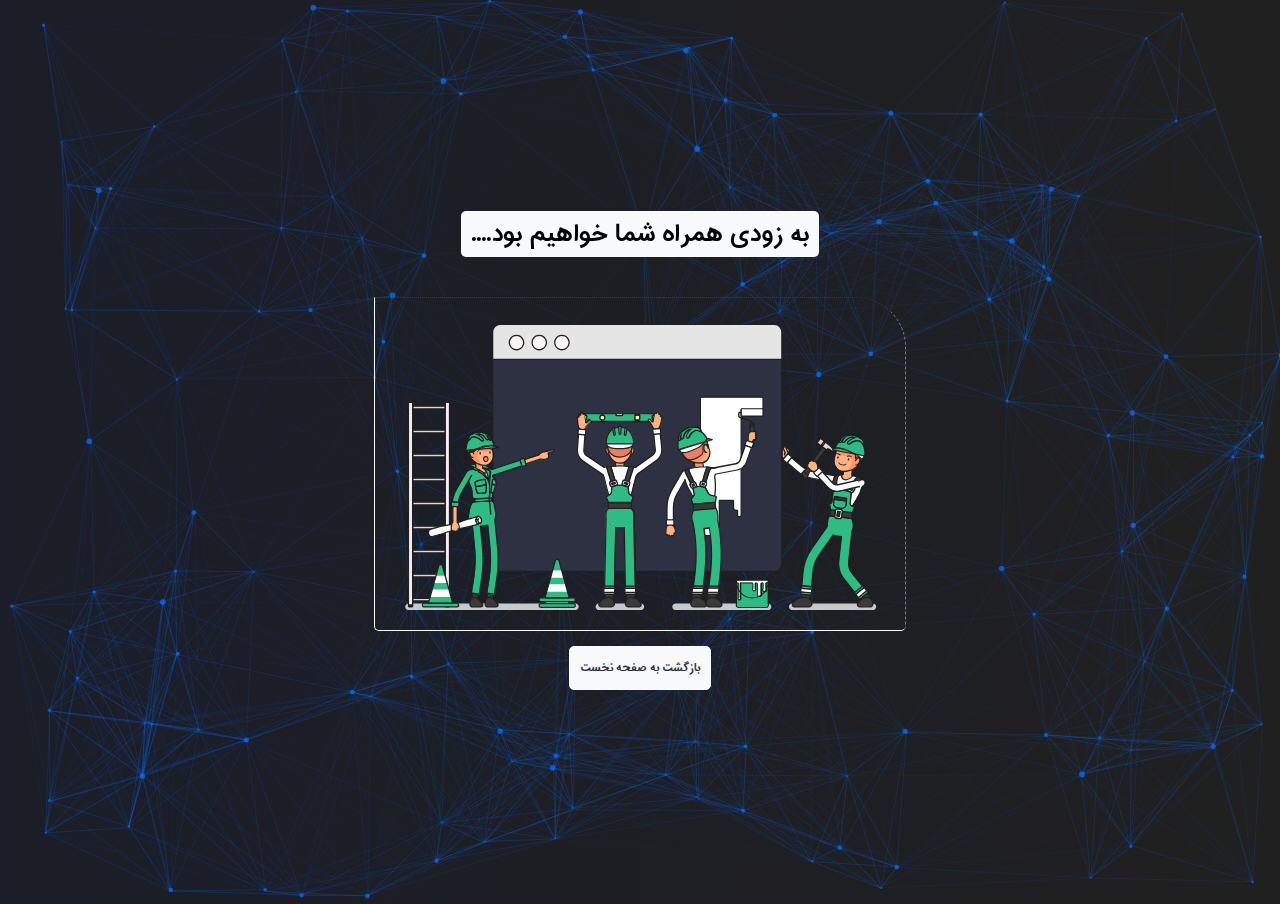
<file: UnderConstruction.html>
<!DOCTYPE html>
<html lang="en">
<head>
    <meta charset="UTF-8">
    <meta name="viewport" content="width=device-width, initial-scale=1.0">
    <meta name="description" content="توضیحات مورد نیاز برای معرفی کوتاه فعالیت های وبسایت">
    <meta name="keywords" content="Accounting, accountancy">
    <meta name="author" content="Majid Ebrahimi">
    <title>اَک تیک</title>
    <link href="img/Logo.png" rel="icon">
    <link href="img/Logo.png" rel="apple-touch-icon">
    <style>
         *{
            margin: 0;
            padding: 0;
            box-sizing: border-box;
            font-family: "IRSans_R" !important;
        }
        @font-face {
            font-family: 'IRSans_B';
            src: url(font/IRANSansBold.ttf) format('woff');
        }
        body{
            width: 100vw;
            height: 100vh;
            overflow: hidden;
            display: flex;
            flex-direction: column;
            justify-content: space-evenly;
            align-items: center;
            background: linear-gradient(to right, #1B1D28 ,#202020);
        }
        #particles-js{
            position: absolute;
            width: 100vw;
            height: 100vh;
        }
        .wrapper {
            /* height: 100vh; */
            display: grid;
            place-items: center;
            font-size: 15px;
            margin-bottom: 40px;
            background: #f8f9fa;
            padding: 0 10px;
            border-radius: 5px;
        }
        .typing_demo {
            white-space: nowrap;
            font-size: 2em;
            direction:rtl;
            font-family: 'IRSans_B' !important;
        }
        .card{
            /* width: 80vw;
            height: 80vh; */
            display: flex;
            flex-direction: column;
            align-items: center;
            justify-content: space-evenly;
            z-index: 1;
        }
        .svgrelative {
	        position: relative;
        }
        .back_to_home{
            text-decoration: none;
            background: #f8f9fa ;
            color: #2D3142;
            font-size: 14px;
            font-family: 'IRSans_B' !important;
            margin-top: 15px;
            border: 1px solid #f8f9fa;
            border-radius: 5px;
            padding: 10px;
        }
        .back_to_home:hover{
            color: #2D3142;
            border: 1px solid #f8f9fa;
            background: transparent;
            color: #f8f9fa ;
        }
        .mainimagewrapper {
        display: flex;
        justify-content: center;
        align-items: center;
        /* height: 60vh; */
        border:  1px solid #f8f9fa;
        border-top: 1px dotted #3a3a3a;
        border-right: 1px dashed #7c7c7c;
        border-radius: 0 50px 5px 5px;
        padding: 20px;
        }
        #XMLID_8953_ {
            transform-origin: 224px 139px;
            animation: 1s womanHlebalo infinite alternate ease-in-out;
        }
        #XMLID_8566_ {
            transform-origin: 211px 155px;
            animation: 1.5s womanMapHand infinite alternate ease-in-out;
        }
        #XMLID_9961_ {
            transform-origin: 226.30294799804688px 157.3000030517578px;
            animation: 1s womanPointHand infinite alternate ease-in-out;
        }
        #XMLID_1691_ {
            transform-origin: 483.5px 127.30000305175781px;
            animation: 1s painterTool infinite alternate ease-in-out;
        }
        #XMLID_1510_ {
            transform-origin: 424.3625183105469px 270.3000183105469px;
            animation: 1s painterTorso infinite alternate ease-in-out;
        }
        #XMLID_327_,
        #XMLID_1737_,
        #XMLID_1678_ {
            transform-origin: 155.88100677490235px 134.64999771118164px;
            animation: 1s painterRhand infinite alternate ease-in-out;
        }
        #XMLID_3327_ {
                transform-origin: 594.368225px 149.800003px;
            animation: 2s hammerWorkerleft infinite alternate ease-in-out;
        }
        #XMLID_1819_ {
            transform-origin: 560.059998px 153.600006px;
            animation: 2s hammerWorkerHandAndHammer infinite alternate ease-in-out;
        }
        #XMLID_2191_ {
            transform-origin: 614.362548828125px 201.1999969482422px;
            animation: 2s hammerWorkerTorso infinite alternate ease-in-out;
        }
        #worker2_level {
            transform-origin: 333px 143px;
            animation: 1s levelMove infinite alternate ease-in-out;
        }
        #worker4_hammer {
            transform-origin: 608.4356079101562px 173.29998779296875px;
            animation: 2s hammerHit infinite alternate ease-in-out;
        }
        @keyframes womanHlebalo {
            0% {
            transform: scale(1, 1)
            }
            20% {
            transform: scale(0.9, 0.2)
            }
            40% {
            transform: scale(1.05, 1)
            }
            80% {
            transform: scale(0.95, 0.2)
            }
            100% {
            transform: scale(1.05, 1)
            }
        }
        @keyframes womanMapHand {
            0% {
            transform: scale(1, 1) rotateZ(-28deg)
            }
            20% {
            transform: scale(0.99, 1) rotateZ(0deg)
            }
            40% {
            transform: scale(1.01, 1) rotateZ(-48deg)
            }
            80% {
            transform: scale(0.98, 1) rotateZ(0deg)
            }
            100% {
            transform: scale(1.01, 1) rotateZ(-28deg)
            }
        }
        @keyframes womanPointHand {
            0% {
            transform: scale(1, 1)
            }
            20% {
            transform: scale(0.9, 1)
            }
            40% {
            transform: scale(1.05, 1)
            }
            80% {
            transform: scale(0.95, 1)
            }
            100% {
            transform: scale(1.05, 1)
            }
        }
        @keyframes painterTorso {
            0% {
            transform: scaleY(1)
            }
            20% {
            transform: scaleY(0.98)
            }
            40% {
            transform: scaleY(0.99)
            }
            80% {
            transform: scaleY(1.01)
            }
            100% {
            transform: scaleY(1)
            }
        }
        @keyframes painterTool {
            0% {
            transform: translateY(0)
            }
            20% {
            transform: translateY(4px)
            }
            40% {
            transform: translateY(2px)
            }
            80% {
            transform: translateY(-2px)
            }
            100% {
            transform: translateY(1px)
            }
        }
        @keyframes painterRhand {
            0% {
            transform: translateY(0)
            }
            20% {
            transform: translateY(4px)
            }
            40% {
            transform: translateY(2px)
            }
            80% {
            transform: translateY(-2px)
            }
            100% {
            transform: translateY(1px)
            }
        }
        @keyframes hammerWorkerleft {
            0% {
            transform: translate(-7px, -2px) rotateZ(-29deg) scaleX(0.99);
            }
            20% {
            transform: translate(-7px, -2px) rotateZ(-29deg) scaleX(0.98);
            }
            40% {
            transform: translate(-7px, -2px) rotateZ(-29deg) scaleX(0.99);
            }
            80% {
            transform: translate(-7px, -2px) rotateZ(-29deg) scaleX(0.98);
            }
            100% {
            transform: translate(-7px, -2px) rotateZ(-29deg) scaleX(0.99);
            }
        }
        @keyframes hammerWorkerHandAndHammer {
            0% {
            transform: rotateZ(0deg);
            }
            25% {
            transform: rotateZ(0deg);
            }
            50% {
            transform: rotateZ(0deg);
            }
            80% {
            transform: rotateZ(-30deg);
            }
            100% {
            transform: rotateZ(0deg);
            }
        }
        @keyframes levelMove {
            0% {
            transform: rotateZ(-2deg);
            }
            50% {
            transform: rotateZ(0deg);
            }
            100% {
            transform: rotateZ(2deg);
            }
        }
        @keyframes hammerWorkerTorso {
            0% {
            transform: translateY(0px) translateX(0px) rotateZ(2deg);
            }
            25% {
            transform: translateY(0px) translateX(0px) rotateZ(0deg);
            }
            50% {
            transform: translateY(0px) translateX(0px) rotateZ(1deg);
            }
            80% {
            transform: translateY(0px) translateX(0px) rotateZ(-7deg);
            }
            100% {
            transform: translateY(0px) translateX(0px) rotateZ(1deg);
            }
        }
        @keyframes hammerHit {
            0% {
            transform: translateY(1px) translateX(3px) rotateZ(0deg);
            }
            25% {
            transform: translateY(1px) translateX(1px) rotateZ(20deg);
            }
            50% {
            transform: translateY(1px) translateX(-1px) rotateZ(6deg);
            }
            80% {
            transform: translateY(1px) translateX(-1px) rotateZ(-20deg);
            }
            100% {
            transform: translateY(1px) translateX(-1px) rotateZ(10deg);
            }
        }
        .mainimagewrapper svg {
            max-width: 490px;
            width: 100%;
        }
    </style>
</head>
<body>
    <section id="particles-js"></section>
    <section class="card">
        <div class="wrapper">
            <div class="typing_demo">
                به زودی همراه شما خواهیم بود....
            </div>
        </div>
        <div class="mainimagewrapper">
            <svg xmlns="http://www.w3.org/2000/svg" xmlns:xlink="http://www.w3.org/1999/xlink" version="1.1" id="_x31_" x="0px" y="0px" viewBox="132 28 502 233" xml:space="preserve" height="292px">
            <style type="text/css">
                .st0{fill:#2D3142;}
                .st1{fill:#202020;}
                .st2{fill:#E5E5E5;}
                .st3{fill:#F9F4F4;}
                .st4{opacity:0.8;fill:#F2F2F2;}
                .st5{fill:#E7D2D6;}
                .st6{fill:#F5EDF0;}
                .st7{fill:#551519;}
                .st8{fill:#2EBC84;}
                .st9{fill:#FFFFFF;}
                .st10{fill:#FFB281;}
                .st11{fill:#6FAACC;}
                .st12{fill:#FF9469;}
                .st13{fill:#2BC8F5;}
                .st14{fill:#EAF3FA;}
                .st15{fill:#3A3A3A;}
                .st16{fill:#FFFA87;}
                .st17{fill:#E97F62;}
                .st18{fill:#E87F62;}
                .st19{fill:#337BAF;}
                .st20{fill:#FDFAFA;}
            </style>
                <g id="pop_up_2_">
                    <g id="XMLID_8727_">
                        <g id="XMLID_8739_">
                            <path id="XMLID_8743_" class="st0" d="M232,37.1v209.5c0,4.4,3.6,7.9,7.9,7.9h280.4c4.4,0,7.9-3.6,7.9-7.9V37.1H232z"></path>
                            <path id="XMLID_8740_" class="st1" d="M520.4,255.2H240c-4.8,0-8.6-3.9-8.6-8.6V37.1c0-0.4,0.3-0.6,0.6-0.6h296.3     c0.4,0,0.6,0.3,0.6,0.6v209.5C529,251.3,525.1,255.2,520.4,255.2z M232.7,37.8v208.8c0,4,3.3,7.3,7.3,7.3h280.4     c4,0,7.3-3.3,7.3-7.3V37.8H232.7z"></path>
                        </g>
                        <g id="XMLID_8728_">
                            <path id="XMLID_8736_" class="st2" d="M528.3,9.5c0-4.4-3.6-7.9-7.9-7.9H240c-4.4,0-7.9,3.6-7.9,7.9v27.9h296.3V9.5z"></path>
                            <path id="XMLID_8729_" class="st1" d="M528.3,38H232c-0.4,0-0.6-0.3-0.6-0.6V9.5c0-4.8,3.9-8.6,8.6-8.6h280.4     c4.8,0,8.6,3.9,8.6,8.6v27.9C529,37.8,528.7,38,528.3,38z M232.7,36.8h295V9.5c0-4-3.3-7.3-7.3-7.3H240c-4,0-7.3,3.3-7.3,7.3     V36.8z"></path>
                        </g>
                    </g>
                    <g id="XMLID_8719_">
                        <circle id="XMLID_8726_" class="st3" cx="256.5" cy="20.1" r="7.4"></circle>
                        <path id="XMLID_8720_" class="st1" d="M256.5,28.1c-4.4,0-8-3.6-8-8c0-4.4,3.6-8,8-8c4.4,0,8,3.6,8,8    C264.5,24.5,260.9,28.1,256.5,28.1z M256.5,13.3c-3.7,0-6.7,3-6.7,6.7c0,3.7,3,6.7,6.7,6.7c3.7,0,6.7-3,6.7-6.7    C263.2,16.4,260.2,13.3,256.5,13.3z"></path>
                    </g>
                    <g id="XMLID_8714_">
                        <circle id="XMLID_8718_" class="st3" cx="279.8" cy="20.1" r="7.4"></circle>
                        <path id="XMLID_8715_" class="st1" d="M279.8,28.1c-4.4,0-8-3.6-8-8c0-4.4,3.6-8,8-8c4.4,0,8,3.6,8,8    C287.8,24.5,284.1,28.1,279.8,28.1z M279.8,13.3c-3.7,0-6.7,3-6.7,6.7c0,3.7,3,6.7,6.7,6.7c3.7,0,6.7-3,6.7-6.7    C286.5,16.4,283.4,13.3,279.8,13.3z"></path>
                    </g>
                    <g id="XMLID_8709_">
                        <circle id="XMLID_8713_" class="st3" cx="303" cy="20.1" r="7.4"></circle>
                        <path id="XMLID_8710_" class="st1" d="M303,28.1c-4.4,0-8-3.6-8-8c0-4.4,3.6-8,8-8c4.4,0,8,3.6,8,8C311,24.5,307.4,28.1,303,28.1z     M303,13.3c-3.7,0-6.7,3-6.7,6.7c0,3.7,3,6.7,6.7,6.7c3.7,0,6.7-3,6.7-6.7S306.7,13.3,303,13.3z"></path>
                    </g>
                </g>
                <g id="woman_15_">
                    <g id="XMLID_10579_">
                        <path id="XMLID_10580_" class="st4" d="M145.9,294.2h170.9c1.8,0,3.4-1.5,3.4-3.4c0-1.8-1.5-3.4-3.4-3.4H145.9    c-1.8,0-3.4,1.5-3.4,3.4C142.5,292.8,144,294.2,145.9,294.2z"></path>
                    </g>
                    <g id="XMLID_10186_">
                        <g id="XMLID_10487_">
                            <g id="XMLID_10574_">
                                <rect id="XMLID_10578_" x="150.1" y="85.3" class="st5" width="33.5" height="2.8"></rect>
                                <path id="XMLID_10575_" class="st1" d="M183.6,88.6h-33.5c-0.4,0-0.6-0.3-0.6-0.6v-2.8c0-0.4,0.3-0.6,0.6-0.6h33.5      c0.4,0,0.6,0.3,0.6,0.6V88C184.2,88.4,184,88.6,183.6,88.6z M150.7,87.3h32.2v-1.5h-32.2C150.7,85.8,150.7,87.3,150.7,87.3z"></path>
                            </g>
                            <g id="XMLID_10569_">
                                <rect id="XMLID_10573_" x="150.1" y="109.8" class="st5" width="33.5" height="2.8"></rect>
                                <path id="XMLID_10570_" class="st1" d="M183.6,113.2h-33.5c-0.4,0-0.6-0.3-0.6-0.6v-2.8c0-0.4,0.3-0.6,0.6-0.6h33.5      c0.4,0,0.6,0.3,0.6,0.6v2.8C184.2,112.9,184,113.2,183.6,113.2z M150.7,112h32.2v-1.5h-32.2C150.7,110.5,150.7,112,150.7,112z"></path>
                            </g>
                            <g id="XMLID_10564_">
                                <rect id="XMLID_10568_" x="150.1" y="134.4" class="st5" width="33.5" height="2.8"></rect>
                                <path id="XMLID_10565_" class="st1" d="M183.6,137.8h-33.5c-0.4,0-0.6-0.3-0.6-0.6v-2.8c0-0.4,0.3-0.6,0.6-0.6h33.5      c0.4,0,0.6,0.3,0.6,0.6v2.8C184.2,137.6,184,137.8,183.6,137.8z M150.7,136.5h32.2V135h-32.2C150.7,135,150.7,136.5,150.7,136.5      z"></path>
                            </g>
                            <g id="XMLID_10524_">
                                <rect id="XMLID_10563_" x="150.1" y="159" class="st5" width="33.5" height="2.8"></rect>
                                <path id="XMLID_10560_" class="st1" d="M183.6,162.4h-33.5c-0.4,0-0.6-0.3-0.6-0.6V159c0-0.4,0.3-0.6,0.6-0.6h33.5      c0.4,0,0.6,0.3,0.6,0.6v2.8C184.2,162.1,184,162.4,183.6,162.4z M150.7,161.2h32.2v-1.5h-32.2      C150.7,159.6,150.7,161.2,150.7,161.2z"></path>
                            </g>
                            <g id="XMLID_10515_">
                                <rect id="XMLID_10523_" x="150.1" y="183.6" class="st5" width="33.5" height="2.8"></rect>
                                <path id="XMLID_10516_" class="st1" d="M183.6,187h-33.5c-0.4,0-0.6-0.3-0.6-0.6v-2.8c0-0.4,0.3-0.6,0.6-0.6h33.5      c0.4,0,0.6,0.3,0.6,0.6v2.8C184.2,186.8,184,187,183.6,187z M150.7,185.7h32.2v-1.5h-32.2C150.7,184.2,150.7,185.7,150.7,185.7z      "></path>
                            </g>
                            <g id="XMLID_10503_">
                                <rect id="XMLID_10514_" x="150.1" y="208.3" class="st5" width="33.5" height="2.8"></rect>
                                <path id="XMLID_10504_" class="st1" d="M183.6,211.6h-33.5c-0.4,0-0.6-0.3-0.6-0.6v-2.8c0-0.4,0.3-0.6,0.6-0.6h33.5      c0.4,0,0.6,0.3,0.6,0.6v2.8C184.2,211.4,184,211.6,183.6,211.6z M150.7,210.4h32.2v-1.5h-32.2      C150.7,208.8,150.7,210.4,150.7,210.4z"></path>
                            </g>
                            <g id="XMLID_10498_">
                                <rect id="XMLID_10502_" x="150.1" y="232.8" class="st5" width="33.5" height="2.8"></rect>
                                <path id="XMLID_10499_" class="st1" d="M183.6,236.3h-33.5c-0.4,0-0.6-0.3-0.6-0.6v-2.8c0-0.4,0.3-0.6,0.6-0.6h33.5      c0.4,0,0.6,0.3,0.6,0.6v2.8C184.2,235.9,184,236.3,183.6,236.3z M150.7,235h32.2v-1.5h-32.2C150.7,233.5,150.7,235,150.7,235z"></path>
                            </g>
                            <g id="XMLID_10493_">
                                <rect id="XMLID_10497_" x="150.1" y="257.5" class="st5" width="33.5" height="2.8"></rect>
                                <path id="XMLID_10494_" class="st1" d="M183.6,260.8h-33.5c-0.4,0-0.6-0.3-0.6-0.6v-2.8c0-0.4,0.3-0.6,0.6-0.6h33.5      c0.4,0,0.6,0.3,0.6,0.6v2.8C184.2,260.6,184,260.8,183.6,260.8z M150.7,259.6h32.2V258h-32.2C150.7,258,150.7,259.6,150.7,259.6      z"></path>
                            </g>
                            <g id="XMLID_10488_">
                                <rect id="XMLID_10492_" x="150.1" y="282" class="st5" width="33.5" height="2.8"></rect>
                                <path id="XMLID_10489_" class="st1" d="M183.6,285.5h-33.5c-0.4,0-0.6-0.3-0.6-0.6V282c0-0.4,0.3-0.6,0.6-0.6h33.5      c0.4,0,0.6,0.3,0.6,0.6v2.8C184.2,285.1,184,285.5,183.6,285.5z M150.7,284.2h32.2v-1.5h-32.2      C150.7,282.7,150.7,284.2,150.7,284.2z"></path>
                            </g>
                        </g>
                        <g id="XMLID_10238_">
                            <g id="XMLID_10246_">
                                <path id="XMLID_10486_" class="st6" d="M187.8,289.6V80.4c0-0.7-0.6-1.3-1.3-1.3h-1.6c-0.7,0-1.3,0.6-1.3,1.3v209.2      c0,0.7,0.6,1.3,1.3,1.3h1.6C187.3,290.9,187.8,290.3,187.8,289.6z"></path>
                                <path id="XMLID_10483_" class="st1" d="M186.5,291.6h-1.6c-1.1,0-2-0.9-2-2V80.4c0-1.1,0.9-2,2-2h1.6c1.1,0,2,0.9,2,2v209.2      h-0.6h0.6C188.5,290.7,187.6,291.6,186.5,291.6z M184.9,79.8c-0.4,0-0.7,0.3-0.7,0.7v209.2c0,0.4,0.3,0.7,0.7,0.7h1.6      c0.4,0,0.7-0.3,0.7-0.7V80.5c0-0.4-0.3-0.7-0.7-0.7C186.5,79.8,184.9,79.8,184.9,79.8z"></path>
                            </g>
                            <path id="XMLID_10245_" class="st1" d="M187.8,82v-1.5c0-0.7-0.6-1.3-1.3-1.3h-1.6c-0.7,0-1.3,0.6-1.3,1.3V82H187.8z"></path>
                            <path id="XMLID_10244_" class="st7" d="M187.8,288.1v1.5c0,0.7-0.6,1.3-1.3,1.3h-1.6c-0.7,0-1.3-0.6-1.3-1.3v-1.5H187.8z"></path>
                        </g>
                        <g id="XMLID_10187_">
                            <g id="XMLID_10193_">
                                <path id="XMLID_10237_" class="st6" d="M150.1,289.6V80.4c0-0.7-0.6-1.3-1.3-1.3h-1.6c-0.7,0-1.3,0.6-1.3,1.3v209.2      c0,0.7,0.6,1.3,1.3,1.3h1.6C149.5,290.9,150.1,290.3,150.1,289.6z"></path>
                                <path id="XMLID_10194_" class="st1" d="M148.8,291.6h-1.6c-1.1,0-2-0.9-2-2V80.4c0-1.1,0.9-2,2-2h1.6c1.1,0,2,0.9,2,2v209.2      C150.7,290.7,149.9,291.6,148.8,291.6z M147.1,79.8c-0.4,0-0.7,0.3-0.7,0.7v209.2c0,0.4,0.3,0.7,0.7,0.7h1.6      c0.4,0,0.7-0.3,0.7-0.7V80.4c0-0.4-0.3-0.7-0.7-0.7L147.1,79.8L147.1,79.8z"></path>
                            </g>
                            <path id="XMLID_10192_" class="st1" d="M150.1,82v-1.5c0-0.7-0.6-1.3-1.3-1.3h-1.6c-0.7,0-1.3,0.6-1.3,1.3V82H150.1z"></path>
                            <path id="XMLID_10188_" class="st1" d="M150.1,288.1v1.5c0,0.7-0.6,1.3-1.3,1.3h-1.6c-0.7,0-1.3-0.6-1.3-1.3v-1.5H150.1z"></path>
                        </g>
                    </g>
                    <g id="cone_8_">
                        <path id="XMLID_10185_" class="st8" d="M191.1,287l-10.5-38c-0.3-0.9-1-1.5-2-1.5c-0.9,0-1.7,0.6-2,1.5l-10.5,38L191.1,287    L191.1,287z"></path>
                        <polygon id="XMLID_10184_" class="st9" points="171.9,266.5 185.4,266.5 183.3,259 174,259   "></polygon>
                        <polygon id="XMLID_10183_" class="st9" points="168,280.8 189.4,280.8 187.3,273.2 170.1,273.2   "></polygon>
                        <g id="XMLID_10178_">
                            <path id="XMLID_10182_" class="st8" d="M197.3,289c0,1.1-0.9,1.9-1.9,1.9H162c-1.1,0-1.9-0.8-1.9-1.9c0-1.1,0.8-1.9,1.9-1.9h33.4     C196.4,287,197.3,287.9,197.3,289z"></path>
                            <path id="XMLID_10179_" class="st1" d="M195.4,291.6H162c-1.4,0-2.5-1.1-2.5-2.5c0-1.4,1.1-2.5,2.5-2.5h33.4     c1.4,0,2.5,1.1,2.5,2.5C197.9,290.4,196.8,291.6,195.4,291.6z M161.9,287.7c-0.7,0-1.3,0.6-1.3,1.3s0.6,1.3,1.3,1.3h33.4     c0.7,0,1.3-0.6,1.3-1.3s-0.6-1.3-1.3-1.3H161.9z"></path>
                        </g>
                        <path id="XMLID_10175_" class="st1" d="M192,287.7h-26.5l10.7-38.8c0.3-1.1,1.4-2,2.6-2c1.2,0,2.3,0.8,2.6,2L192,287.7z     M167.1,286.4h23.2L180,249.2c-0.2-0.6-0.7-1-1.3-1s-1.2,0.4-1.3,1L167.1,286.4z"></path>
                    </g>
                    <g id="XMLID_9961_">
                        <g id="XMLID_10156_">
                            <path id="XMLID_10174_" class="st10" d="M294.4,130.4c-0.1-0.4-0.6-0.7-1-0.5l-2,0.6c-1.8,0.6-3.6,1-5.5,1.3     c-0.7,0.1-1.5,0.3-2.3,0.6c-1.8,0.4-3.1,1.5-3.7,2.9l-15.2,5l1.4,4.3l15.4-5c1,0.5,2.3,0.6,3.7,0.3c1.6-0.4,5.8-0.6,3.7-5.7     c-0.1-0.2-0.1-0.4,0-0.6c0.1-0.2,0.3-0.3,0.4-0.4l4.5-1.5C294.3,131.3,294.5,130.8,294.4,130.4z"></path>
                            <path id="XMLID_10157_" class="st1" d="M266,144.9c-0.1,0-0.2,0-0.3-0.1c-0.1-0.1-0.3-0.2-0.3-0.4l-1.4-4.3     c-0.1-0.3,0.1-0.7,0.4-0.8l15-4.8c0.8-1.4,2.2-2.5,4-2.9c0.3-0.1,0.5-0.1,0.8-0.2c0.6-0.1,1.1-0.3,1.7-0.4     c1.8-0.3,3.6-0.7,5.4-1.3l2-0.6c0.8-0.3,1.6,0.2,1.8,1l0,0c0.3,0.8-0.2,1.6-1,1.8l-4.5,1.5c-0.1,0-0.1,0.1-0.1,0.1s0,0.1,0,0.1     c0.7,1.8,0.8,3.2,0.2,4.3c-0.8,1.5-2.7,1.9-3.9,2.2c-0.2,0.1-0.4,0.1-0.5,0.1c-1.4,0.3-2.7,0.3-3.9-0.3l-15.2,4.9     C266.1,144.9,266,144.9,266,144.9z M265.4,140.5l1,3l14.9-4.8c0.1-0.1,0.3-0.1,0.4,0.1c1,0.4,2.1,0.6,3.3,0.3     c0.2-0.1,0.4-0.1,0.6-0.1c1-0.2,2.5-0.5,3-1.5c0.4-0.8,0.3-1.8-0.3-3.2c-0.1-0.4-0.1-0.8,0-1.1c0.2-0.4,0.4-0.6,0.8-0.8l4.5-1.5     c0.1-0.1,0.1-0.1,0.1-0.3c-0.1-0.1-0.1-0.1-0.3-0.1l-2,0.6c-1.8,0.6-3.7,1-5.6,1.3c-0.4,0.1-1,0.2-1.5,0.3     c-0.3,0.1-0.5,0.1-0.8,0.2c-1.5,0.4-2.7,1.3-3.3,2.5c-0.1,0.2-0.2,0.3-0.4,0.3L265.4,140.5z"></path>
                        </g>
                        <g id="XMLID_10051_">
                            <path id="XMLID_10149_" class="st8" d="M266.3,145.2L266.3,145.2l-0.3-0.9l-1.4-4.3l-0.3-0.8v-0.1c-0.1-0.4-0.6-0.6-1-0.5l-2.9,1     c-0.4,0.1-0.6,0.6-0.5,1v0.1l0.3,0.8l1.4,4.3l0.3,0.8v0.1c0.1,0.4,0.6,0.6,1,0.5l2.9-1C266.2,146,266.4,145.6,266.3,145.2z"></path>
                            <path id="XMLID_10059_" class="st1" d="M262.6,147.8c-0.2,0-0.4-0.1-0.6-0.1c-0.3-0.2-0.6-0.4-0.7-0.8l-2-6     c-0.3-0.7,0.2-1.5,0.9-1.8l2.9-1c0.4-0.1,0.7-0.1,1.1,0.1c0.3,0.2,0.6,0.4,0.7,0.8l2,6l0,0c0.3,0.7-0.2,1.5-0.9,1.7l-2.9,1     C262.9,147.7,262.8,147.8,262.6,147.8z M263.6,139.3C263.6,139.3,263.6,139.3,263.6,139.3l-2.9,1c-0.1,0-0.1,0.1-0.1,0.1l2,6     c0,0.1,0.1,0.1,0.1,0.1l2.9-1c0.1,0,0.1-0.1,0.1-0.1l-2-6C263.7,139.3,263.6,139.3,263.6,139.3z"></path>
                        </g>
                        <g id="XMLID_9974_">
                            <path id="XMLID_10050_" class="st8" d="M261.7,145.7l0.3,0.8l-30.9,10c-1.6,0.5-3.4-0.4-3.9-2c-0.5-1.6,0.4-3.4,2-3.9l30.9-10     l0.3,0.8L261.7,145.7z"></path>
                            <path id="XMLID_9975_" class="st1" d="M230,157.3c-1.6,0-3-1-3.5-2.5c-0.3-1-0.3-2,0.3-2.8c0.4-0.9,1.2-1.5,2.2-1.8l30.9-10     c0.3-0.1,0.7,0.1,0.8,0.4l1.9,5.8c0.1,0.2,0.1,0.3-0.1,0.5c-0.1,0.1-0.2,0.3-0.4,0.3l-30.9,10C230.7,157.2,230.4,157.3,230,157.3     z M259.6,141.5l-30.3,9.8c-0.6,0.2-1.1,0.6-1.4,1.2c-0.3,0.6-0.3,1.2-0.1,1.8c0.4,1.3,1.8,2,3,1.6l30.3-9.8l-0.1-0.2l0,0     L259.6,141.5z"></path>
                        </g>
                    </g>
                    <g id="XMLID_9902_">
                        <path id="XMLID_9960_" class="st11" d="M208.9,145.9c0,0,0,0.1,0.1,0.3C209,146.1,208.9,146.1,208.9,145.9z"></path>
                        <g id="XMLID_9904_">
                            <path id="XMLID_9957_" class="st8" d="M215.5,144.5c2.6-0.1,7.5-0.3,14,4.3c0,0-0.3,0.3-0.7,0.6c-0.6-0.1-6.9-0.6-9.8-0.5     c-2,0.1-4.1,0.4-6.1,0.8c-0.4-0.5-1.1-1.2-2-1.8c-1.1-0.8-1.5-1.3-1.8-1.6l0,0c-0.1-0.2-0.1-0.3-0.1-0.3     C208.8,144.8,212.8,144.7,215.5,144.5z"></path>
                            <path id="XMLID_9907_" class="st1" d="M212.8,150.3c-0.2,0-0.4-0.1-0.4-0.2c-0.6-0.7-1.2-1.3-1.9-1.7c-1.1-0.8-1.7-1.4-1.9-1.7     c0,0,0-0.1-0.1-0.1c-0.1-0.3-0.2-0.4-0.3-0.4c0-0.1,0-0.1,0-0.1c0-0.3,0.1-0.6,0.3-0.8c0.8-0.9,3.1-1.1,6.3-1.3h0.6     c2.2-0.1,7.5-0.4,14.4,4.4c0.2,0.1,0.3,0.3,0.3,0.5s-0.1,0.4-0.3,0.5c-0.1,0-0.3,0.3-0.7,0.5c-0.1,0.1-0.3,0.2-0.5,0.1     c-0.4-0.1-6.7-0.6-9.7-0.4c-2,0.1-4,0.4-6,0.8C212.9,150.3,212.8,150.3,212.8,150.3z M209.6,145.9c0.2,0.3,0.6,0.7,1.6,1.4     c0.6,0.4,1.3,1,1.8,1.7c2-0.3,3.9-0.6,5.8-0.7c2.5-0.1,7.3,0.2,9.3,0.4c-6-3.9-10.6-3.6-12.6-3.5l0,0h-0.6     C213.5,145.2,210.3,145.4,209.6,145.9z"></path>
                        </g>
                    </g>
                    <g id="XMLID_8965_">
                        <path id="XMLID_9901_" class="st10" d="M222.6,149c-0.2-0.1-0.4-0.1-0.5-0.2c-0.1,0-0.2,0-0.3,0l-0.3-10c-0.1-1.9-1.7-3.4-3.6-3.4    c-2,0.1-3.4,1.7-3.4,3.6l0.4,12.9c0.1,1.9,1.7,3.4,3.6,3.4c0.1,0,0.3,0,0.4-0.1c1.4-0.2,2.5-1.2,2.9-2.5c0.4,0.3,0.7,0.6,1,1    c1.1,0.1,2.3-0.1,3.2-0.4C224.8,150.6,223.6,149.5,222.6,149z"></path>
                        <path id="XMLID_9884_" class="st12" d="M221.7,148c0,0-2.3,0.1-3.9-0.9v2.7l-3-1.3v-5.3c0,0,5.3,3,6.9,2.7L221.7,148L221.7,148z"></path>
                        <path id="XMLID_9878_" class="st1" d="M218.4,156c-1.1,0-2-0.4-2.9-1.1c-0.8-0.8-1.3-1.8-1.3-2.9l-0.4-12.9    c-0.1-1.1,0.4-2.2,1.1-3c0.8-0.8,1.8-1.3,2.9-1.3c1.1,0,2.2,0.4,3,1.1c0.8,0.8,1.3,1.8,1.3,2.9l0.3,9.5c0.1,0.1,0.3,0.1,0.4,0.2    c1.5,0.6,2.7,2.2,3.7,4.7c0.1,0.2,0.1,0.3,0,0.5c-0.1,0.1-0.2,0.3-0.4,0.3c-0.9,0.3-2.3,0.5-3.5,0.4c-0.1,0-0.3-0.1-0.4-0.2    c-0.1-0.1-0.3-0.3-0.3-0.3c-0.6,1.1-1.7,1.9-3,2.1C218.8,156,218.7,156,218.4,156C218.5,156,218.5,156,218.4,156z M218.1,136.1    L218.1,136.1c-0.8,0-1.5,0.3-2.1,0.9c-0.5,0.6-0.8,1.3-0.8,2.1l0.4,12.9c0,0.8,0.3,1.5,0.9,2c0.6,0.5,1.3,0.8,2,0.8    c0.1,0,0.3,0,0.4,0c1.1-0.2,2-1,2.3-2.1c0.1-0.2,0.2-0.4,0.4-0.4c0.2-0.1,0.4,0,0.6,0.1c0.3,0.3,0.6,0.5,0.9,0.8    c0.7,0,1.5-0.1,2.1-0.2c-1-2.2-2-3-2.8-3.4l0,0c-0.1-0.1-0.3-0.1-0.3-0.1h-0.2c-0.3,0-0.6-0.3-0.6-0.6l-0.3-10    c0-0.8-0.3-1.5-0.9-2C219.4,136.4,218.8,136.1,218.1,136.1z"></path>
                        <g id="XMLID_9291_">
                            <path id="XMLID_9569_" class="st8" d="M209.5,150.3c0.8-0.1,1.6-0.3,2.2-0.4c0.2-0.1,0.3-0.1,0.5-0.1c0.2-0.1,0.4-0.1,0.6-0.1     c0.1,0.1,0.1,0.1,0.1,0.1c0.1,0.1,0.1,0.2,0.2,0.3c0.3,0.3,0.6,0.4,0.9,0.5l3.9,0.7l0,0l-0.4,1.1c3.7,1.8,7,4.4,9.9,8.1     c0.1,0.8,1.3,3.4,1.3,3.4s0.6,8.8,0.3,11.4c-0.2,1.7-0.3,2.9-0.4,4.2l-14.4,0.8l0,0l0,0l-1.8-0.8c-0.8-0.4-1.3-1.2-1.1-2.1     c0.3-1.5,0.3-4.1-0.8-8.2c-0.5-1.1-1.1-2.2-1.6-3.4c-1-2.3-1.5-4.6-1.7-6.5c-0.1-0.8-0.4-1.4-1.1-1.8c-0.7-0.4-1.2-1.1-1.4-1.9     c-0.2-0.8-0.1-1.6,0.4-2.3C206,151.6,207.6,150.4,209.5,150.3z M214.5,167.4L214.5,167.4c0.1,0.6,0.1,1.3,0.3,1.9     c0.3,1.7,0.9,3.2,1.3,4.1c0.3,0.7,1,1.1,1.7,1.1l6.5-0.4c0.4,0,0.7-0.3,0.7-0.6c0.1-1.1,0.4-3.6,0.3-6.7c0-0.4-0.1-0.8-0.1-1.2     c-0.2-2.2-0.4-3.7-0.7-4.4c-0.1-0.4-0.5-0.7-0.9-0.6c-1.1,0.1-3.2,0.4-5.3,0.9c-1.3,0.3-2.3,0.6-3,0.9c-0.7,0.3-1.1,1-1.1,1.8     C214.3,164.9,214.4,166.1,214.5,167.4z"></path>
                            <path id="XMLID_9292_" class="st1" d="M214.1,181c-0.1,0-0.3,0-0.3-0.1l-1.8-0.8c-1.1-0.4-1.7-1.7-1.5-2.8     c0.2-1.4,0.3-3.9-0.8-7.9c-0.6-1.1-1.1-2.2-1.5-3.4c-1-2.4-1.6-4.7-1.7-6.7c-0.1-0.6-0.3-1-0.8-1.3c-0.8-0.5-1.5-1.3-1.7-2.3     c-0.3-1-0.1-2,0.4-2.8c1.1-1.9,2.9-3.1,5-3.3l0.7-0.1c0.5-0.1,1-0.2,1.5-0.3l1.1-0.2c0.3-0.1,0.4,0.1,0.6,0.3     c0.1,0.1,0.1,0.1,0.1,0.1c0.1,0.1,0.1,0.2,0.2,0.3c0.1,0.1,0.3,0.3,0.5,0.3l3.9,0.7c0.1,0,0.2,0.1,0.3,0.1     c0.2,0.2,0.3,0.4,0.2,0.7l-0.3,0.6c3.6,1.8,6.7,4.5,9.6,8c0.1,0.1,0.1,0.2,0.1,0.3c0.1,0.5,0.8,2.2,1.3,3.2     c0.1,0.1,0.1,0.1,0.1,0.3c0,0.4,0.6,8.9,0.3,11.5c-0.2,1.6-0.3,2.9-0.4,4.2c0,0.3-0.3,0.6-0.6,0.6L214.1,181     C214.2,181,214.1,181,214.1,181z M212.6,150.4l-0.8,0.1c-0.5,0.1-1,0.2-1.5,0.3l-0.8,0.1h-0.1c-1.6,0.2-3,1.1-4,2.7     c-0.3,0.6-0.4,1.2-0.3,1.8c0.1,0.6,0.6,1.1,1.1,1.5c0.8,0.5,1.3,1.3,1.4,2.3c0.1,1.8,0.7,3.9,1.7,6.3c0.4,1.1,1,2.3,1.5,3.4     c0,0.1,0.1,0.1,0.1,0.1c1.1,4.2,1.1,6.9,0.8,8.4c-0.1,0.6,0.2,1.2,0.8,1.5l1.7,0.8l13.7-0.8c0.1-1.1,0.2-2.3,0.4-3.7     c0.3-2.3-0.2-10.1-0.3-11.2c-0.3-0.6-1.1-2.3-1.3-3.2c-2.8-3.5-6-6.2-9.5-7.8c-0.3-0.1-0.4-0.5-0.3-0.8l0.2-0.4l-3.1-0.6     c-0.5-0.1-1-0.4-1.3-0.8C212.7,150.4,212.6,150.4,212.6,150.4z M217.7,175.1c-1,0-1.8-0.6-2.2-1.5c-0.6-1.5-1.1-3-1.3-4.3     c-0.1-0.6-0.2-1.2-0.3-2l0.6-0.1l-0.6,0.1c-0.1-1.3-0.3-2.5-0.3-3.4c-0.1-1,0.6-2,1.5-2.3c0.8-0.3,1.8-0.6,3-1     c2-0.5,4.1-0.8,5.4-0.9c0.8-0.1,1.4,0.4,1.6,1.1c0.2,0.7,0.5,2.2,0.7,4.6c0,0.4,0.1,0.8,0.1,1.2c0.1,3.2-0.1,5.6-0.3,6.8     c-0.1,0.6-0.6,1.1-1.3,1.2l-6.5,0.4C217.8,175.1,217.7,175.1,217.7,175.1z M223.7,161.2L223.7,161.2c-1.3,0.1-3.3,0.4-5.3,0.9     c-1.1,0.3-2.1,0.6-2.9,0.9c-0.4,0.2-0.8,0.6-0.7,1.1c0.1,0.8,0.1,2,0.3,3.3l0,0l0,0c0.1,0.7,0.2,1.3,0.3,1.8     c0.2,1.2,0.6,2.5,1.3,4c0.2,0.4,0.6,0.7,1.1,0.7l6.5-0.4c0.1,0,0.1-0.1,0.1-0.1c0.2-1.1,0.4-3.5,0.3-6.5c0-0.4-0.1-0.8-0.1-1.1     c-0.2-2.2-0.5-3.7-0.6-4.3C223.9,161.2,223.8,161.2,223.7,161.2z"></path>
                        </g>
                        <g id="XMLID_9263_">
                            <path id="XMLID_9285_" class="st8" d="M229,179.5c0,0.5,0,1.2,0,1.7c0.1,0.6,0.1,1,0.1,1.4l-16.1,0.9c0.5-1.1,0.9-2.1,1.1-3.1     l0,0L229,179.5z"></path>
                            <path id="XMLID_9270_" class="st1" d="M213,184.2c-0.2,0-0.4-0.1-0.5-0.3c-0.1-0.2-0.1-0.4-0.1-0.6c0.5-1.1,0.8-2,1-3     c0.1-0.3,0.3-0.5,0.6-0.5l14.9-0.8c0.2,0,0.4,0.1,0.5,0.2c0.1,0.1,0.2,0.3,0.2,0.5c0,0.5,0,1.2,0,1.6c0,0.6,0.1,0.8,0.1,1.2v0.1     c0,0.2,0,0.4-0.1,0.5c-0.1,0.1-0.3,0.2-0.4,0.3L213,184.2C213.1,184.2,213,184.2,213,184.2z M214.6,181c-0.1,0.6-0.3,1.2-0.6,1.8     l14.4-0.8c0-0.2-0.1-0.4-0.1-0.8c0-0.3,0-0.6,0-1L214.6,181z"></path>
                        </g>
                        <g id="XMLID_9232_">
                            <path id="XMLID_9255_" class="st8" d="M215.4,162.3c0.6-0.3,1.7-0.6,3-0.9c2.2-0.5,4.3-0.8,5.3-0.9c0.4-0.1,0.8,0.3,0.9,0.6     c0.2,0.8,0.5,2.3,0.7,4.4c-0.1,0.1-2.2,0.8-5.6,1.5c-3.6,0.7-5,0.3-5,0.3l0,0c-0.1-1.3-0.3-2.5-0.3-3.3     C214.2,163.3,214.6,162.6,215.4,162.3z"></path>
                            <path id="XMLID_9246_" class="st1" d="M215.9,168.2c-0.8,0-1.3-0.1-1.5-0.1c-0.3-0.1-0.5-0.3-0.5-0.6c-0.1-1.3-0.3-2.5-0.3-3.4     c-0.1-1,0.6-2,1.5-2.3l0,0c0.8-0.3,1.8-0.6,3-0.9c2-0.5,4.1-0.8,5.4-0.9c0.8-0.1,1.4,0.4,1.6,1.1c0.2,0.7,0.5,2.2,0.7,4.6     c0,0.3-0.1,0.6-0.4,0.6c-0.6,0.2-2.7,1-5.8,1.5C218,168,216.7,168.2,215.9,168.2z M215.1,166.8c0.6,0.1,2,0.1,4.3-0.4     c2.5-0.4,4.3-1,5.1-1.3c-0.2-2-0.4-3.2-0.6-3.9c0-0.1-0.1-0.2-0.2-0.1c-1.3,0.1-3.2,0.4-5.2,0.9c-1.1,0.3-2.1,0.6-2.9,0.9     c-0.4,0.2-0.8,0.6-0.7,1.1C214.9,164.7,215,165.7,215.1,166.8z"></path>
                        </g>
                        <g id="XMLID_9144_">
                            <path id="XMLID_9231_" class="st8" d="M219.5,167.1c3.4-0.6,5.6-1.5,5.6-1.5c0,0.4,0.1,0.8,0.1,1.2c0.1,3.1-0.1,5.6-0.3,6.7     c-0.1,0.4-0.4,0.6-0.7,0.6l-6.5,0.4c-0.8,0.1-1.4-0.4-1.7-1.1c-0.4-1-1-2.5-1.3-4.1c-0.1-0.6-0.2-1.3-0.3-1.9     C214.5,167.4,216,167.8,219.5,167.1z"></path>
                            <path id="XMLID_9145_" class="st1" d="M217.7,175.1c-1,0-1.8-0.6-2.2-1.5c-0.6-1.5-1.1-3-1.3-4.3c-0.1-0.6-0.2-1.2-0.3-2     c-0.1-0.3,0.2-0.6,0.6-0.7c0.1,0,0.1,0,0.2,0c0.1,0.1,1.6,0.3,4.8-0.3l0,0c3-0.6,5-1.3,5.5-1.5c0.2-0.1,0.4-0.1,0.6,0.1     c0.2,0.1,0.3,0.3,0.3,0.5c0,0.4,0.1,0.8,0.1,1.2c0.1,3.2-0.1,5.6-0.3,6.8c-0.1,0.6-0.6,1.1-1.3,1.2L217.7,175.1     C217.8,175.1,217.7,175.1,217.7,175.1z M215.3,168.1c0.1,0.4,0.1,0.8,0.2,1.1c0.2,1.2,0.6,2.5,1.3,4c0.2,0.4,0.6,0.7,1.1,0.7     l6.5-0.4c0.1,0,0.1-0.1,0.1-0.1c0.2-1.1,0.4-3.5,0.3-6.5c0-0.1,0-0.3,0-0.3c-1,0.3-2.7,0.8-5,1.3     C217.5,168.2,216.1,168.2,215.3,168.1z"></path>
                        </g>
                        <g id="XMLID_9104_">
                            <path id="XMLID_9120_" class="st8" d="M221.7,152.8c0.4,0.3,0.7,0.6,1.1,1c2.3,2.4,3.7,5,4.5,6.8c-2.8-4.2-8.6-7.6-10-8.3     l0.6-0.9l0.5-0.8C219.6,151.1,220.7,151.9,221.7,152.8z"></path>
                            <path id="XMLID_9105_" class="st1" d="M227.3,161.2c-0.2,0-0.4-0.1-0.5-0.3c-2.7-4-8.1-7.2-9.8-8.1c-0.1-0.1-0.3-0.3-0.3-0.4     c-0.1-0.2,0-0.3,0.1-0.5l1.1-1.8c0.2-0.3,0.6-0.4,0.8-0.2c1.3,0.8,2.4,1.5,3.4,2.4l0,0c0.3,0.3,0.7,0.6,1.1,1     c2.5,2.5,3.9,5.1,4.6,7c0.1,0.3,0,0.6-0.3,0.8C227.5,161.2,227.4,161.2,227.3,161.2z M218.2,152c1.3,0.8,3.6,2.2,5.7,4     c-0.4-0.6-1-1.1-1.5-1.7c-0.4-0.4-0.7-0.7-1-1c-0.8-0.7-1.7-1.3-2.7-2L218.2,152z"></path>
                        </g>
                        <g id="XMLID_9065_">
                            <path id="XMLID_9093_" class="st8" d="M228.7,163.5c-0.1-0.3-0.2-0.6-0.3-0.9c-0.4-2.3-1.1-5.8-2.3-9c-0.1-0.1-0.1-0.2-0.1-0.3     c-1.1-2.9-2.5-3.9-3.4-4.4l0,0c1.9,0.4,3.5,1,4.8,1.5c1.1,0.5,1.8,1,2.3,1.2c-0.3,1.5-0.4,3.8-0.8,8.1     C228.9,161,228.8,162.2,228.7,163.5z"></path>
                            <path id="XMLID_9088_" class="st1" d="M228.7,164.2c-0.3,0-0.6-0.2-0.6-0.5c-0.1-0.3-0.1-0.5-0.3-0.8c0-0.1,0-0.1-0.1-0.1     c-0.4-2.3-1-5.7-2.2-8.8c-0.1-0.1-0.1-0.2-0.1-0.3c-1.1-2.7-2.3-3.7-3-4c-0.2-0.1-0.3-0.3-0.4-0.4c-0.1-0.2,0-0.4,0.1-0.6     s0.4-0.3,0.6-0.2c1.7,0.3,3.3,0.8,5,1.6c0.8,0.4,1.6,0.8,2.3,1.3c0.3,0.1,0.3,0.4,0.3,0.6c-0.3,1.4-0.4,3.9-0.7,8.1     c-0.1,1.1-0.2,2.3-0.3,3.6C229.4,163.9,229.1,164.2,228.7,164.2L228.7,164.2z M225.1,150.4c0.6,0.8,1.1,1.7,1.5,2.8     c0.1,0.1,0.1,0.2,0.1,0.3c0.8,1.9,1.3,3.9,1.7,5.6c0.3-3.3,0.4-5.5,0.6-6.9c-0.6-0.3-1.2-0.6-1.8-1     C226.5,150.9,225.8,150.6,225.1,150.4z"></path>
                        </g>
                        <g id="XMLID_9060_">
                            <path id="XMLID_9064_" class="st2" d="M228.4,162.6c-0.3-0.7-0.6-1.4-1.1-2.1c-0.8-1.8-2.1-4.4-4.5-6.8c1.1,0.1,2.3-0.1,3.2-0.4     c0.1,0.1,0.1,0.2,0.1,0.3C227.4,156.9,228.1,160.3,228.4,162.6z"></path>
                            <path id="XMLID_9061_" class="st1" d="M228.4,163.3c-0.3,0-0.5-0.1-0.6-0.4c-0.3-0.6-0.6-1.3-1-2c0-0.1-0.1-0.1-0.1-0.1     c-0.7-1.7-2-4.2-4.4-6.5c-0.2-0.2-0.3-0.4-0.1-0.7c0.1-0.3,0.3-0.4,0.6-0.4c1,0.1,2.2-0.1,2.9-0.3c0.3-0.1,0.7,0.1,0.8,0.4     c0,0.1,0.1,0.1,0.1,0.3c1.3,3.2,2,6.7,2.3,9.1c0.1,0.3-0.1,0.6-0.4,0.7C228.5,163.3,228.5,163.3,228.4,163.3z M224.3,154.4     c1.1,1.3,2,2.6,2.6,3.7c-0.3-1.3-0.8-2.7-1.2-4C225.2,154.3,224.8,154.4,224.3,154.4z"></path>
                        </g>
                        <g id="XMLID_9055_">
                            <path id="XMLID_9059_" class="st8" d="M228.6,181c0-0.4,0-1,0-1.5l2.1-0.1l0,0c0.2,0.9,0.4,1.7,0.8,2.5c0.1,0.2,0.1,0.3,0.2,0.5     l-2.9,0.2C228.7,182.2,228.6,181.6,228.6,181z"></path>
                            <path id="XMLID_9056_" class="st1" d="M228.7,183.3c-0.3,0-0.6-0.3-0.6-0.5c-0.1-0.5-0.1-1.1-0.2-1.7c0-0.4,0-0.9,0-1.5     c0-0.3,0.3-0.6,0.6-0.6l2.1-0.1c0.3,0,0.6,0.2,0.6,0.5c0.1,0.8,0.4,1.7,0.7,2.4l0.2,0.5c0.1,0.2,0.1,0.4-0.1,0.6     c-0.1,0.2-0.3,0.3-0.5,0.3L228.7,183.3L228.7,183.3z M229.2,180.2c0,0.3,0,0.6,0,0.8l0,0c0,0.3,0.1,0.6,0.1,1l1.4-0.1     c-0.3-0.6-0.4-1.1-0.6-1.8L229.2,180.2z"></path>
                        </g>
                        <path id="XMLID_9054_" class="st8" d="M228.6,179.6c0.1-1.2,0.2-2.7,0.4-4.2c0.3-3-0.1-8.8-0.3-12.1c0,0,1.1-11.4,1.1-11.4    c-0.4-0.3-1.2-0.7-2.3-1.2c0.3-0.4,0.8-0.8,1.3-1.3c1.1,0.3,2.2,0.8,3.1,1.7c0.2,0.2,0.4,0.4,0.6,0.7c0.5,0.6,0.7,1.5,0.6,2.3    c-0.1,0.8-0.5,1.5-1.1,2c-0.9,1.3,1,2.4,2,4.7c-0.4-0.2-0.8-0.4-1.3-0.6c-0.2-0.1-0.4,0-0.5,0.1c-0.1,0.1-0.3,0.3-0.3,0.4    c-0.1,0.6-0.1,1.5-0.2,2.5c0,0.2-0.1,0.4-0.1,0.6l0,0c-0.1,0.6-0.1,1.3-0.2,2c-0.2,2.2-0.8,5.6-1,7.2c0,0.2,0,0.4,0.1,0.5    c0.1,0.1,0.1,0.1,0.2,0.1c0.1,0.1,0.2,0.1,0.3,0.1l0.7-0.1c-0.1,1.5-0.1,2.8,0.1,3.6c0.1,0.5-0.1,1.1-0.6,1.5l-0.6,0.6l0,0l0,0    L228.6,179.6z"></path>
                        <path id="XMLID_9042_" class="st1" d="M228.6,180.2c-0.2,0-0.3-0.1-0.4-0.2c-0.1-0.1-0.2-0.3-0.2-0.5c0.1-1.2,0.2-2.6,0.4-4.1    v-0.2c0.4-3.2-0.1-9.1-0.3-12c0-0.1,0-0.1,0-0.1c0.3-3.4,0.9-9.4,1-11c-0.6-0.4-1.2-0.7-1.8-1c-0.2-0.1-0.3-0.3-0.3-0.4    c-0.1-0.2,0-0.4,0.1-0.5c0.3-0.3,0.7-0.8,1.5-1.3c0.1-0.1,0.3-0.2,0.5-0.1c0.6,0.1,1.3,0.4,1.9,0.7l1.7-0.6    c0.3-0.1,0.7,0.1,0.8,0.4c0.1,0.3-0.1,0.7-0.4,0.8l-2,0.6c-0.2,0.1-0.4,0.1-0.5-0.1c-0.4-0.3-1-0.5-1.5-0.6    c-0.2,0.1-0.3,0.3-0.4,0.4c0.5,0.3,1,0.5,1.5,0.8c0.4,0.1,0.4,0.3,0.3,2.4l-0.9,9.5c0.3,4.4,0.6,9.3,0.3,12.2v0.2    c-0.1,1.2-0.3,2.3-0.3,3.3l1.1-0.1l0.4-0.4c0.3-0.3,0.4-0.6,0.3-0.9c-0.1-1-0.1-2-0.1-3l0,0c-0.2,0-0.4,0-0.6-0.1    c-0.2-0.1-0.3-0.2-0.4-0.3c-0.3-0.3-0.4-0.6-0.3-1c0.4-2.2,0.8-5.3,1-7.1c0.1-0.6,0.1-1.3,0.2-2c0,0,0,0,0-0.1    c0-0.2,0.1-0.4,0.1-0.6l0.2-2.5c0.1-0.4,0.3-0.7,0.6-1c0.2-0.1,0.4-0.2,0.8-0.2c-0.1-0.2-0.3-0.4-0.4-0.6c-0.7-1-1.5-2-0.7-3.2    c0.1-0.1,0.2-0.3,0.4-0.3l2.1-0.6c0.3-0.1,0.7,0.1,0.8,0.4c0.1,0.3-0.1,0.7-0.4,0.8l-1.8,0.5c-0.1,0.3,0.1,0.7,0.8,1.6    c0.4,0.6,1,1.4,1.4,2.3c0.1,0.3,0.1,0.6-0.2,0.7c-0.2,0.2-0.5,0.2-0.8,0.1c-0.3-0.2-0.7-0.4-1.1-0.5l-0.1,1.2l-0.1,1.3    c0,0.2-0.1,0.4-0.1,0.6l0,0c-0.1,0.6-0.1,1.3-0.2,2c-0.2,1.9-0.6,5-1,7.2l0.7-0.1c0.2,0,0.4,0.1,0.5,0.2c0.1,0.1,0.2,0.3,0.2,0.5    c-0.1,1.1-0.1,2.3,0.1,3.5c0.1,0.8-0.2,1.5-0.8,2l-0.6,0.5c-0.1,0.1-0.3,0.2-0.4,0.2L228.6,180.2L228.6,180.2z"></path>
                        <g id="XMLID_9036_">
                            <path id="XMLID_9041_" class="st8" d="M230.7,173.8c-0.1-0.1-0.1-0.1-0.2-0.1c-0.1-0.1-0.2-0.3-0.1-0.5c0.3-1.5,0.8-5,1-7.2     c0.1-0.7,0.1-1.3,0.2-2c0,0.1,0.1,0.3,0.1,0.3c0.4,1,1.6,1.5,2.4,1.7c0.6,0.2,1.1,0.3,1.1,0.3c-0.2,0.8-0.5,1.6-0.7,2.3     c-0.6,2-1.1,3.6-1.4,4.4c-0.1,0.4-0.6,0.8-1.1,0.8h-0.3l-0.7,0.1C230.9,173.9,230.8,173.8,230.7,173.8z"></path>
                            <path id="XMLID_9038_" class="st1" d="M231,174.5c-0.1,0-0.3-0.1-0.5-0.1l0,0c-0.2-0.1-0.3-0.2-0.4-0.3c-0.3-0.3-0.4-0.6-0.3-1     c0.4-2.2,0.8-5.3,1-7.1c0.1-0.6,0.1-1.3,0.2-2c0-0.3,0.3-0.6,0.6-0.6c0.3,0,0.6,0.2,0.6,0.5c0,0.1,0.1,0.1,0.1,0.2     c0.3,0.6,1,1.1,2,1.4c0.6,0.2,1,0.2,1,0.2c0.2,0,0.3,0.1,0.4,0.3c0.1,0.1,0.1,0.3,0.1,0.5c-0.1,0.4-0.3,1-0.4,1.4     c-0.1,0.3-0.2,0.6-0.3,0.9c-0.6,1.8-1,3.2-1.3,4.2l-0.1,0.3c-0.3,0.7-0.9,1.2-1.7,1.3l-1,0.1C231,174.5,231,174.5,231,174.5z      M232,165.7c0,0.1,0,0.2,0,0.3c-0.2,1.9-0.6,5-1,7.2l1-0.1c0.3,0,0.4-0.2,0.5-0.4l0.1-0.3c0.3-0.9,0.8-2.3,1.3-4.1     c0.1-0.3,0.2-0.6,0.3-1c0.1-0.3,0.1-0.4,0.2-0.7c-0.1-0.1-0.3-0.1-0.4-0.1C233.2,166.4,232.5,166.1,232,165.7z"></path>
                        </g>
                        <g id="XMLID_9026_">
                            <path id="XMLID_9034_" class="st8" d="M231.6,164.3c-0.1-0.1-0.1-0.2-0.1-0.3l0,0c0-0.2,0.1-0.4,0.1-0.6c0.1-1,0.2-2,0.2-2.5     c0-0.2,0.1-0.3,0.3-0.4c0.1-0.1,0.3-0.1,0.5-0.1c0.5,0.2,1,0.4,1.3,0.6c2.1,1.3,1.9,3.4,1.3,5.5c0,0-0.5-0.1-1.1-0.3     C233.2,165.7,232.1,165.2,231.6,164.3z"></path>
                            <path id="XMLID_9031_" class="st1" d="M235.2,166.9L235.2,166.9c-0.1,0-0.6-0.1-1.3-0.3c-1.5-0.4-2.5-1.1-2.9-2.1     c-0.1-0.1-0.1-0.3-0.1-0.4V164c0-0.1,0-0.1,0-0.1c0-0.2,0.1-0.4,0.1-0.6l0.2-2.5c0.1-0.4,0.3-0.7,0.6-1c0.3-0.2,0.7-0.3,1.1-0.1     c0.5,0.2,1,0.4,1.4,0.6c2.5,1.5,2.2,4.1,1.6,6.2C235.7,166.7,235.4,166.9,235.2,166.9z M232.2,163.9c0,0.1,0,0.1,0.1,0.1l0,0     c0.3,0.6,1,1,2,1.3c0.1,0.1,0.3,0.1,0.4,0.1c0.5-2.2,0.1-3.4-1.1-4.2c-0.3-0.2-0.7-0.4-1.1-0.5l-0.1,1.2l-0.1,1.3     C232.2,163.5,232.2,163.7,232.2,163.9z"></path>
                        </g>
                        <g id="XMLID_9003_">
                            <path id="XMLID_9025_" class="st13" d="M228.7,149.4c-0.4,0.4-1.1,0.9-1.3,1.3c-1.3-0.6-2.9-1.2-4.8-1.5l0,0     c-0.2-0.1-0.3-0.1-0.4-0.2C225.1,149,228.3,149.3,228.7,149.4z"></path>
                            <path id="XMLID_9016_" class="st1" d="M227.4,151.3c-0.1,0-0.2,0-0.3-0.1c-1.5-0.7-3-1.2-4.6-1.5c-0.1,0-0.1,0-0.3-0.1     c-0.1-0.1-0.3-0.1-0.4-0.1c-0.3-0.1-0.5-0.4-0.4-0.7c0.1-0.3,0.3-0.6,0.6-0.6l0,0c2.9,0.1,6.2,0.4,6.7,0.5     c0.3,0.1,0.4,0.3,0.5,0.4c0.1,0.3,0,0.5-0.2,0.6c-0.8,0.6-1.1,1-1.2,1.1C227.8,151.1,227.6,151.3,227.4,151.3z"></path>
                        </g>
                        <g id="XMLID_8966_">
                            <path id="XMLID_8971_" class="st8" d="M216,149.2c-2.3-1.2-7.2-3.2-6.7-3.7c-0.2,0.1-0.3,0.3-0.3,0.5c0,0,0,0.1,0.1,0.3l0,0     c0.2,0.3,0.7,0.8,1.8,1.6c0.8,0.6,1.5,1.3,2,1.8c0.1,0.1,0.1,0.1,0.1,0.1c0.1,0.1,0.1,0.2,0.2,0.3c0.3,0.3,0.6,0.4,0.9,0.5     l3.9,0.7l0,0l0.5-0.8C217.6,150,216,149.2,216,149.2z"></path>
                            <path id="XMLID_8967_" class="st1" d="M217.9,152c-0.1,0-0.1,0-0.2,0l-3.8-0.7c-0.5-0.1-1-0.4-1.3-0.8c-0.1-0.1-0.1-0.1-0.2-0.2     c-0.1-0.1-0.1-0.1-0.1-0.2c-0.6-0.6-1.2-1.2-1.8-1.7c-1.1-0.8-1.7-1.4-1.9-1.7c0,0,0-0.1-0.1-0.1c-0.1-0.3-0.2-0.4-0.3-0.4     c0-0.1,0-0.1,0-0.1c0-0.3,0.1-0.7,0.5-1c0.3-0.2,0.6-0.2,0.8,0.1c0.1,0.1,0.1,0.3,0.2,0.4c0.6,0.4,2.9,1.6,4.3,2.2     c0.8,0.4,1.5,0.7,2.1,1c0.1,0.1,1.7,0.8,2.5,1.3c0.1,0.1,0.3,0.3,0.3,0.4c0.1,0.2,0,0.3-0.1,0.5l-0.5,0.8     c-0.1,0.1-0.3,0.3-0.4,0.3C218,152,217.9,152,217.9,152z M212.1,148c0.4,0.4,0.8,0.8,1.2,1.2c0.1,0.1,0.1,0.1,0.1,0.1     c0.1,0.1,0.1,0.2,0.2,0.3c0.1,0.1,0.3,0.3,0.5,0.3l3,0.6c-0.8-0.4-1.5-0.8-1.5-0.8l0,0c-0.6-0.3-1.3-0.6-2.1-1     C213,148.5,212.5,148.3,212.1,148z"></path>
                        </g>
                    </g>
                    <g id="XMLID_8636_">
                        <g id="XMLID_8804_">
                            <path id="XMLID_8964_" class="st10" d="M206.4,129.9c-0.5-6.3,4.8-12,11.7-12.6c1-0.1,2.1-0.1,3.1,0.1c3.2,0.4,6,2,8,4.3     c1,1.1,1.7,2.5,2.2,3.9c0.6,1.8,0.6,3.6,0.8,5.5c0.1,1.7,0.4,3.5,0.4,5.2c-0.1,3-1.5,6.1-4.1,8.1c-2.9,2.2-6.9,1.7-10.1,0.6     c-3.2-1.1-6.2-3.1-8.2-5.5c-2.3-2.6-3.6-5.9-3.9-9.2C206.4,130.1,206.4,130,206.4,129.9z"></path>
                            <path id="XMLID_8963_" class="st12" d="M232,130.3c0,0-6,2.2-14.6,1.3c0,0-2.6,8.1,3.7,14.3c0,0-9.9-4.1-10.9-6.7     c0,0-4.1-6.3-1.6-6.5c2.5-0.1,5.5-0.8,6.3-2.7l17.5-1.8L232,130.3z"></path>
                            <path id="XMLID_8959_" class="st1" d="M223.7,146.4c-1.6,0-3.4-0.3-5.4-1c-3.2-1.1-6.3-3.2-8.4-5.6c-2.3-2.7-3.7-6-4.1-9.6v-0.3     l0,0l0,0c-0.3-3.2,0.9-6.4,3.2-9c2.3-2.5,5.6-4,9.1-4.3c1.1-0.1,2.2-0.1,3.3,0.1c3.3,0.5,6.3,2.1,8.4,4.5c1,1.1,1.7,2.5,2.3,4.1     c0.5,1.5,0.6,3.2,0.8,4.7c0,0.3,0.1,0.6,0.1,1c0.1,0.5,0.1,1.1,0.2,1.6c0.1,1.2,0.3,2.5,0.3,3.7c-0.1,3.3-1.7,6.5-4.3,8.6     C227.6,145.9,225.8,146.4,223.7,146.4z M219.3,117.9c-0.4,0-0.7,0-1.1,0.1c-3.2,0.3-6.2,1.7-8.3,3.9c-2.1,2.2-3.1,5.1-2.9,7.9     l0,0v0.3c0.3,3.3,1.7,6.4,3.8,8.9c2,2.3,4.9,4.3,7.9,5.3c2.9,1,6.8,1.7,9.5-0.4c2.3-1.8,3.7-4.6,3.8-7.6c0-1.1-0.1-2.3-0.3-3.5     c-0.1-0.6-0.1-1.1-0.2-1.7c0-0.3-0.1-0.6-0.1-1c-0.1-1.5-0.2-3-0.7-4.4c-0.5-1.5-1.1-2.7-2-3.7c-1.8-2.2-4.6-3.6-7.6-4.1     C220.6,117.9,220,117.9,219.3,117.9z"></path>
                            <path id="XMLID_8958_" class="st1" d="M211.5,138.4c-1.3,0-2.7-1.3-3.3-3.3c-0.4-1.4-0.4-2.7,0.1-3.6c0.3-0.5,0.7-0.9,1.2-1     c1.4-0.4,3,1,3.7,3.2c0.1,0.3-0.1,0.7-0.4,0.8c-0.3,0.1-0.7-0.1-0.8-0.4c-0.5-1.6-1.6-2.5-2.2-2.4c-0.2,0.1-0.3,0.2-0.4,0.4     c-0.3,0.6-0.3,1.7,0,2.7c0.5,1.6,1.6,2.5,2.2,2.4c0.3-0.1,0.7,0.1,0.8,0.4c0.1,0.3-0.1,0.7-0.4,0.8     C211.8,138.4,211.7,138.4,211.5,138.4z"></path>
                            <g id="XMLID_8805_">
                                <g id="XMLID_8953_">
                                    <path id="XMLID_8957_" class="st12" d="M224.8,136.9c1.2-0.1,2.3,0.8,2.3,2l0.1,0.6c0.1,1.2-0.8,2.3-2,2.3       c-1.2,0.1-2.3-0.8-2.3-2l-0.1-0.6C222.7,138.1,223.6,137,224.8,136.9z"></path>
                                    <path id="XMLID_8954_" class="st1" d="M225.1,142.6c-1.5,0-2.7-1.1-2.9-2.6l-0.1-0.6c-0.1-0.8,0.2-1.5,0.6-2.1       c0.5-0.6,1.2-1,1.9-1c0.8-0.1,1.5,0.2,2.1,0.6c0.6,0.5,1,1.2,1,1.9l0.1,0.6c0.1,0.8-0.2,1.5-0.6,2.1c-0.5,0.6-1.2,1-1.9,1       C225.2,142.6,225.2,142.6,225.1,142.6z M225,137.6c-0.1,0-0.1,0-0.1,0c-0.9,0.1-1.5,0.8-1.5,1.7l0.1,0.6       c0.1,0.9,0.8,1.5,1.7,1.5s1.5-0.8,1.5-1.7l-0.1-0.6C226.6,138.2,225.9,137.6,225,137.6z"></path>
                                </g>
                                <path id="XMLID_8947_" class="st1" d="M228.5,128.5c0.1,0,2.4,0.3,3.4,1.8c0.1,0.2,0.1,0.4-0.1,0.5c-0.1,0.1-0.1,0.1-0.2,0.1      c-0.1,0-0.3-0.1-0.3-0.2c-0.8-1.3-2.9-1.5-2.9-1.5c-0.2,0-0.3-0.2-0.3-0.4C228.1,128.6,228.3,128.5,228.5,128.5z M216.4,132.1      c0.1,0,0.1,0.1,0.2,0c0.1,0,0.3-0.1,0.3-0.2c0.6-1.4,2.5-1.9,2.5-1.9c0.2-0.1,0.3-0.3,0.3-0.4c-0.1-0.2-0.3-0.3-0.4-0.3      c-0.1,0-2.3,0.6-3,2.3C216.1,131.8,216.2,132,216.4,132.1z M228.5,132.3l0.1,0.9c0.1,0.4,0.4,0.8,0.8,0.7l0,0      c0.4-0.1,0.7-0.4,0.7-0.8l-0.1-0.9c-0.1-0.4-0.4-0.7-0.8-0.7C228.8,131.5,228.5,131.8,228.5,132.3z M218.5,133.1l0.1,0.9      c0.1,0.4,0.4,0.8,0.8,0.7l0,0c0.4-0.1,0.7-0.4,0.7-0.8L220,133c-0.1-0.4-0.4-0.7-0.8-0.7C218.8,132.4,218.4,132.7,218.5,133.1z"></path>
                            </g>
                        </g>
                        <g id="XMLID_8637_">
                            <g id="XMLID_8746_">
                                <path id="XMLID_8802_" class="st1" d="M209.7,138.6c-1.1-1.3-2-2.9-2.7-4.4c-1.2,1.9-1.1,4.6,0.3,6.5c1.5,1.9,4.2,2.7,6.4,1.8      c-1.1-0.8-2.2-1.7-3-2.7c-0.1-0.1-0.2-0.2-0.3-0.3C210.2,139.1,209.9,138.9,209.7,138.6z"></path>
                                <path id="XMLID_8754_" class="st1" d="M211.8,143.4c-1.9,0-3.8-0.9-5-2.4c-1.5-2-1.7-5-0.3-7.2c0.1-0.2,0.3-0.3,0.6-0.3      s0.4,0.2,0.5,0.4c0.6,1.6,1.5,3,2.6,4.3l0,0c0.2,0.3,0.4,0.5,0.6,0.8c0.1,0.1,0.1,0.1,0.2,0.2l0.1,0.1c0.9,1,1.8,1.8,2.9,2.5      c0.2,0.1,0.3,0.4,0.3,0.6c0,0.3-0.2,0.4-0.4,0.5C213.2,143.3,212.5,143.4,211.8,143.4z M207,135.7c-0.4,1.5-0.2,3.3,0.8,4.6      c1,1.3,2.8,2,4.4,1.8c-0.8-0.6-1.5-1.3-2-1.9l-0.1-0.1c-0.1-0.1-0.1-0.1-0.2-0.3c-0.3-0.3-0.4-0.5-0.6-0.8      C208.3,138,207.6,136.9,207,135.7z"></path>
                            </g>
                            <g id="XMLID_8674_">
                                <path id="XMLID_8745_" class="st14" d="M210.4,129.9l-0.8,0.1l-3.2,0.3l-0.5,0.1c0.1,1,0.4,1.9,0.7,2.9c0.1-0.1,0.2-0.1,0.3-0.2      C208.2,132.1,209.2,130.8,210.4,129.9z"></path>
                                <path id="XMLID_8723_" class="st1" d="M206.6,133.8c-0.1,0-0.1,0-0.2-0.1c-0.2-0.1-0.3-0.2-0.4-0.4c-0.3-1-0.6-2-0.8-3      c0-0.2,0-0.4,0.1-0.5c0.1-0.1,0.3-0.3,0.4-0.3l4.5-0.4c0.3,0,0.6,0.1,0.6,0.4c0.1,0.3,0,0.6-0.2,0.8c-0.5,0.4-1,0.9-1.5,1.3      c-0.6,0.6-1.3,1.2-2,1.7c-0.1,0.1-0.3,0.1-0.3,0.3C206.9,133.7,206.8,133.8,206.6,133.8z M206.7,130.9c0.1,0.4,0.2,0.8,0.3,1.3      c0.5-0.4,1-0.8,1.4-1.3c0.1-0.1,0.1-0.1,0.2-0.1L206.7,130.9z"></path>
                            </g>
                            <g id="XMLID_8669_">
                                <path id="XMLID_8673_" class="st1" d="M206.9,133c-0.1,0.1-0.2,0.1-0.3,0.2c0.1,0.3,0.3,0.6,0.4,1l0,0c0.7,1.7,1.6,3.1,2.7,4.4      c0.2,0.3,0.4,0.6,0.6,0.8c0.1,0.1,0.2,0.2,0.3,0.3c-0.1-0.2-0.3-0.4-0.4-0.6c-1-1.3-1.7-2.7-2-4.1c-0.2-0.6-0.3-1.5,0.1-2      c0.5-0.6,1.5-0.4,2.2-0.4c2,0,3.9-1.3,4.6-3v-0.1l-4.8,0.4C209.2,130.8,208.2,132.1,206.9,133z"></path>
                                <path id="XMLID_8670_" class="st1" d="M210.6,140.4c-0.2,0-0.3-0.1-0.4-0.2l-0.1-0.1c-0.1-0.1-0.1-0.1-0.2-0.3      c-0.3-0.3-0.4-0.6-0.7-0.8c-1.1-1.3-2.1-2.9-2.8-4.6v-0.1c-0.1-0.3-0.3-0.6-0.4-1c-0.1-0.3,0-0.6,0.3-0.8      c0.1-0.1,0.2-0.1,0.3-0.2l0.4,0.5l-0.4-0.5c0.6-0.4,1.2-1,1.8-1.6c0.5-0.5,1-1,1.7-1.5c0.1-0.1,0.2-0.1,0.3-0.1l4.8-0.4      c0.2,0,0.3,0.1,0.4,0.1c0.1,0.1,0.2,0.3,0.2,0.4c0,0.1,0,0.3-0.1,0.3c-0.9,2-3,3.4-5.2,3.4c-0.1,0-0.3,0-0.4,0      c-0.6,0-1.1,0-1.4,0.3c-0.3,0.3-0.1,0.9,0,1.4c0.4,1.5,1.1,2.7,2,3.9c0.1,0.2,0.3,0.4,0.4,0.5c0.3,0.3,0.2,0.6-0.1,0.9      C210.9,140.3,210.8,140.4,210.6,140.4z M210.6,130.5c-0.4,0.4-0.9,0.8-1.4,1.3c-0.1,0.1-0.1,0.1-0.3,0.2      c0.4-0.1,0.8-0.1,1.1-0.1c0.1,0,0.3,0,0.4,0c1.3,0,2.6-0.7,3.5-1.7L210.6,130.5z"></path>
                            </g>
                            <g id="XMLID_8659_">
                                <path id="XMLID_8667_" class="st8" d="M238.3,127.6c0,0-2-1.1-4.6-1.7c-0.7-0.2-1.5-0.3-2.3-0.4c-0.6-0.1-1.3-0.1-2,0      c-10.5,0.9-9.8,3.5-19,4.4l0,0l4.8-0.4l16.9-1.4L238.3,127.6z"></path>
                                <path id="XMLID_8662_" class="st1" d="M210.4,130.6c-0.3,0-0.4-0.1-0.6-0.4c-0.1-0.3-0.1-0.5,0.1-0.7c0.1-0.1,0.3-0.2,0.4-0.2      c4.3-0.4,6.3-1.2,8.6-2.1c2.4-1,5-1.9,10.5-2.3c0.7-0.1,1.4-0.1,2.1,0c0.8,0.1,1.6,0.2,2.3,0.4c2.6,0.6,4.6,1.7,4.7,1.8      c0.3,0.1,0.4,0.4,0.3,0.7c-0.1,0.3-0.3,0.5-0.6,0.5L210.4,130.6C210.4,130.6,210.4,130.6,210.4,130.6z M230.3,126.1      c-0.3,0-0.6,0-0.8,0.1c-5.4,0.4-7.8,1.4-10.2,2.3c-0.1,0.1-0.3,0.1-0.4,0.2l16.8-1.4c-0.6-0.3-1.3-0.4-2.2-0.6      c-0.8-0.2-1.5-0.3-2.2-0.4C231,126.1,230.7,126.1,230.3,126.1z"></path>
                            </g>
                            <g id="XMLID_8651_">
                                <path id="XMLID_8655_" class="st8" d="M209.6,130c0.3,0,0.6-0.1,0.8-0.1c9.2-1,8.6-3.6,19-4.4c0.6-0.1,1.3-0.1,2,0      c0.8,0.1,1.6,0.2,2.3,0.4c-0.3-1-0.8-2.8-1.9-4.8c0,0,0,0-0.1-0.1c-0.8-1.4-1.8-2.9-3.1-4.2c0.4,0.8,0.8,1.7,1.2,2.5      c0,0.1,0,0.1,0,0.1c-0.1,0.1-0.1,0.1-0.1,0.1c-0.1,0-0.1-0.1-0.2-0.1c-0.2-0.1-0.3-0.2-0.4-0.4c-0.3-0.8-1.3-3-2.7-4.1l0,0      c-0.2-0.1-0.3-0.3-0.5-0.3c0,0,0,0-0.1,0c-0.7-0.4-1.5-0.7-2.3-1c1.8,1.1,2.8,3,3.6,4.9c0.1,0.1,0.1,0.3,0,0.3      c-0.1,0.1-0.2,0.1-0.3,0.2c-0.1,0-0.1,0-0.1,0c-0.2,0-0.4-0.1-0.6-0.1l0,0c-0.1-0.1-0.2-0.1-0.3-0.3c-0.6-1.1-2.7-4.4-6.3-5.2      c-0.7-0.2-1.5-0.3-2.3-0.1c-1.3,0.2-2.4,0.5-3.4,1c0.8,0.1,1.7,0.3,2.4,0.6c1.5,0.6,2.7,1.4,3.7,2.3c1,0.9,1.8,1.7,2.2,2.2      c0.1,0.1,0.1,0.3,0.1,0.4c-0.1,0.1-0.1,0.2-0.3,0.3c-0.1,0.1-0.2,0.1-0.3,0.1c-0.3,0.1-0.6,0.1-0.8-0.2      c-0.6-0.6-1.9-1.7-3.6-2.6c-0.8-0.4-1.5-0.8-2.4-1c-1.5-0.4-3.2-0.4-4.8,0.3c-0.5,0.4-1,1-1.4,1.5c-0.3,0.3-0.4,0.6-0.7,1      c-2.7,4-3.2,9-3.2,11.2l1.1-0.1l0.5-0.1L209.6,130z"></path>
                                <path id="XMLID_8652_" class="st1" d="M204.8,131c-0.1,0-0.3-0.1-0.4-0.2c-0.1-0.1-0.2-0.3-0.2-0.4c-0.1-3,0.8-7.8,3.3-11.6      c0.2-0.3,0.4-0.6,0.7-1c0.5-0.6,1-1.1,1.5-1.6c0.1-0.1,0.1-0.1,0.2-0.1c1.6-0.7,3.4-0.8,5.2-0.3c0.8,0.2,1.7,0.6,2.5,1      c1.7,1,3.1,2.1,3.7,2.7c0,0,0.1,0.1,0.1,0.1c-0.4-0.5-1.1-1.2-1.9-1.8c-1.1-1-2.3-1.7-3.5-2.2c-0.8-0.3-1.5-0.5-2.3-0.6      c-0.3-0.1-0.5-0.3-0.6-0.6c-0.1-0.3,0.1-0.6,0.4-0.7c1.1-0.4,2.3-0.8,3.6-1c0.9-0.1,1.7,0,2.5,0.2c3,0.7,5.1,3,6.2,4.6      c-0.6-1.3-1.5-2.4-2.7-3.2c-0.3-0.2-0.4-0.5-0.3-0.8s0.4-0.4,0.8-0.3c0.9,0.3,1.7,0.6,2.4,1c0.2,0.1,0.4,0.2,0.6,0.4l0,0      c0,0,0,0,0.1,0.1c0.6,0.4,1.1,1.1,1.7,1.8c0.3-0.1,0.6-0.1,0.8,0.1c1.2,1.2,2.3,2.7,3.2,4.3c0,0.1,0.1,0.1,0.1,0.1      c1.1,2,1.7,3.9,2,4.9c0.1,0.2,0,0.4-0.1,0.6c-0.1,0.2-0.4,0.3-0.6,0.2c-0.7-0.2-1.5-0.3-2.2-0.4c-0.6-0.1-1.3-0.1-1.9,0      c-5.4,0.4-7.8,1.4-10.2,2.3c-2.2,0.8-4.4,1.7-8.9,2.2c-0.3,0-0.5,0.1-0.8,0.1h-0.1l0,0L204.8,131L204.8,131z M210.4,117.3      c-0.4,0.4-0.8,0.9-1.3,1.4c-0.3,0.3-0.4,0.6-0.6,0.9c-2.6,3.8-3,8.4-3.1,10.2l4.2-0.4c0.3,0,0.5-0.1,0.7-0.1      c4.3-0.4,6.3-1.2,8.6-2.1c2.4-1,5-1.9,10.5-2.3c0.7-0.1,1.4-0.1,2.1,0c0.4,0.1,0.9,0.1,1.3,0.2c-0.3-1-0.8-2.2-1.5-3.6      c0,0,0-0.1-0.1-0.1c-0.3-0.5-0.6-1-0.9-1.5l-0.1,0.1c-0.2,0.2-0.6,0.3-0.8,0.2c-0.1,0-0.1-0.1-0.2-0.1c-0.4-0.1-0.6-0.4-0.8-0.8      c-0.3-0.6-1-2.4-2.2-3.4c0.5,0.8,0.9,1.7,1.3,2.5c0.1,0.3,0.1,0.6-0.1,0.9c-0.2,0.3-0.4,0.4-0.8,0.4h-0.1      c-0.3,0-0.6-0.1-0.9-0.2l0,0c-0.2-0.1-0.4-0.3-0.4-0.4c-0.5-1-2.5-4.1-5.9-4.9c-0.6-0.1-1.3-0.2-2.1-0.1      c-0.4,0.1-0.8,0.1-1.1,0.2c0.1,0.1,0.2,0.1,0.3,0.1c1.3,0.5,2.6,1.3,3.9,2.3c1,0.9,1.8,1.7,2.3,2.3c0.2,0.3,0.3,0.6,0.2,1      c-0.1,0.3-0.3,0.6-0.6,0.7c-0.1,0.1-0.2,0.1-0.3,0.1c-0.5,0.2-1.1,0.1-1.5-0.3c-0.6-0.6-1.8-1.7-3.5-2.5      c-0.8-0.4-1.5-0.7-2.2-0.9C213.2,116.7,211.7,116.7,210.4,117.3z"></path>
                            </g>
                            <g id="XMLID_8639_">
                                <path id="XMLID_8650_" class="st8" d="M210.1,116.7c1.7-0.8,3.3-0.7,4.8-0.3c0.8,0.3,1.7,0.6,2.4,1c1.7,0.9,3,2,3.6,2.6      c0.2,0.2,0.5,0.3,0.8,0.2c0.1-0.1,0.2-0.1,0.3-0.1c0.1-0.1,0.2-0.1,0.3-0.3c0.1-0.1,0-0.3-0.1-0.4c-0.4-0.5-1.1-1.3-2.2-2.2      c-1-0.8-2.2-1.7-3.7-2.3c-0.8-0.3-1.6-0.5-2.4-0.6c1-0.4,2.2-0.8,3.4-1c0.8-0.1,1.6,0,2.3,0.1c3.6,0.8,5.6,4.1,6.3,5.2      c0.1,0.1,0.1,0.2,0.3,0.3l0,0c0.2,0.1,0.4,0.1,0.6,0.1c0.1,0,0.1,0,0.1,0c0.1,0,0.2-0.1,0.3-0.2s0.1-0.2,0-0.3      c-0.8-1.9-1.8-3.7-3.6-4.9c0.8,0.3,1.6,0.6,2.3,1c0,0,0,0,0.1,0c0.2,0.1,0.4,0.2,0.5,0.3l0,0c1.4,1,2.4,3.2,2.7,4.1      c0.1,0.2,0.2,0.3,0.4,0.4c0.1,0,0.1,0.1,0.2,0.1c0.1,0,0.1,0,0.1-0.1c0.1-0.1,0.1-0.1,0-0.1c-0.4-0.8-0.7-1.7-1.2-2.5      c-1.1-1.9-2.7-3.4-6.1-3.6c-1.3-0.6-3.1-0.9-5.5-0.7c-2.5,0.2-4.3,0.9-5.5,1.8c-1,0.2-2,0.6-2.7,1.4c-0.8,0.9-1,2.2-0.9,3.4      c0.2-0.3,0.4-0.6,0.7-1C209.1,117.8,209.5,117.2,210.1,116.7z"></path>
                                <path id="XMLID_8642_" class="st1" d="M218.5,112.5c1.7,0,3,0.3,4.1,0.8c3.4,0.1,5,1.7,6.1,3.6c0.4,0.8,0.8,1.7,1.2,2.5      c0,0.1,0,0.1,0,0.1s-0.1,0.1-0.1,0.1h-0.1c-0.1,0-0.1-0.1-0.2-0.1c-0.2-0.1-0.3-0.2-0.4-0.4c-0.3-0.8-1.3-3-2.7-4.1l0,0      c-0.2-0.1-0.3-0.3-0.5-0.3c0,0,0,0-0.1,0c-0.7-0.4-1.5-0.7-2.3-1c1.8,1.1,2.8,3,3.6,4.9c0.1,0.1,0.1,0.3,0,0.3      c-0.1,0.1-0.2,0.1-0.3,0.2c-0.1,0-0.1,0-0.1,0h-0.1c-0.2,0-0.3-0.1-0.5-0.1l0,0c-0.1-0.1-0.2-0.1-0.3-0.3      c-0.6-1.1-2.7-4.4-6.3-5.2c-0.5-0.1-1-0.2-1.6-0.2c-0.2,0-0.4,0-0.6,0c-1.3,0.2-2.4,0.5-3.4,1c0.8,0.1,1.7,0.3,2.4,0.6      c1.5,0.6,2.7,1.4,3.7,2.3c1,0.9,1.8,1.7,2.2,2.2c0.1,0.1,0.1,0.3,0.1,0.4c-0.1,0.1-0.1,0.2-0.3,0.3c-0.1,0.1-0.2,0.1-0.3,0.1      c-0.1,0.1-0.2,0.1-0.3,0.1c-0.2,0-0.4-0.1-0.5-0.2c-0.6-0.6-1.9-1.7-3.6-2.6c-0.8-0.4-1.5-0.8-2.4-1c-0.6-0.2-1.3-0.3-2-0.3      c-0.9,0-1.8,0.2-2.7,0.6c-0.5,0.4-1,1-1.4,1.5c-0.3,0.3-0.4,0.6-0.7,1c-0.1-1.2,0.1-2.5,0.9-3.4c0.7-0.8,1.7-1.2,2.7-1.4      c1.3-1,3-1.6,5.5-1.8C217.6,112.6,218.1,112.5,218.5,112.5L218.5,112.5z M218.5,111.3L218.5,111.3c-0.5,0-1,0-1.5,0.1      c-2.5,0.2-4.4,0.8-6,1.9c-1,0.2-2.2,0.7-3.1,1.8c-0.9,1-1.3,2.5-1.2,4.3c0,0.6,0.4,1,1,1.1c0.1,0,0.3,0.1,0.3,0.1      c0.4,0,0.8-0.2,1.1-0.6c0.2-0.3,0.4-0.6,0.6-0.9c0.4-0.4,0.8-0.8,1.1-1.2c0.6-0.3,1.3-0.4,2-0.4c0.6,0,1.1,0.1,1.7,0.3      c0.7,0.2,1.4,0.4,2.1,0.8c1.5,0.8,2.7,1.8,3.3,2.4c0.4,0.4,0.9,0.6,1.4,0.6c0.3,0,0.5-0.1,0.7-0.1c0.1-0.1,0.2-0.1,0.3-0.1      c0.5-0.2,0.9-0.6,1.1-1.1c0.1-0.5,0-1.1-0.3-1.5c-0.5-0.6-1.3-1.5-2.3-2.4c-0.7-0.6-1.5-1.1-2.2-1.6c0.3,0,0.4,0.1,0.7,0.1      c3.1,0.7,5,3.7,5.5,4.6c0.2,0.3,0.4,0.6,0.7,0.7l0,0c0.3,0.2,0.7,0.3,1.1,0.3c0.1,0,0.1,0,0.1,0h0.1c0.4,0,0.9-0.3,1.2-0.6      c0.3,0.4,0.6,0.7,1.1,0.9c0.1,0,0.1,0.1,0.1,0.1c0.1,0.1,0.3,0.1,0.5,0.1c0.4,0,0.8-0.2,1-0.4c0.4-0.4,0.5-1,0.3-1.5      c-0.4-0.9-0.8-1.8-1.3-2.6c-1-1.7-2.8-4-6.9-4.2C221.6,111.6,220.2,111.3,218.5,111.3L218.5,111.3z"></path>
                            </g>
                        </g>
                    </g>
                    <g id="XMLID_8622_">
                        <g id="XMLID_8631_">
                            <path id="XMLID_8635_" class="st15" d="M216.2,286c-0.3,1.7-1.8,2.8-3.5,2.5s-2.8-1.8-2.5-3.5l1.3-8.3l6,1L216.2,286z"></path>
                            <path id="XMLID_8632_" class="st1" d="M213.2,289.2c-0.2,0-0.4,0-0.6-0.1c-2-0.3-3.4-2.2-3.1-4.3l1.3-8.3c0-0.2,0.1-0.3,0.3-0.4     c0.1-0.1,0.3-0.1,0.4-0.1l6,1c0.3,0.1,0.6,0.4,0.5,0.7l-1.3,8.3c-0.1,1-0.7,1.8-1.5,2.4C214.7,289,213.9,289.2,213.2,289.2z      M212,277.5l-1.2,7.6c-0.2,1.3,0.7,2.6,2,2.8c0.6,0.1,1.3-0.1,1.8-0.4c0.5-0.4,0.9-1,1-1.6l0,0l1.2-7.6L212,277.5z"></path>
                        </g>
                        <g id="XMLID_8626_">
                            <path id="XMLID_8630_" class="st15" d="M221.6,288.4c0-0.1-0.1-0.1-0.1-0.2c-0.3-0.6-0.8-1.5-1.3-2.3l0,0     c-1.5-2.2-3.8-4.6-6.9-4.6c-1.2,0-2.2,0.4-2.9,1.1c-1.4,1.5-1.7,4.1-1.6,6c0,0,0,0,0,0.1c0.1,1.4,1.2,2.5,2.6,2.5h8.4     c0.6,0,1.3-0.3,1.6-0.9C221.7,289.5,221.8,289,221.6,288.4z"></path>
                            <path id="XMLID_8627_" class="st1" d="M219.8,291.6h-8.4c-1.7,0-3.1-1.3-3.2-3c0-0.1,0-0.1,0-0.1c-0.1-2,0.2-4.8,1.8-6.4     c0.9-0.9,2-1.3,3.4-1.3c3.4,0,5.8,2.6,7.4,4.8l0.1,0.1c0.6,1,1.1,1.8,1.4,2.4c0.1,0.1,0.1,0.2,0.1,0.3l0,0     c0.3,0.7,0.2,1.5-0.3,2.2C221.5,291.1,220.7,291.6,219.8,291.6z M209.4,288.3L209.4,288.3c0.1,1.1,0.9,2,2,2h8.4     c0.4,0,0.8-0.2,1-0.6c0.2-0.3,0.3-0.7,0.1-1.1c0-0.1-0.1-0.1-0.1-0.1c-0.3-0.5-0.7-1.3-1.3-2.2l-0.1-0.1c-1.3-2-3.6-4.3-6.3-4.3     c-1,0-1.8,0.3-2.5,1C209.5,284.2,209.4,286.5,209.4,288.3z"></path>
                        </g>
                    </g>
                    <g id="XMLID_8605_">
                        <g id="XMLID_8611_">
                            <g id="XMLID_8617_">
                                <path id="XMLID_8621_" class="st15" d="M231.8,286c-0.3,1.7-1.8,2.8-3.5,2.5c-1.7-0.3-2.8-1.8-2.5-3.5l1.3-8.3l6,1L231.8,286z"></path>
                                <path id="XMLID_8618_" class="st1" d="M228.8,289.2c-0.2,0-0.4,0-0.6-0.1c-1-0.1-1.8-0.7-2.4-1.5c-0.6-0.8-0.8-1.8-0.7-2.7      l1.3-8.3c0-0.2,0.1-0.3,0.3-0.4c0.1-0.1,0.3-0.1,0.4-0.1l6,1c0.3,0.1,0.6,0.4,0.5,0.7l-1.3,8.3c-0.1,1-0.7,1.8-1.5,2.4      C230.4,289,229.6,289.2,228.8,289.2z M227.6,277.5l-1.2,7.6c-0.1,0.6,0.1,1.3,0.4,1.8c0.4,0.5,1,0.9,1.6,1      c0.6,0.1,1.3-0.1,1.8-0.4c0.5-0.4,0.9-1,1-1.6l0,0l1.2-7.6L227.6,277.5z"></path>
                            </g>
                            <g id="XMLID_8612_">
                                <path id="XMLID_8616_" class="st8" d="M237.2,228l-2.7-26.4c0.7-1.6,1-3.6,0.9-6c-0.1-1.5-0.3-2.8-0.4-4c0-0.1,0-0.1-0.1-0.2      c-0.4-2.8-1-5.1-1.3-6.5c-0.2-0.8-0.6-1.4-1.2-1.9l-0.6-0.5l-2.9,0.2c0.1,0.8,0.3,1.4,0.5,2.2c0.4,1.3,1.1,11.3,1.1,11.3      s-0.8-10-1.1-11.3c-0.2-0.8-0.4-1.3-0.5-2.2l-15.7,0.9l0,0l-1.1,0.6c-0.7,0.4-1.3,1-1.6,1.8c-0.8,1.8-2,5.4-2.3,8.9l0,0      c-0.1,0.8-0.3,1.5-0.4,2.2c-0.4,3.4,0.3,6.2,2.2,8.2c0.5,0.5,1,1,1.6,1.3l2.3,22.4c1.1,10.9,0.9,22-0.8,32.8l-2.3,14.5      c-0.1,0.3,0.2,0.6,0.5,0.7l0.3,0.1l6,1l0.3,0.1c0.1,0,0.3,0,0.4-0.1c0.1-0.1,0.2-0.3,0.3-0.4l2.3-14.5      c1.8-11.5,2.1-23.2,0.8-34.8l-2-19.7c0.1,0,0.1,0,0.2,0c0.2,0,0.3,0,0.3,0l0,0c2.5-0.1,5-0.4,7.2-1l2.2,21.6      c1.1,10.9,0.9,22-0.8,32.8l-2.3,14.5c-0.1,0.3,0.2,0.6,0.5,0.7l0.3,0.1l6,1l0.3,0.1c0.3,0.1,0.6-0.2,0.7-0.5l2.3-14.5      C238.1,251.2,238.4,239.6,237.2,228z"></path>
                                <path id="XMLID_8613_" class="st1" d="M217.8,278.4c-0.1,0-0.1,0-0.2,0l-6.5-1c-0.7-0.1-1.1-0.8-1-1.4l2.3-14.5      c1.7-10.8,2-21.8,0.8-32.6l-2.3-22.1c-0.6-0.4-1-0.8-1.5-1.3c-2-2.1-2.8-5-2.3-8.7c0.1-0.7,0.2-1.5,0.4-2.2l0,0      c0.3-3.6,1.7-7.2,2.3-9.1c0.4-0.9,1-1.7,1.8-2.1l1.1-0.6c0.1-0.1,0.2-0.1,0.3-0.1l15.6-0.9l0,0l2.9-0.2c0.1,0,0.3,0.1,0.4,0.1      l0.6,0.5c0.7,0.6,1.2,1.3,1.5,2.2c0.3,1.1,0.8,3.6,1.3,6.5l0.1,0.2c0.2,1.2,0.4,2.6,0.4,4.1c0.1,2.4-0.1,4.4-0.9,6.2l2.8,26.3      c1.3,11.7,1,23.4-0.8,35l-2.3,14.5c-0.1,0.3-0.3,0.6-0.5,0.8c-0.3,0.2-0.6,0.3-1,0.3l-6.5-1c-0.3-0.1-0.6-0.3-0.8-0.5      c-0.2-0.3-0.3-0.6-0.3-1l2.3-14.5c1.7-10.8,2-21.8,0.8-32.6l-2.2-20.8c-1.8,0.4-3.8,0.7-6.4,0.8l2,19c1.3,11.7,1,23.4-0.8,35      l-2.3,14.5c-0.1,0.3-0.3,0.6-0.5,0.8C218.3,278.3,218.1,278.4,217.8,278.4z M211.5,276.1l6.3,1l2.2-14.4      c1.8-11.4,2.1-23.1,0.8-34.7l-2-19.7c0-0.2,0.1-0.3,0.1-0.5c0.1-0.1,0.3-0.2,0.4-0.2h0.5c2.9-0.2,5.2-0.5,7-1      c0.2-0.1,0.4,0,0.5,0.1c0.1,0.1,0.3,0.3,0.3,0.4l2.2,21.6c1.2,11,0.9,22-0.8,32.9l-2.2,14.5h0.2l6.3,1l2.2-14.4      c1.8-11.4,2.1-23.1,0.8-34.7l0,0l-2.7-26.4c0-0.1,0-0.2,0.1-0.3c0.7-1.6,1-3.5,0.8-5.8c-0.1-1.5-0.3-2.7-0.4-3.9l-0.1-0.2      c-0.5-2.9-1-5.3-1.3-6.4c-0.1-0.6-0.5-1.1-1-1.5l-0.4-0.4l-1.9,0.1c0.1,0.4,0.2,0.9,0.3,1.4l0,0c0.4,1.3,1.1,10.3,1.1,11.4l0,0      l0,0c0,0.4-0.3,0.6-0.6,0.7c-0.3,0-0.6-0.3-0.7-0.6l0,0l0,0l0,0c-0.3-4-0.9-10.3-1.1-11.2l-0.1-0.2c-0.1-0.5-0.3-0.9-0.4-1.5      l-15,0.8l-1,0.5c-0.6,0.3-1,0.8-1.3,1.4c-0.6,1.5-2,5.1-2.3,8.6c0,0.1,0,0.1,0,0.1c-0.1,0.7-0.3,1.5-0.4,2.2      c-0.4,3.2,0.3,5.8,2,7.7c0.4,0.4,0.9,0.8,1.5,1.2c0.2,0.1,0.3,0.3,0.3,0.4l2.3,22.4c1.2,11,0.9,22.1-0.8,32.9l-2.3,14.5H211.5z"></path>
                            </g>
                        </g>
                        <g id="XMLID_8606_">
                            <path id="XMLID_8610_" class="st15" d="M237.3,288.4c0-0.1-0.1-0.1-0.1-0.2c-0.3-0.6-0.8-1.5-1.3-2.3l0,0     c-1.5-2.2-3.8-4.6-6.9-4.6c-1.2,0-2.2,0.4-2.9,1.1c-1.4,1.5-1.7,4.1-1.6,6c0,0,0,0,0,0.1c0.1,1.4,1.2,2.5,2.6,2.5h8.4     c0.6,0,1.3-0.3,1.6-0.9C237.3,289.5,237.4,289,237.3,288.4z"></path>
                            <path id="XMLID_8607_" class="st1" d="M235.5,291.6h-8.4c-1.7,0-3.2-1.3-3.2-3c0-0.1,0-0.1,0-0.1c-0.1-2,0.2-4.8,1.8-6.4     c0.9-0.9,2-1.3,3.4-1.3c3.4,0,5.8,2.6,7.4,4.8l0.1,0.1c0.6,1,1.1,1.8,1.4,2.4c0.1,0.1,0.1,0.2,0.1,0.3l0,0     c0.3,0.7,0.2,1.5-0.3,2.2C237.2,291.1,236.4,291.6,235.5,291.6z M225,288.3L225,288.3c0.1,1.1,0.9,2,2,2h8.4c0.4,0,0.8-0.2,1-0.6     c0.2-0.3,0.3-0.7,0.1-1.1c0-0.1-0.1-0.1-0.1-0.2c-0.3-0.5-0.7-1.3-1.3-2.2c0,0,0-0.1-0.1-0.1c-1.3-2-3.6-4.3-6.3-4.3     c-1,0-1.8,0.3-2.5,1C225.2,284.2,225,286.5,225,288.3z"></path>
                        </g>
                    </g>
                    <g id="XMLID_8566_">
                        <g id="XMLID_8586_">
                            <g id="XMLID_8600_">
                                <path id="XMLID_8604_" class="st9" d="M215.1,201.5c-0.1,0.9,0.1,1.9,0.5,2.8c0.3,0.6,0.6,1.1,1,1.6c0,0,2.8-0.8,2.9-0.8      c0.1,0,0.5-0.3,0.7-0.6c0.8-1.1,0.6-3.2-0.4-4.7c-0.8-1.3-2-1.8-2.9-1.5c-0.4,0.1-0.8,0.4-1.1,0.8      C215.3,199.8,215.1,200.6,215.1,201.5C215,202.4,215.1,200.6,215.1,201.5z"></path>
                                <path id="XMLID_8601_" class="st1" d="M216.6,206.5c-0.2,0-0.3-0.1-0.4-0.2c-0.4-0.5-0.8-1.1-1.1-1.8c-0.4-0.9-0.6-1.8-0.6-2.8      l0,0v-0.2v-0.1l0,0c0,0,0,0,0-0.1v-0.2c0.1-1,0.3-1.8,0.8-2.4c0.4-0.6,0.9-1,1.5-1.1c1.2-0.3,2.6,0.3,3.6,1.8      c1.1,1.7,1.3,4.1,0.4,5.5c-0.3,0.5-1,0.8-1.1,0.8l-2.9,0.8C216.7,206.5,216.6,206.5,216.6,206.5z M215.7,201.5      c0,0.8,0.1,1.7,0.4,2.5c0.2,0.4,0.4,0.8,0.6,1.1l2.5-0.6c0.1,0,0.3-0.2,0.4-0.3c0.6-1,0.4-2.8-0.4-4c-0.6-1-1.5-1.5-2.2-1.3      c-0.3,0.1-0.6,0.3-0.8,0.6C216,200,215.8,200.7,215.7,201.5C215.7,201.5,215.7,201.5,215.7,201.5L215.7,201.5z"></path>
                            </g>
                            <g id="XMLID_8592_">
                                <path id="XMLID_8599_" class="st9" d="M215.6,204.3c0.3,0.6,0.6,1.1,1,1.6c0.1,0.2,0.3,0.3,0.5,0.5c0,0-5.8,1.5-8.9,2.3      c-3,0.8-10.2,1.8-14.5,2.9c-4.4,1.1-9.5,3.5-12.9,4.4c-3.4,0.9-10.6,2.9-10.6,2.9c-1.5,0.4-3.2-1-3.7-3      c-0.6-2.1,0.2-4.1,1.7-4.5c0,0,7.2-1.9,10.6-2.9c3.4-0.9,9-1.5,13.3-2.6c4.3-1.1,10.9-3.8,14.3-4.8c3.5-1,10.3-2.7,10.3-2.7l0,0      c-0.4,0.1-0.8,0.4-1.1,0.8c-0.4,0.6-0.6,1.5-0.7,2.3C215,202.4,215.2,203.4,215.6,204.3z"></path>
                                <path id="XMLID_8594_" class="st1" d="M169.7,219.5c-1.7,0-3.2-1.5-3.8-3.6c-0.3-1.1-0.3-2.3,0.1-3.2c0.4-1,1.1-1.8,2-2      l10.6-2.9c1.6-0.4,3.7-0.8,6-1.1c2.5-0.4,5.1-0.9,7.4-1.5c2.2-0.6,5.1-1.6,7.8-2.6c2.5-0.9,4.8-1.7,6.5-2.2l10.3-2.7      c0.3-0.1,0.7,0.1,0.8,0.4c0.1,0.3-0.1,0.7-0.4,0.8l0,0l0,0l0,0c-0.3,0.1-0.5,0.3-0.8,0.6c-0.3,0.5-0.5,1.2-0.6,2      c-0.1,0.8,0.1,1.7,0.4,2.5l0,0c0.3,0.5,0.5,1,0.9,1.4c0.1,0.1,0.3,0.3,0.4,0.4c0.2,0.1,0.3,0.4,0.2,0.6      c-0.1,0.3-0.3,0.4-0.4,0.5l-8.9,2.3c-1.4,0.4-3.7,0.8-6.1,1.2c-2.9,0.5-6,1.1-8.4,1.7c-2.3,0.6-4.8,1.5-7.2,2.4      c-2.1,0.8-4.1,1.5-5.6,1.9l-10.6,2.9C170.1,219.5,169.9,219.5,169.7,219.5z M214.8,199.5c-2.3,0.6-5.9,1.6-8.2,2.2      c-1.7,0.4-3.9,1.3-6.4,2.2c-2.8,1-5.6,2-7.9,2.6c-2.3,0.6-5,1.1-7.6,1.5c-2.2,0.4-4.3,0.7-5.8,1.1l-10.6,2.9      c-0.5,0.1-1,0.6-1.2,1.2c-0.3,0.7-0.3,1.6-0.1,2.5c0.4,1.7,1.8,2.9,2.9,2.6l10.6-2.9c1.5-0.4,3.5-1.1,5.5-1.9      c2.4-0.9,5-1.8,7.3-2.5c2.4-0.6,5.6-1.2,8.5-1.7c2.3-0.4,4.6-0.8,6-1.2l7.8-2.1c-0.4-0.4-0.6-1-0.9-1.5c-0.4-1-0.6-2-0.6-3      C214.4,200.7,214.6,200.1,214.8,199.5z"></path>
                            </g>
                            <g id="XMLID_8587_">
                                <path id="XMLID_8591_" class="st9" d="M216.6,205.9c0,0,2.8-0.8,2.9-0.8h-0.1c-0.4,0.1-0.8,0-1.2-0.3c-0.2-0.2-0.4-0.4-0.6-0.6      c-0.1-0.1-0.1-0.3-0.2-0.3c-0.4-0.9-0.5-2-0.1-2.7c0.1-0.2,0.3-0.3,0.4-0.3l-2.7,0.7c-0.1,0.9,0.1,1.9,0.5,2.8      C215.8,204.8,216.1,205.4,216.6,205.9z"></path>
                                <path id="XMLID_8588_" class="st1" d="M216.6,206.5c-0.2,0-0.3-0.1-0.4-0.2c-0.4-0.5-0.8-1.1-1.1-1.8c-0.4-1-0.6-2-0.6-3      c0-0.3,0.2-0.5,0.4-0.6l2.7-0.7c0.3-0.1,0.7,0.1,0.8,0.4c0.1,0.3-0.1,0.7-0.4,0.8c0,0-0.1,0.1-0.1,0.1c-0.3,0.4-0.3,1.3,0.1,2      c0.1,0.1,0.1,0.2,0.2,0.3c0.1,0.2,0.3,0.4,0.4,0.5c0.3,0.2,0.5,0.3,0.7,0.3h0.1l0,0c0.3-0.1,0.7,0.1,0.8,0.4      c0.1,0.3-0.1,0.7-0.4,0.8l0,0l0,0L216.6,206.5C216.7,206.5,216.6,206.5,216.6,206.5z M215.7,202c0,0.7,0.2,1.4,0.4,2      c0.2,0.4,0.4,0.8,0.6,1.1l0.6-0.2c-0.1-0.1-0.3-0.3-0.4-0.5c-0.1-0.1-0.2-0.3-0.3-0.4c-0.4-0.7-0.5-1.6-0.4-2.3L215.7,202z"></path>
                            </g>
                        </g>
                        <g id="XMLID_8567_">
                            <g id="XMLID_8575_">
                                <path id="XMLID_8585_" class="st8" d="M196.8,183.7L196.8,183.7l-0.9-0.1l-4.4-0.3l-0.8-0.1h-0.1c-0.4,0-0.8,0.3-0.8,0.7l-0.2,3      c0,0.4,0.3,0.8,0.7,0.8h0.1l0.8,0.1l4.4,0.3l0.8,0.1h0.1c0.4,0,0.8-0.3,0.8-0.7l0.2-3C197.5,184.1,197.2,183.8,196.8,183.7z"></path>
                                <path id="XMLID_8579_" class="st1" d="M196.5,188.9L196.5,188.9l-6.4-0.4c-0.4,0-0.7-0.2-1-0.4c-0.3-0.3-0.4-0.6-0.3-1l0.2-3      c0.1-0.8,0.7-1.3,1.5-1.3l1,0.1l5.3,0.3h0.1c0.4,0,0.7,0.2,1,0.4s0.4,0.6,0.3,1l-0.2,3C197.9,188.3,197.2,188.9,196.5,188.9z       M190.4,184c-0.1,0-0.1,0.1-0.1,0.1l-0.2,3c0,0.1,0,0.1,0,0.1l0.1,0.1l1,0.1l5.3,0.3c0.1,0,0.1-0.1,0.2-0.1l0.2-3      c0-0.1,0-0.1,0-0.1l-0.1-0.1l0,0h-0.1L190.4,184L190.4,184z"></path>
                            </g>
                            <path id="XMLID_8574_" class="st8" d="M191.4,183.4l-0.8-0.1c0.6-4.4,2-8.6,4.2-12.4l10.2-17.6c0.6-1,1.6-1.5,2.7-1.5     c0.5,0,1.1,0.1,1.5,0.4c0.7,0.4,1.2,1.1,1.5,1.8c0.2,0.8,0.1,1.6-0.3,2.3l-10.2,17.6c-1.7,3-2.9,6.3-3.4,9.8l-0.8-0.1     L191.4,183.4z"></path>
                            <path id="XMLID_8573_" class="st1" d="M196.7,184.3L196.7,184.3l-6.2-0.4c-0.2,0-0.3-0.1-0.4-0.3c-0.1-0.1-0.2-0.3-0.1-0.5     c0.6-4.5,2-8.8,4.3-12.7l10.2-17.6c0.2-0.3,0.4-0.6,0.8-0.9c0.2-0.3,1-1.2,1.9-1.7c0.3-0.1,0.7,0,0.8,0.3c0.1,0.3,0,0.7-0.3,0.8     c-0.6,0.3-1.3,1-1.4,1.3c0,0.1-0.1,0.1-0.1,0.1c-0.2,0.2-0.4,0.4-0.5,0.6l-10.2,17.6c-2.1,3.6-3.4,7.5-4,11.6l4.9,0.3     c0.5-3.3,1.7-6.5,3.4-9.4l10.2-17.6c0.2-0.3,0.6-0.4,0.9-0.3c0.3,0.2,0.4,0.6,0.3,0.9l-10.2,17.6c-1.7,2.9-2.8,6.2-3.3,9.5     C197.3,184.2,197,184.3,196.7,184.3z"></path>
                            <g id="XMLID_8568_">
                                <path id="XMLID_8572_" class="st10" d="M197.7,208.2c-0.3-1.1-1-2.9-2.2-3.9v-16.1l-4.4-0.3v16.2c-0.9,0.8-1.6,2.1-1.6,3.6      c0,0.4,0-0.4,0,4.1c0,0.4,0.4,0.8,0.8,0.8c0.2,0,0.3-0.1,0.4-0.1c0.1,0,0.1-0.1,0.1,0c0.1,0,0.1,0.1,0.1,0.1      c0.1,0.4,0.4,0.6,0.9,0.7c0.3,0,0.4-0.1,0.6-0.3c0.1-0.1,0.1-0.1,0.1-0.1c0.1,0,0.1,0.1,0.1,0.1c0.1,0.4,0.5,0.8,1,0.8      c0.4,0,0.9-0.3,1-0.8c0-0.1,0.1-0.1,0.1-0.1c0.1,0,0.1,0,0.1,0.1c0.2,0.2,0.4,0.3,0.7,0.3c0.5,0,1-0.4,1-0.9c0,0,0-0.9,0.1-1.3      c0-0.1,0.1-0.1,0.1-0.1C197.8,211.1,198.1,209.7,197.7,208.2z"></path>
                                <path id="XMLID_8569_" class="st1" d="M193.7,214.5L193.7,214.5c-0.6,0-1-0.3-1.3-0.7c-0.2,0.1-0.3,0.1-0.5,0.1l0,0      c-0.5,0-1-0.3-1.2-0.6c-0.1,0-0.2,0.1-0.3,0.1l0,0c-0.8,0-1.4-0.6-1.4-1.4v-2.3c0-1.5,0-1.5,0-1.7v-0.1c0.1-1.5,0.6-2.9,1.6-3.9      V188c0-0.2,0.1-0.3,0.2-0.4c0.1-0.1,0.3-0.2,0.4-0.2l4.4,0.3c0.3,0,0.6,0.3,0.6,0.6V204c1.1,1.1,1.8,2.9,2.1,4l0,0      c0.3,1.3,0.2,2.4-0.4,3c-0.2,0.3-0.4,0.4-0.8,0.5c0,0.4,0,0.9,0,0.9c0,0.8-0.7,1.5-1.6,1.5l0,0c-0.2,0-0.4-0.1-0.6-0.1      C194.8,214.3,194.2,214.5,193.7,214.5z M192.6,212.4c0.1,0,0.1,0,0.2,0c0.3,0.1,0.4,0.3,0.5,0.5c0.1,0.2,0.2,0.3,0.4,0.3      c0.1,0,0.3-0.1,0.4-0.3s0.3-0.4,0.6-0.5c0.3-0.1,0.6,0.1,0.8,0.3c0,0.1,0.1,0.1,0.2,0.1l0,0c0.1,0,0.3-0.1,0.3-0.3      c0,0,0-1,0.1-1.3c0-0.4,0.4-0.8,0.8-0.8l0,0c0.1,0,0.2-0.1,0.3-0.1c0.2-0.3,0.3-1,0.1-2l0,0c-0.3-1-1-2.6-2-3.6      c-0.1-0.1-0.2-0.3-0.2-0.4v-15.4l-3.2-0.2v15.6c0,0.2-0.1,0.4-0.2,0.5c-0.8,0.8-1.3,1.9-1.4,3.2v0.1c0,0.1,0,0.1,0,1.6v2.3      c0,0.1,0.1,0.1,0.1,0.1l0,0h0.1c0.2-0.1,0.4-0.2,0.7-0.1c0.3,0.1,0.4,0.3,0.5,0.5c0.1,0.1,0.1,0.2,0.3,0.2l0,0      c0.1,0,0.1-0.1,0.2-0.1C192.2,212.5,192.4,212.4,192.6,212.4z"></path>
                            </g>
                        </g>
                    </g>
                    <g id="XMLID_8444_">
                        <g id="cone_7_">
                            <g id="XMLID_8561_">
                                <path id="XMLID_8565_" class="st8" d="M300.1,249.4c-0.3-0.9-1-1.5-2-1.5c-0.9,0-1.7,0.6-2,1.5l-10.5,38h24.9L300.1,249.4z"></path>
                                <path id="XMLID_8562_" class="st1" d="M311.4,288.1h-26.5l10.7-38.8c0.3-1.1,1.4-2,2.6-2s2.3,0.8,2.6,2L311.4,288.1z       M286.5,286.8h23.2l-10.3-37.2c-0.2-0.6-0.7-1-1.3-1c-0.6,0-1.2,0.4-1.3,1L286.5,286.8z"></path>
                            </g>
                            <g id="XMLID_8556_">
                                <path id="XMLID_8560_" class="st8" d="M316.8,289.3c0,1.1-0.9,1.9-1.9,1.9h-33.4c-1.1,0-1.9-0.8-1.9-1.9c0-1.1,0.8-1.9,1.9-1.9      h33.4C315.9,287.4,316.8,288.3,316.8,289.3z"></path>
                                <path id="XMLID_8557_" class="st1" d="M314.9,291.9h-33.4c-1.4,0-2.5-1.1-2.5-2.5c0-1.4,1.1-2.5,2.5-2.5h33.4      c1.4,0,2.5,1.1,2.5,2.5C317.4,290.7,316.3,291.9,314.9,291.9z M281.5,288.1c-0.7,0-1.3,0.6-1.3,1.3c0,0.7,0.6,1.3,1.3,1.3h33.4      c0.7,0,1.3-0.6,1.3-1.3c0-0.7-0.6-1.3-1.3-1.3H281.5z"></path>
                            </g>
                        </g>
                        <g id="cone_6_">
                            <path id="XMLID_8555_" class="st8" d="M310.6,281.6l-10.5-38c-0.3-0.9-1-1.5-2-1.5c-0.9,0-1.7,0.6-2,1.5l-10.5,38H310.6z"></path>
                            <polygon id="XMLID_8547_" class="st9" points="291.4,261 305,261 302.9,253.5 293.5,253.5    "></polygon>
                            <polygon id="XMLID_8546_" class="st9" points="287.4,275.3 308.9,275.3 306.8,267.8 289.5,267.8    "></polygon>
                            <g id="XMLID_8487_">
                                <path id="XMLID_8545_" class="st8" d="M316.8,283.5c0,1.1-0.9,1.9-1.9,1.9h-33.4c-1.1,0-1.9-0.8-1.9-1.9s0.8-1.9,1.9-1.9h33.4      C315.9,281.6,316.8,282.4,316.8,283.5z"></path>
                                <path id="XMLID_8498_" class="st1" d="M314.9,286h-33.4c-1.4,0-2.5-1.1-2.5-2.5c0-1.4,1.1-2.5,2.5-2.5h33.4      c1.4,0,2.5,1.1,2.5,2.5C317.4,284.9,316.3,286,314.9,286z M281.5,282.2c-0.7,0-1.3,0.6-1.3,1.3s0.6,1.3,1.3,1.3h33.4      c0.7,0,1.3-0.6,1.3-1.3c0-0.7-0.6-1.3-1.3-1.3L281.5,282.2L281.5,282.2z"></path>
                            </g>
                            <path id="XMLID_8457_" class="st1" d="M310.6,282.2h-24.9c-0.2,0-0.4-0.1-0.5-0.3c-0.1-0.1-0.2-0.4-0.1-0.6l10.5-38     c0.3-1.1,1.4-2,2.6-2s2.3,0.8,2.6,2l10.5,38c0.1,0.2,0,0.4-0.1,0.6C311,282.1,310.8,282.2,310.6,282.2z M286.5,281h23.2     l-10.3-37.2c-0.2-0.6-0.7-1-1.3-1c-0.6,0-1.2,0.4-1.3,1L286.5,281z"></path>
                        </g>
                    </g>
                </g>
                <g id="man_20_">
                    <g id="worker2_level">
                        <g id="XMLID_8551_">
                            <g id="XMLID_8865_">
                                <path id="XMLID_8946_" class="st16" d="M382.1,94.3h-3.7c-0.4,0-0.8,0.3-0.8,0.8v3.7c0,0.4,0.3,0.8,0.8,0.8h3.7      c0.4,0,0.8-0.3,0.8-0.8v-3.7C382.8,94.6,382.5,94.3,382.1,94.3z"></path>
                                <path id="XMLID_8867_" class="st1" d="M382.1,100.2h-3.7c-0.8,0-1.4-0.6-1.4-1.4V95c0-0.8,0.6-1.4,1.4-1.4h3.7      c0.8,0,1.4,0.6,1.4,1.4v3.7C383.5,99.5,382.9,100.2,382.1,100.2z M378.4,95c-0.1,0-0.1,0.1-0.1,0.1v3.7c0,0.1,0.1,0.1,0.1,0.1      h3.7c0.1,0,0.1-0.1,0.1-0.1v-3.7c0-0.1-0.1-0.1-0.1-0.1H378.4z"></path>
                            </g>
                            <g id="XMLID_8838_">
                                <path id="XMLID_8864_" class="st16" d="M346.6,95.5c-0.4-0.7-1.3-1.1-2.2-1.1s-1.6,0.4-2.1,1.1c-0.3,0.4-0.5,1-0.5,1.6      c0,0.6,0.2,1.1,0.5,1.6c0.4,0.6,1.2,1.1,2.1,1.1s1.7-0.4,2.2-1.1c0.3-0.4,0.4-0.9,0.4-1.5C347,96.4,346.9,95.9,346.6,95.5z"></path>
                                <path id="XMLID_8839_" class="st1" d="M344.4,100.2c-1,0-2-0.5-2.6-1.3c-0.4-0.6-0.6-1.2-0.6-2c0-0.7,0.3-1.4,0.6-2      c0.6-0.8,1.6-1.3,2.6-1.3c1.1,0,2.1,0.5,2.7,1.5l0,0c0.4,0.6,0.6,1.1,0.6,1.8c0,0.7-0.2,1.3-0.6,1.8      C346.5,99.7,345.5,100.2,344.4,100.2z M344.4,95c-0.6,0-1.2,0.3-1.6,0.8c-0.3,0.3-0.4,0.8-0.4,1.2c0,0.4,0.1,0.8,0.4,1.2      c0.4,0.5,1,0.8,1.6,0.8c0.6,0,1.3-0.3,1.7-0.9c0.2-0.3,0.3-0.7,0.3-1.1c0-0.4-0.1-0.8-0.3-1.1C345.7,95.3,345.1,95,344.4,95z"></path>
                            </g>
                            <g id="XMLID_8831_">
                                <path id="XMLID_8836_" class="st16" d="M364.6,92.9h-2h-1.3h-2h-0.8v1.3c0,0.4,0.3,0.8,0.8,0.8h5.5c0.4,0,0.8-0.3,0.8-0.8v-1.3      H364.6z"></path>
                                <path id="XMLID_8832_" class="st1" d="M364.7,95.7h-5.5c-0.8,0-1.4-0.6-1.4-1.4v-1.3c0-0.4,0.3-0.6,0.6-0.6h7      c0.4,0,0.6,0.3,0.6,0.6v1.3C366.1,95,365.4,95.7,364.7,95.7z M359.1,93.6v0.7c0,0.1,0.1,0.1,0.1,0.1h5.5c0.1,0,0.1-0.1,0.1-0.1      v-0.7H359.1z"></path>
                            </g>
                            <g id="XMLID_8753_">
                                <path id="XMLID_8806_" class="st9" d="M397.7,92.9h-0.4v1.8h-1.1c-0.4,0-0.8,0.3-0.8,0.8v2.7c0,0.4,0.3,0.8,0.8,0.8h1.1v1.8h0.4      c0.6,0,1.2-0.5,1.2-1.2v-5.5C398.8,93.4,398.3,92.9,397.7,92.9z"></path>
                                <path id="XMLID_8797_" class="st1" d="M397.7,101.4h-0.4c-0.4,0-0.6-0.3-0.6-0.6v-1.1h-0.4c-0.8,0-1.4-0.6-1.4-1.4v-2.7      c0-0.8,0.6-1.4,1.4-1.4h0.4v-1.1c0-0.4,0.3-0.6,0.6-0.6h0.4c1,0,1.8,0.8,1.8,1.8v5.5C399.5,100.5,398.7,101.4,397.7,101.4z       M396.3,95.3c-0.1,0-0.1,0.1-0.1,0.1v2.7c0,0.1,0.1,0.1,0.1,0.1h1.1c0.4,0,0.6,0.3,0.6,0.6v1.1c0.2-0.1,0.3-0.3,0.3-0.4v-5.5      c0-0.2-0.1-0.4-0.3-0.4v1.1c0,0.4-0.3,0.6-0.6,0.6L396.3,95.3L396.3,95.3z"></path>
                            </g>
                            <g id="XMLID_8597_">
                                <path id="XMLID_8690_" class="st8" d="M396.3,99c-0.4,0-0.8-0.3-0.8-0.8v-2.7c0-0.4,0.3-0.8,0.8-0.8h1.1v-1.8h-31.9v1.3      c0,0.4-0.3,0.8-0.8,0.8h-5.5c-0.4,0-0.8-0.3-0.8-0.8v-1.3h-31.9v1.8h1.1c0.4,0,0.8,0.3,0.8,0.8v2.7c0,0.4-0.3,0.8-0.8,0.8h-1.1      v2h70.7v-2H396.3z M346.6,98.4c-0.4,0.7-1.3,1.1-2.2,1.1s-1.6-0.4-2.1-1.1c-0.3-0.4-0.5-1-0.5-1.6c0-0.6,0.2-1.1,0.5-1.6      c0.4-0.6,1.2-1.1,2.1-1.1s1.7,0.4,2.2,1.1c0.3,0.4,0.4,0.9,0.4,1.5C347,97.4,346.9,97.9,346.6,98.4z M382.8,98.8      c0,0.4-0.3,0.8-0.8,0.8h-3.7c-0.4,0-0.8-0.3-0.8-0.8V95c0-0.4,0.3-0.8,0.8-0.8h3.7c0.4,0,0.8,0.3,0.8,0.8V98.8z"></path>
                                <path id="XMLID_8623_" class="st1" d="M397.3,101.6h-70.7c-0.4,0-0.6-0.3-0.6-0.6v-2c0-0.4,0.3-0.6,0.6-0.6h1.1      c0.1,0,0.1-0.1,0.1-0.1v-2.7c0-0.1-0.1-0.1-0.1-0.1h-1.1c-0.4,0-0.6-0.3-0.6-0.6v-1.8c0-0.4,0.3-0.6,0.6-0.6h31.9      c0.4,0,0.6,0.3,0.6,0.6v1.3c0,0.1,0.1,0.1,0.1,0.1h5.5c0.1,0,0.1-0.1,0.1-0.1v-1.3c0-0.4,0.3-0.6,0.6-0.6h31.9      c0.4,0,0.6,0.3,0.6,0.6v1.8c0,0.4-0.3,0.6-0.6,0.6h-1.1c-0.1,0-0.1,0.1-0.1,0.1v2.7c0,0.1,0.1,0.1,0.1,0.1h1.1      c0.4,0,0.6,0.3,0.6,0.6v2C397.9,101.3,397.7,101.6,397.3,101.6z M327.2,100.3h69.4v-0.7h-0.4c-0.8,0-1.4-0.6-1.4-1.4v-2.7      c0-0.8,0.6-1.4,1.4-1.4h0.4v-0.5h-30.6v0.7c0,0.8-0.6,1.4-1.4,1.4h-5.5c-0.8,0-1.4-0.6-1.4-1.4v-0.7h-30.6v0.5h0.4      c0.8,0,1.4,0.6,1.4,1.4v2.7c0,0.8-0.6,1.4-1.4,1.4h-0.4V100.3z M344.4,100.2c-1,0-2-0.5-2.6-1.3c-0.4-0.6-0.6-1.3-0.6-2      s0.3-1.4,0.6-2c0.6-0.8,1.6-1.3,2.6-1.3c1.1,0,2.1,0.5,2.7,1.5c0.4,0.6,0.6,1.1,0.6,1.8c0,0.7-0.2,1.3-0.6,1.8l0,0      C346.5,99.7,345.5,100.2,344.4,100.2z M344.4,95c-0.6,0-1.2,0.3-1.6,0.8c-0.3,0.3-0.4,0.8-0.4,1.2c0,0.4,0.1,0.8,0.4,1.2      c0.4,0.5,1,0.8,1.6,0.8c0.6,0,1.3-0.3,1.7-0.9c0.2-0.3,0.3-0.7,0.3-1.1c0-0.4-0.1-0.8-0.3-1.1C345.7,95.3,345.1,95,344.4,95z       M382.1,100.2h-3.7c-0.8,0-1.4-0.6-1.4-1.4V95c0-0.8,0.6-1.4,1.4-1.4h3.7c0.8,0,1.4,0.6,1.4,1.4v3.7      C383.5,99.5,382.9,100.2,382.1,100.2z M378.4,95c-0.1,0-0.1,0.1-0.1,0.1v3.7c0,0.1,0.1,0.1,0.1,0.1h3.7c0.1,0,0.1-0.1,0.1-0.1      v-3.7c0-0.1-0.1-0.1-0.1-0.1H378.4z"></path>
                            </g>
                            <g id="XMLID_8553_">
                                <path id="XMLID_8596_" class="st9" d="M327.7,99c0.4,0,0.8-0.3,0.8-0.8v-2.7c0-0.4-0.3-0.8-0.8-0.8h-1.1v-1.8h-0.4      c-0.6,0-1.2,0.5-1.2,1.2v5.5c0,0.6,0.5,1.2,1.2,1.2h0.4V99L327.7,99L327.7,99z"></path>
                                <path id="XMLID_8554_" class="st1" d="M326.6,101.4h-0.4c-1,0-1.8-0.8-1.8-1.8v-5.5c0-1,0.8-1.8,1.8-1.8h0.4      c0.4,0,0.6,0.3,0.6,0.6V94h0.4c0.8,0,1.4,0.6,1.4,1.4v2.7c0,0.8-0.6,1.4-1.4,1.4h-0.4v1.1C327.2,101.1,326.9,101.4,326.6,101.4z       M326,93.6c-0.2,0.1-0.3,0.3-0.3,0.4v5.5c0,0.2,0.1,0.4,0.3,0.4v-1.1c0-0.4,0.3-0.6,0.6-0.6h1.1c0.1,0,0.1-0.1,0.1-0.1v-2.7      c0-0.1-0.1-0.1-0.1-0.1h-1.1c-0.4,0-0.6-0.3-0.6-0.6V93.6z"></path>
                            </g>
                        </g>
                        <g id="XMLID_8526_">
                            <g id="XMLID_8535_">
                                <g id="XMLID_8542_">
                                    <path id="XMLID_8550_" class="st10" d="M404.6,95.9c-0.1,0-0.1,0-0.3,0c-0.1,0-0.3-0.1-0.4-0.1c-0.1-0.1-0.1-0.3-0.1-0.4       l0.1-0.6c0.1-0.6-0.3-1.1-0.8-1.1c-0.1,0-0.3,0-0.4,0c-0.1,0-0.3,0-0.4-0.1c-0.1-0.1-0.1-0.3-0.1-0.4l0.1-0.3       c0.1-0.6-0.3-1.1-0.9-1.3s-1.1,0.3-1.3,0.9v0.1c0,0.1-0.1,0.3-0.3,0.3c-0.1,0.1-0.3,0.1-0.4-0.1c-0.1-0.1-0.3-0.1-0.4-0.2       c-0.6-0.1-1.1,0.3-1.3,0.9c-1,5.4-1.1,6.4-1.3,7.5c-0.1,0.3-0.2,0.4-0.4,0.4c-0.2,0.1-0.4-0.1-0.6-0.2       c-1.3-1.8-2.2-2.7-2.2-2.7c-0.4-0.4-1-0.4-1.5,0c-0.4,0.4-0.4,1,0,1.5c0,0,0.8,0.8,2,2.5c1,1.5,1.9,3,2.7,4.6       c0.3,0.5,0.6,1,1,1.3l0.1,0.5c0.2,0,0.4-0.1,0.6-0.1c0.2,0.1,0.4,0.2,0.6,0.3c1,0.3,2,0,2.9-0.6c0.3,0,0.6-0.1,1-0.1l-0.1-0.7       c0.6-0.8,1.1-1.7,1.5-2.9c0.7-2.7-0.2,1.8,1.5-7.7C405.5,96.4,405.1,96,404.6,95.9z"></path>
                                    <path id="XMLID_8543_" class="st1" d="M399.5,109.7c-0.3,0-0.6-0.1-1-0.1c-0.2-0.1-0.4-0.1-0.6-0.2l-0.4,0.1       c-0.2,0-0.4-0.1-0.5-0.1c-0.1-0.1-0.3-0.3-0.3-0.4v-0.3c-0.4-0.4-0.6-0.8-0.9-1.3c-0.7-1.6-1.6-3-2.6-4.4       c-1.1-1.5-1.8-2.3-1.9-2.4c-0.6-0.6-0.6-1.7,0.1-2.3c0.3-0.3,0.7-0.5,1.2-0.4c0.4,0,0.9,0.2,1.1,0.5c0.1,0.1,0.8,0.9,2.1,2.6       l1.3-7.4c0.1-0.4,0.3-0.8,0.7-1.1s0.8-0.4,1.3-0.3c0.1,0,0.3,0.1,0.4,0.1c0.1-0.4,0.3-0.7,0.7-1c0.4-0.3,0.8-0.4,1.3-0.3       c1,0.2,1.6,1.1,1.4,2V93c0.1,0,0.2,0,0.3,0c0.9,0.2,1.5,1,1.3,1.9l-0.1,0.4c0.1,0,0.1,0,0.2,0c0.4,0.1,0.8,0.3,1,0.6       c0.3,0.3,0.3,0.8,0.3,1.1l-0.6,3.5c-0.6,3.2-0.6,3.2-0.6,3.4c0,0.1-0.1,0.1-0.3,1c-0.3,1.1-0.8,2.1-1.4,2.9l0.1,0.4       c0.1,0.3-0.2,0.6-0.6,0.7l-0.8,0.1C401,109.4,400.2,109.7,399.5,109.7z M398.1,108c0.1,0,0.2,0,0.3,0.1       c0.2,0.1,0.3,0.1,0.5,0.2c1,0.3,1.8-0.1,2.3-0.5c0.1-0.1,0.2-0.1,0.3-0.1h0.3v-0.1c0-0.2,0.1-0.4,0.1-0.5       c0.6-0.7,1.1-1.6,1.3-2.6c0.2-0.8,0.3-1,0.4-1.1c0.1-0.1,0.2-0.8,0.6-3l0.6-3.5c0-0.1,0-0.1-0.1-0.2c0-0.1-0.1-0.1-0.2-0.1l0,0       h-0.1c-0.3,0.1-0.7-0.1-0.9-0.4c-0.3-0.3-0.3-0.6-0.3-1l0.1-0.6c0.1-0.2-0.1-0.4-0.3-0.4c-0.1,0-0.1,0-0.1,0       c-0.4,0.1-0.7-0.1-1-0.3c-0.3-0.3-0.4-0.6-0.3-1l0.1-0.3c0.1-0.3-0.1-0.4-0.4-0.5c-0.1,0-0.3,0-0.4,0.1       c-0.1,0.1-0.2,0.2-0.2,0.3v0.1c-0.1,0.3-0.3,0.6-0.6,0.8s-0.7,0.1-1-0.1c-0.1-0.1-0.1-0.1-0.2-0.1c-0.1,0-0.3,0-0.4,0.1       c-0.1,0.1-0.2,0.2-0.2,0.3l-1.3,7.5c-0.1,0.4-0.4,0.8-0.9,1c-0.4,0.1-1-0.1-1.2-0.4c-1.3-1.8-2.1-2.6-2.1-2.6       c-0.1-0.1-0.2-0.1-0.3-0.1l0,0c-0.1,0-0.2,0.1-0.3,0.1c-0.1,0.1-0.2,0.4,0,0.6c0.1,0.1,0.9,1,2,2.5c1,1.5,2,3,2.7,4.6       c0.2,0.4,0.4,0.8,0.8,1.1C397.9,107.8,398,107.9,398.1,108C398,108,398,108,398.1,108z"></path>
                                </g>
                                <g id="XMLID_8537_">
                                    <path id="XMLID_8541_" class="st9" d="M403.9,108.5c0-0.3-0.3-0.4-0.5-0.4c-0.3,0.1-0.6,0.1-0.9,0.1c-2,0.2-2.9,0.3-5,0.5       c-0.3,0-0.6,0.1-0.9,0.1c-0.3,0-0.4,0.3-0.4,0.5l0.4,4.4c0,0.3,0.3,0.4,0.5,0.4h0.1c3.4-0.3,3.2-0.3,6.7-0.6h0.1       c0.3,0,0.4-0.3,0.4-0.5L403.9,108.5z"></path>
                                    <path id="XMLID_8538_" class="st1" d="M397.1,114.8c-0.3,0-0.5-0.1-0.7-0.3c-0.3-0.2-0.4-0.4-0.4-0.8l-0.4-4.4       c-0.1-0.6,0.4-1.1,1-1.2l6.8-0.7c0.3,0,0.6,0.1,0.8,0.3c0.3,0.2,0.4,0.4,0.4,0.8l0.4,4.4c0,0.3-0.1,0.6-0.3,0.8       c-0.2,0.3-0.4,0.4-0.8,0.4l-0.1-0.6l0.1,0.6l-6.7,0.6l-0.1-0.6l0.1,0.6C397.1,114.8,397.1,114.8,397.1,114.8z M396.7,109.4       l0.4,4.1l6.5-0.6l-0.4-4.1L396.7,109.4z"></path>
                                </g>
                            </g>
                            <g id="XMLID_8527_">
                                <path id="XMLID_8534_" class="st9" d="M403.8,113.6l1.5,15.6c0.4,4.4-1.6,8.9-5.2,11.5l-19.9,14.3c-0.4,0.3-1,0.6-1.6,0.6      c-1.2,0.1-2.3-0.4-3-1.4c-1.1-1.5-0.7-3.6,0.8-4.6l19.9-14.3c1.7-1.2,2.7-3.3,2.4-5.4l-1.5-15.6      C400.6,113.9,400.4,113.9,403.8,113.6z"></path>
                                <path id="XMLID_8530_" class="st1" d="M378.3,156.2c-1.3,0-2.5-0.6-3.2-1.7c-0.6-0.9-0.9-1.9-0.7-3c0.2-1.1,0.8-2,1.6-2.6      l19.9-14.3c1.5-1.1,2.3-2.9,2.2-4.8l-1.5-15.6c0-0.2,0.1-0.3,0.1-0.4c0.1-0.1,0.3-0.2,0.4-0.3l6.7-0.6c0.4,0,0.6,0.2,0.7,0.6      l1.5,15.6c0.4,4.7-1.7,9.3-5.5,12.1l-19.9,14.3c-0.6,0.4-1.2,0.6-1.9,0.7C378.5,156.1,378.4,156.2,378.3,156.2z M397.8,114.8      l1.5,14.9c0.3,2.3-0.8,4.6-2.7,6l-19.9,14.3c-0.6,0.4-1,1-1.1,1.8c-0.1,0.7,0.1,1.4,0.4,2c0.6,0.8,1.5,1.2,2.5,1.1      c0.4-0.1,1-0.2,1.3-0.5l19.9-14.3c3.5-2.5,5.3-6.7,5-10.9l-1.5-14.9L397.8,114.8z"></path>
                            </g>
                        </g>
                        <g id="XMLID_8497_">
                            <g id="XMLID_8504_">
                                <g id="XMLID_8519_">
                                    <path id="XMLID_8523_" class="st10" d="M332.1,99.7c-0.4-0.4-1-0.4-1.5-0.1c-0.1,0.1-1,0.8-2.3,2.5c-0.1,0.2-0.4,0.3-0.6,0.2       c-0.2-0.1-0.4-0.3-0.4-0.5c-0.1-1.1-0.2-2.2-0.7-7.6c-0.1-0.6-0.6-1-1.2-1c-0.2,0-0.3,0.1-0.4,0.1c-0.1,0.1-0.3,0.1-0.4,0       c-0.1-0.1-0.2-0.2-0.2-0.3v-0.1c-0.1-0.6-0.6-1-1.2-1s-1.1,0.6-1,1.2l0.1,0.4c0,0.1-0.1,0.3-0.2,0.4c-0.1,0.1-0.3,0.1-0.4,0.1       c-0.1,0-0.3-0.1-0.4,0c-0.6,0.1-1,0.6-1,1.1l0.1,0.6c0,0.1-0.1,0.3-0.1,0.4c-0.1,0.1-0.3,0.1-0.4,0.1c-0.1,0-0.1,0-0.3,0       c-0.5,0.1-0.9,0.5-0.8,1c1,9.7,0.4,5.1,0.9,7.9c0.3,1.3,0.8,2.5,1.5,3.4l-0.1,0.6c0.3,0,0.5,0.1,0.7,0.1       c0.8,0.6,1.7,0.8,2.6,0.7c0.4-0.1,0.7-0.2,1-0.4c0.2,0,0.4,0.1,0.7,0.1l0.1-0.6c0.3-0.3,0.4-0.5,0.6-0.8c0.9-1.5,1.9-3,3-4.3       c1.3-1.6,2.2-2.3,2.2-2.3C332.5,100.7,332.5,100.1,332.1,99.7z"></path>
                                    <path id="XMLID_8520_" class="st1" d="M323.9,110.3c-0.8,0-1.5-0.3-2.3-0.8l-0.6-0.1c-0.3,0-0.6-0.3-0.6-0.7v-0.3       c-0.8-1-1.3-2.2-1.5-3.5c-0.1-0.8-0.2-0.9-0.2-1c-0.1-0.2-0.1-0.2-0.4-3.4l-0.3-3.6c-0.1-0.4,0.1-0.8,0.4-1.1       c0.3-0.3,0.6-0.5,1-0.6c0.1,0,0.1,0,0.2,0l-0.1-0.4c-0.1-0.9,0.6-1.7,1.5-1.8c0.1,0,0.2,0,0.3,0v-0.1c-0.1-0.4,0.1-0.9,0.4-1.3       c0.3-0.4,0.7-0.6,1.1-0.6c0.9-0.1,1.7,0.5,1.8,1.3c0.1-0.1,0.3-0.1,0.4-0.1c1-0.1,1.8,0.6,1.9,1.5l0.7,7.4       c1.5-1.7,2.3-2.4,2.3-2.5c0.3-0.3,0.8-0.4,1.2-0.4c0.4,0,0.8,0.3,1.1,0.6l0,0c0.6,0.7,0.5,1.7-0.1,2.3c-0.1,0.1-1,0.8-2.1,2.2       c-1.1,1.3-2.1,2.7-3,4.2c-0.1,0.3-0.3,0.5-0.6,0.8l-0.1,0.4c0,0.4-0.3,0.6-0.7,0.6l-0.5-0.1c-0.3,0.2-0.7,0.3-1,0.4       C324.4,110.3,324.2,110.3,323.9,110.3z M321.9,108.2L321.9,108.2c0.2,0,0.3,0.1,0.4,0.1c0.4,0.4,1.2,0.8,2.1,0.6       c0.3-0.1,0.6-0.2,0.8-0.3c0.1-0.1,0.3-0.1,0.4-0.1h0.1l0,0c0-0.1,0.1-0.3,0.2-0.4c0.2-0.2,0.4-0.4,0.5-0.7       c0.9-1.6,1.9-3,3.1-4.4c1.2-1.5,2.1-2.2,2.2-2.3c0.2-0.1,0.2-0.4,0.1-0.6l0,0c-0.1-0.1-0.2-0.1-0.3-0.1c-0.1,0-0.2,0-0.3,0.1       c0,0-0.9,0.8-2.3,2.5c-0.3,0.4-0.8,0.5-1.3,0.4c-0.4-0.1-0.8-0.6-0.8-1l-0.7-7.6c0-0.3-0.3-0.4-0.5-0.4c-0.1,0-0.1,0-0.2,0.1       c-0.3,0.2-0.7,0.2-1,0c-0.3-0.2-0.5-0.4-0.6-0.8v-0.1c0-0.3-0.3-0.4-0.5-0.4c-0.1,0-0.3,0.1-0.3,0.2c-0.1,0.1-0.1,0.2-0.1,0.3       l0.1,0.4c0.1,0.4-0.1,0.7-0.4,1c-0.3,0.3-0.6,0.3-1,0.3c-0.1,0-0.1,0-0.1,0c-0.2,0-0.4,0.2-0.4,0.4l0.1,0.6       c0.1,0.3-0.1,0.7-0.3,0.9c-0.3,0.3-0.6,0.3-1,0.3h-0.1c-0.1,0-0.2,0.1-0.2,0.1s-0.1,0.1-0.1,0.2l0.3,3.6c0.2,2.2,0.3,2.9,0.3,3       c0.1,0.1,0.1,0.3,0.3,1.2c0.2,1.2,0.7,2.3,1.4,3C321.8,108,321.9,108.1,321.9,108.2z"></path>
                                </g>
                                <g id="XMLID_8508_">
                                    <path id="XMLID_8518_" class="st9" d="M327.1,109.3c-0.3,0-0.6-0.1-0.9-0.1c-2-0.1-2.9-0.2-5-0.4c-0.3,0-0.6-0.1-0.9-0.1       c-0.3,0-0.5,0.2-0.5,0.4l-0.3,4.4c0,0.3,0.2,0.5,0.4,0.5h0.1c3.4,0.3,3.2,0.3,6.7,0.5h0.1c0.3,0,0.5-0.2,0.5-0.4l0.3-4.4       C327.6,109.6,327.4,109.3,327.1,109.3z"></path>
                                    <path id="XMLID_8514_" class="st1" d="M326.7,115.3L326.7,115.3l-0.1-0.6l-0.1,0.6l-6.7-0.5h-0.1c-0.6-0.1-1.1-0.6-1-1.2       l0.3-4.4c0-0.3,0.1-0.6,0.4-0.8c0.3-0.2,0.5-0.3,0.8-0.3l6.8,0.5l0,0c0.3,0,0.6,0.2,0.8,0.4c0.2,0.3,0.3,0.5,0.3,0.8l-0.3,4.4       c0,0.3-0.2,0.6-0.4,0.8C327.3,115.3,327,115.3,326.7,115.3z M319.9,113.6v0.6V113.6C320,113.6,320,113.6,319.9,113.6z        M320.1,113.6l6.5,0.4l0.3-4.2l-6.5-0.4L320.1,113.6z"></path>
                                </g>
                            </g>
                            <g id="XMLID_8499_">
                                <path id="XMLID_8503_" class="st9" d="M320,114.2l-1.1,15.6c-0.3,4.5,1.8,8.8,5.5,11.4l20.2,13.8c0.5,0.3,1,0.5,1.7,0.6      c1.2,0.1,2.3-0.4,3-1.5c1-1.5,0.6-3.6-0.9-4.6l-20.2-13.8c-1.7-1.2-2.7-3.2-2.6-5.3l1.1-15.6C323.2,114.5,323.4,114.5,320,114.2      z"></path>
                                <path id="XMLID_8500_" class="st1" d="M346.5,156.2c-0.1,0-0.2,0-0.3,0c-0.7-0.1-1.4-0.3-2-0.7l-20.2-13.8      c-3.9-2.7-6.1-7.2-5.8-11.9l1.1-15.6c0-0.4,0.3-0.6,0.7-0.6l6.7,0.5c0.2,0,0.3,0.1,0.4,0.2c0.1,0.1,0.2,0.3,0.1,0.4l-1.1,15.6      c-0.1,1.9,0.8,3.7,2.3,4.8l20.2,13.8c0.9,0.6,1.5,1.5,1.7,2.5c0.2,1,0,2.1-0.6,3C349,155.5,347.7,156.2,346.5,156.2z       M320.6,114.9l-1.1,15c-0.3,4.3,1.7,8.4,5.2,10.8l20.2,13.8c0.4,0.3,0.8,0.4,1.3,0.4c1,0.1,1.9-0.4,2.4-1.2      c0.4-0.6,0.6-1.3,0.4-2c-0.1-0.7-0.5-1.3-1.1-1.7l-20.2-13.8c-1.9-1.3-3-3.6-2.9-5.9l1.1-15L320.6,114.9z"></path>
                            </g>
                        </g>
                    </g>
                    <g id="XMLID_8495_">
                        <path id="XMLID_8496_" class="st4" d="M383.9,294.2h-43c-1.8,0-3.4-1.5-3.4-3.4c0-1.8,1.5-3.4,3.4-3.4h43c1.8,0,3.4,1.5,3.4,3.4    C387.2,292.8,385.7,294.2,383.9,294.2z"></path>
                    </g>
                    <g id="XMLID_8461_">
                        <g id="XMLID_8468_">
                            <g id="XMLID_8490_">
                                <path id="XMLID_8494_" class="st8" d="M367.6,275.9l0.1,1.9c0,0.3,0.2,0.5,0.5,0.5c3.4,0,6.8,0,10.2,0c0.1,0,0.3-0.1,0.3-0.1      s0.1-0.2,0.1-0.4l-0.1-1.8C375,275.9,371.3,275.9,367.6,275.9z"></path>
                                <path id="XMLID_8491_" class="st1" d="M378.3,278.9h-10.2c-0.6,0-1.1-0.5-1.1-1.1l-0.1-1.9c0-0.2,0.1-0.3,0.2-0.4      c0.1-0.1,0.3-0.2,0.4-0.2h11.1c0.3,0,0.6,0.3,0.6,0.6l0.1,1.8c0,0.3-0.1,0.6-0.3,0.8C378.8,278.8,378.6,278.9,378.3,278.9z       M368.2,277.7h9.8v-1.1h-9.8V277.7z"></path>
                            </g>
                            <g id="XMLID_8482_">
                                <path id="XMLID_8486_" class="st8" d="M378.7,271.9l-0.1-1.9c0-0.3-0.2-0.5-0.5-0.5c-17.8,0,7.3,0-10.2,0      c-0.1,0-0.3,0.1-0.3,0.1c-0.1,0.1-0.1,0.2-0.1,0.4l0.1,1.8C371.2,271.9,374.9,271.9,378.7,271.9z"></path>
                                <path id="XMLID_8483_" class="st1" d="M378.7,272.5h-11.1c-0.3,0-0.6-0.3-0.6-0.6l-0.1-1.8c0-0.3,0.1-0.6,0.3-0.8      c0.2-0.2,0.5-0.3,0.8-0.3h10.2c0.6,0,1.1,0.5,1.1,1.1l0.1,1.9c0,0.2-0.1,0.3-0.2,0.4C379,272.4,378.8,272.5,378.7,272.5z       M368.1,271.2h9.9v-1.1h-9.8L368.1,271.2z"></path>
                            </g>
                            <g id="XMLID_8474_">
                                <path id="XMLID_8478_" class="st15" d="M369,278.3l0.1,6.4c0.1,2.2,1.9,4.1,4.2,4.1h0.1c2.3-0.1,4.1-2,4.1-4.3l-0.1-6.2      C371.9,278.3,374.6,278.3,369,278.3z"></path>
                                <path id="XMLID_8475_" class="st1" d="M373.4,289.4c-2.7,0-4.8-2.1-4.8-4.7l-0.1-6.4c0-0.2,0.1-0.3,0.2-0.4      c0.1-0.1,0.3-0.2,0.4-0.2h8.3c0.3,0,0.6,0.3,0.6,0.6l0.1,6.2c0,1.3-0.4,2.5-1.3,3.4C375.9,288.9,374.7,289.4,373.4,289.4      L373.4,289.4L373.4,289.4z M369.7,278.9l0.1,5.8c0.1,1.9,1.7,3.5,3.6,3.5h0.1c1,0,1.8-0.4,2.5-1.1c0.6-0.7,1-1.6,1-2.5l-0.1-5.6      L369.7,278.9L369.7,278.9z"></path>
                            </g>
                            <g id="XMLID_8469_">
                                <path id="XMLID_8473_" class="st9" d="M378.7,275.9l-0.1-4.1c-5.1,0-6,0-11.1,0l0.1,4.1C371.3,275.9,375,275.9,378.7,275.9z"></path>
                                <path id="XMLID_8470_" class="st1" d="M378.7,276.6h-11.1c-0.3,0-0.6-0.3-0.6-0.6l-0.1-4.1c0-0.2,0.1-0.3,0.2-0.4      c0.1-0.1,0.3-0.2,0.4-0.2h11.1c0.3,0,0.6,0.3,0.6,0.6l0.1,4.1c0,0.2-0.1,0.3-0.2,0.4C379,276.5,378.9,276.6,378.7,276.6z       M368.2,275.3h9.8l-0.1-2.8h-9.8L368.2,275.3z"></path>
                            </g>
                        </g>
                        <g id="XMLID_8463_">
                            <path id="XMLID_8467_" class="st15" d="M383.9,288.3c0-0.3-0.1-0.5-0.2-0.8c-0.5-1.2-1.2-2.3-2-3.2l0,0c-2-2.2-4.6-3.3-7.6-3.3     c-3.2,0-5.3,2.2-6,6.2c-0.1,0.4-0.1,0.8,0,1.1c0.1,0.5,0.3,1,0.6,1.4c0.6,0.8,1.3,1.2,2.2,1.2h10.8c0.8,0,1.5-0.4,1.8-1.1     C383.8,289.3,383.9,288.8,383.9,288.3z"></path>
                            <path id="XMLID_8464_" class="st1" d="M381.7,291.6h-10.8c-1.1,0-2.1-0.5-2.7-1.5c-0.4-0.5-0.6-1.1-0.7-1.7     c-0.1-0.4-0.1-0.9,0-1.3c0.6-4.3,3-6.7,6.6-6.7c3.1,0,6,1.3,8.1,3.6c0,0,0,0,0.1,0.1c0.9,1,1.6,2,2.2,3.3c0.1,0.3,0.2,0.6,0.3,1     l0,0c0.1,0.6-0.1,1.3-0.4,1.8C383.6,291,382.7,291.6,381.7,291.6z M374,281.7c-3.7,0-5,3-5.3,5.6c-0.1,0.3-0.1,0.6,0,1     c0.1,0.4,0.3,0.8,0.5,1.1c0.4,0.6,1.1,0.9,1.7,0.9h10.8c0.5,0,1-0.3,1.3-0.8c0.2-0.3,0.3-0.7,0.2-1.1c0-0.2-0.1-0.4-0.1-0.6     c-0.5-1.1-1.1-2.2-2-3c0,0,0-0.1-0.1-0.1C379.2,282.7,376.7,281.7,374,281.7z"></path>
                        </g>
                    </g>
                    <g id="XMLID_7885_">
                        <g id="XMLID_8357_">
                            <g id="XMLID_8453_">
                                <path id="XMLID_8458_" class="st8" d="M346.5,269.5c-0.3,0-0.5,0.2-0.5,0.5l-0.1,1.9c3.7,0,7.4,0,11.1,0l0.1-1.8      c0-0.1-0.1-0.3-0.1-0.4c-0.1-0.1-0.2-0.1-0.3-0.1C353.6,269.5,350.5,269.5,346.5,269.5z"></path>
                                <path id="XMLID_8454_" class="st1" d="M357.2,272.5h-11.1c-0.2,0-0.3-0.1-0.4-0.2c-0.1-0.1-0.2-0.3-0.2-0.4l0.1-1.9      c0-0.6,0.5-1.1,1.1-1.1h10.2c0.3,0,0.6,0.1,0.8,0.3c0.2,0.2,0.3,0.5,0.3,0.8l-0.1,1.8C357.8,272.3,357.5,272.5,357.2,272.5z       M346.7,271.2h9.8v-1.1h-9.8V271.2z"></path>
                            </g>
                            <g id="XMLID_8442_">
                                <path id="XMLID_8447_" class="st8" d="M346,275.9l-0.1,1.8c0,0.1,0.1,0.3,0.1,0.4c0.1,0.1,0.2,0.1,0.3,0.1c3.4,0,6.8,0,10.2,0      c0.3,0,0.5-0.2,0.5-0.5l0.1-1.9C351,275.9,351,275.9,346,275.9z"></path>
                                <path id="XMLID_8443_" class="st1" d="M356.6,278.9h-10.2c-0.3,0-0.6-0.1-0.8-0.3c-0.2-0.2-0.3-0.5-0.3-0.8l0.1-1.8      c0-0.3,0.3-0.6,0.6-0.6h11.1c0.2,0,0.3,0.1,0.4,0.2s0.2,0.3,0.2,0.4l-0.1,1.9C357.6,278.4,357.1,278.9,356.6,278.9z       M346.5,277.7h9.9v-1.1h-9.8L346.5,277.7z"></path>
                            </g>
                            <g id="XMLID_8370_">
                                <path id="XMLID_8439_" class="st9" d="M346,271.9l-0.1,4.1c3.7,0,7.4,0,11.1,0l0.1-4.1C353.5,271.9,349.8,271.9,346,271.9z"></path>
                                <path id="XMLID_8371_" class="st1" d="M357.1,276.6H346c-0.2,0-0.3-0.1-0.4-0.2c-0.1-0.1-0.2-0.3-0.2-0.4l0.1-4.1      c0-0.3,0.3-0.6,0.6-0.6h11.1c0.2,0,0.3,0.1,0.4,0.2c0.1,0.1,0.2,0.3,0.2,0.4l-0.1,4.1C357.7,276.3,357.5,276.6,357.1,276.6z       M346.6,275.3h9.8l0.1-2.8h-9.8L346.6,275.3z"></path>
                            </g>
                            <g id="XMLID_8360_">
                                <path id="XMLID_8364_" class="st15" d="M347.3,278.3l-0.1,6.2c-0.1,2.3,1.8,4.2,4.1,4.3h0.1c2.3,0,4.1-1.8,4.2-4.1l0.1-6.4      C350.2,278.3,352.8,278.3,347.3,278.3z"></path>
                                <path id="XMLID_8361_" class="st1" d="M351.4,289.4h-0.1c-1.3,0-2.5-0.6-3.4-1.5c-0.9-1-1.4-2.2-1.3-3.4l0.1-6.2      c0-0.3,0.3-0.6,0.6-0.6h8.4c0.2,0,0.3,0.1,0.4,0.2c0.1,0.1,0.2,0.3,0.2,0.4l-0.1,6.4C356.1,287.3,353.9,289.4,351.4,289.4z       M347.9,278.9l-0.1,5.6c0,1,0.3,1.8,1,2.5c0.6,0.7,1.5,1.1,2.5,1.1h0.1c1.8,0,3.5-1.6,3.5-3.5l0.1-5.8L347.9,278.9L347.9,278.9z      "></path>
                            </g>
                        </g>
                        <g id="XMLID_8339_">
                            <path id="XMLID_8354_" class="st15" d="M356.6,287.2c-0.6-3.9-2.7-6.2-6-6.2c-3,0-5.6,1.2-7.6,3.3l0,0c-0.8,0.9-1.5,2-2,3.2     c-0.1,0.3-0.2,0.5-0.2,0.8c-0.1,0.5,0.1,1,0.3,1.4c0.4,0.7,1.1,1.1,1.8,1.1h10.8c0.9,0,1.7-0.4,2.2-1.2c0.3-0.4,0.5-0.9,0.6-1.4     C356.7,287.9,356.7,287.6,356.6,287.2z"></path>
                            <path id="XMLID_8343_" class="st1" d="M353.8,291.6H343c-1,0-1.9-0.6-2.4-1.5c-0.3-0.6-0.4-1.1-0.4-1.8c0.1-0.3,0.1-0.7,0.3-1     c0.6-1.3,1.3-2.3,2.2-3.3l0.1-0.1c2.1-2.3,5-3.5,8-3.5c3.6,0,5.9,2.4,6.6,6.7c0.1,0.4,0.1,0.9,0,1.3c-0.1,0.6-0.4,1.2-0.7,1.7     C355.9,291,354.8,291.6,353.8,291.6z M343.6,284.8C343.5,284.8,343.5,284.8,343.6,284.8c-0.8,0.9-1.5,1.9-2,3     c-0.1,0.2-0.1,0.4-0.1,0.6c-0.1,0.4,0.1,0.8,0.2,1.1c0.3,0.5,0.8,0.8,1.3,0.8h10.8c0.7,0,1.3-0.3,1.7-0.9     c0.3-0.3,0.4-0.7,0.5-1.1c0.1-0.3,0.1-0.6,0-0.9l0,0c-0.4-2.5-1.7-5.6-5.3-5.6C347.9,281.7,345.5,282.8,343.6,284.8z"></path>
                        </g>
                    </g>
                    <g id="XMLID_7460_">
                        <path id="XMLID_7884_" class="st10" d="M362.3,156c-2.4,0-4.4-2-4.4-4.4v-13c0-2.4,2-4.4,4.4-4.4c2.4,0,4.4,2,4.4,4.4v13    C366.7,154.1,364.8,156,362.3,156z"></path>
                        <path id="XMLID_7461_" class="st1" d="M362.3,156.7c-2.8,0-5-2.2-5-5v-13c0-2.8,2.2-5,5-5s5,2.2,5,5v13    C367.4,154.4,365.1,156.7,362.3,156.7z M362.3,134.9c-2.1,0-3.7,1.7-3.7,3.7v13c0,2.1,1.7,3.7,3.7,3.7c2.1,0,3.7-1.7,3.7-3.7v-13    C366.1,136.5,364.4,134.9,362.3,134.9z"></path>
                    </g>
                    <g id="XMLID_5355_">
                        <path id="XMLID_7383_" class="st9" d="M376.3,147.5l-4.8,15.6c0.1,0.1,0.3,0.3,0.4,0.4c0.1,0.3,0.2,0.6,0.1,0.8l-0.6,2    c-0.1,0.4-0.6,0.8-1,0.8h-0.1l-0.2,0.6c0.3,0.1,0.6,0.4,0.6,0.7l0.6,5.3c0.1,0.8,0.5,1.7,1.2,2.1l1.3,1c0.1-0.8,0.3-1.7,0.5-2.5    l0.8-2.9c0.4-1.8,2.5-9.6,3.3-13.2c0.3-1.3,1-2.6,2-3.6c0.7-0.6,1-1.5,1-2.4c0-0.8-0.3-1.7-1-2.3    C379.4,148.7,377.9,147.8,376.3,147.5z"></path>
                        <path id="XMLID_7093_" class="st1" d="M373.8,177.4c-0.1,0-0.3-0.1-0.4-0.1l-1.3-1c-0.8-0.6-1.4-1.5-1.5-2.5l-0.6-5.3    c0-0.1-0.1-0.1-0.1-0.2c-0.2-0.1-0.3-0.2-0.4-0.3c-0.1-0.1-0.1-0.3-0.1-0.5l0.2-0.6c0.1-0.2,0.2-0.3,0.3-0.4    c0.1-0.1,0.3-0.1,0.4-0.1c0.2,0,0.4-0.1,0.4-0.3l0.6-2c0.1-0.1,0-0.3-0.1-0.3c-0.1-0.1-0.1-0.1-0.1-0.1c-0.3-0.1-0.4-0.4-0.3-0.7    l4.8-15.6c0.1-0.3,0.4-0.5,0.7-0.4c0.6,0.1,1.1,0.3,1.7,0.5l0.6-0.4c0.3-0.2,0.7-0.1,0.9,0.1c0.2,0.3,0.1,0.7-0.1,0.9l-0.8,0.6    c-0.2,0.1-0.4,0.1-0.6,0.1c-0.4-0.2-0.8-0.3-1.1-0.4l-4.5,14.5c0.1,0.1,0.1,0.2,0.2,0.3c0.3,0.4,0.3,0.9,0.1,1.3l-0.6,2    c-0.1,0.5-0.5,0.9-1,1.1c0.1,0.2,0.3,0.4,0.3,0.7l0.6,5.3c0.1,0.7,0.4,1.3,1,1.7l0.5,0.4c0.1-0.5,0.2-1,0.4-1.5l0.9-3.4    c0.6-2.3,2.4-9.4,3.2-12.7c0.3-1.5,1.1-2.8,2.2-3.9c0.1,0,0.1-0.1,0.1-0.1l1.8-1.1c0.3-0.2,0.7-0.1,0.9,0.2    c0.2,0.3,0.1,0.7-0.2,0.9l-1.7,1.1c-0.9,0.9-1.5,2-1.8,3.2c-0.8,3.4-2.5,10.2-3.2,12.8l-0.9,3.4c-0.2,0.8-0.4,1.7-0.5,2.4    c-0.1,0.2-0.2,0.4-0.4,0.5C374,177.4,373.9,177.4,373.8,177.4z"></path>
                        <g id="XMLID_6338_">
                            <path id="XMLID_6710_" class="st15" d="M367.3,161.8l3.9,1.1c0.1,0,0.2,0.1,0.3,0.1l4.8-15.6c-0.4-0.1-0.9-0.1-1.3-0.1     c-1.2-0.1-2.3-0.2-3.3-0.3l-4.5,14.7C367.2,161.7,367.3,161.8,367.3,161.8z"></path>
                            <path id="XMLID_6339_" class="st1" d="M371.5,163.7c-0.1,0-0.3-0.1-0.4-0.1c-0.1,0-0.1-0.1-0.1-0.1l-3.9-1.1H367     c-0.2,0-0.4-0.1-0.4-0.3c-0.1-0.1-0.1-0.4-0.1-0.5l4.5-14.7c0.1-0.3,0.4-0.5,0.6-0.4c0.6,0.1,1.2,0.1,1.9,0.2l1.4,0.1     c0.4,0,0.9,0.1,1.4,0.1c0.2,0.1,0.3,0.1,0.4,0.3c0.1,0.1,0.1,0.3,0.1,0.5l-4.8,15.6c-0.1,0.2-0.2,0.3-0.4,0.4     C371.7,163.7,371.6,163.7,371.5,163.7z M367.9,161.3l3.2,0.9l4.4-14.2c-0.2,0-0.3,0-0.5,0l-1.5-0.1c-0.5-0.1-1-0.1-1.4-0.1     L367.9,161.3z"></path>
                        </g>
                        <g id="XMLID_6299_">
                            <path id="XMLID_6313_" class="st8" d="M378,269.5l-1.5-67.1c0-0.3-0.1-0.6-0.1-0.8c0.3-2.2,0.2-4.6,0-7.1c-0.1-0.8-0.3-1.5-0.8-2     l-0.7-1l-1-1.3l0,0h-23.4l-1,1.3l-0.7,1c-0.4,0.6-0.7,1.3-0.8,2c-0.3,3-0.3,5.3,0,7.1c-0.1,0.3-0.1,0.6-0.1,0.8l-1.5,67.1     c5.7,0,6.3,0,10,0l1.3-59.9c1.3,0.1,2.8,0.3,4.4,0.3c1.7,0,3.1-0.1,4.4-0.3l1.3,59.9C371.7,269.5,374.3,269.5,378,269.5z"></path>
                            <path id="XMLID_6300_" class="st1" d="M378,270.2h-10c-0.3,0-0.6-0.3-0.6-0.6l-1.3-59.2c-1.1,0.1-2.4,0.1-3.7,0.1     c-1.3,0-2.6-0.1-3.7-0.1l-1.3,59.2c0,0.3-0.3,0.6-0.6,0.6h-10c-0.2,0-0.3-0.1-0.4-0.2s-0.2-0.3-0.2-0.4l1.5-67.1     c0-0.3,0.1-0.6,0.1-0.9c-0.2-1.8-0.2-4.2,0.1-7.1c0.1-0.8,0.4-1.7,0.9-2.3l1.7-2.3c0.1-0.2,0.3-0.3,0.5-0.3h23.4     c0.3,0,0.4,0.1,0.6,0.3l1.7,2.3c0.5,0.7,0.8,1.5,0.9,2.3c0.2,2.2,0.3,4.8,0.1,7.1c0.1,0.3,0.1,0.6,0.1,0.8l1.5,67.1     c0,0.2-0.1,0.3-0.2,0.4C378.4,270.1,378.2,270.2,378,270.2z M368.6,268.9h8.8l-1.4-66.5c0-0.3-0.1-0.4-0.1-0.8c0-0.1,0-0.1,0-0.2     c0.3-2.2,0.1-4.8-0.1-7c-0.1-0.6-0.3-1.2-0.6-1.7l-1.5-2.1H351l-1.5,2.1c-0.4,0.5-0.6,1.1-0.6,1.7c-0.3,2.9-0.3,5.2,0,7     c0,0.1,0,0.1,0,0.2c-0.1,0.3-0.1,0.5-0.1,0.8l-1.4,66.5h8.8l1.3-59.3c0-0.2,0.1-0.3,0.2-0.4c0.1-0.1,0.3-0.2,0.5-0.1     c1.3,0.1,2.7,0.2,4.3,0.2c1.6,0,3-0.1,4.3-0.2c0.2,0,0.4,0.1,0.5,0.1c0.1,0.1,0.2,0.3,0.2,0.4L368.6,268.9z"></path>
                        </g>
                        <g id="XMLID_6281_">
                            <polygon id="XMLID_6291_" class="st15" points="351.2,184 350.7,184 350.7,187.8 350.7,190.1 374,190.1 374,187.8 374,184      374,184 373.5,184    "></polygon>
                            <path id="XMLID_6283_" class="st1" d="M374,190.7h-23.4c-0.4,0-0.6-0.3-0.6-0.6V184c0-0.4,0.3-0.6,0.6-0.6H374     c0.4,0,0.6,0.3,0.6,0.6v6.1C374.7,190.4,374.4,190.7,374,190.7z M351.3,189.4h22.1v-4.8h-22.1V189.4z"></path>
                        </g>
                        <g id="XMLID_5919_">
                            <path id="XMLID_5927_" class="st8" d="M371.2,173.6l-0.6-5.3c-0.1-0.3-0.3-0.6-0.6-0.7l0,0l-4.4-1.2l-0.3-0.1     c-0.4-0.1-0.7-0.1-1.1-0.1h-2l0,0h-2c-0.4,0-0.8,0.1-1.1,0.1l-0.3,0.1l-4.4,1.2l0,0l0,0c-0.3,0.1-0.6,0.4-0.6,0.7l-0.6,5.3     c-0.1,0.8-0.5,1.6-1.2,2.1l-1.3,1l-0.8,0.6l-1,0.7c-0.3,0.2-0.4,0.6-0.3,1l1.5,4.3l0.3,0.8h0.5h22.3h0.5l0.3-0.7l1.5-4.3     c0.1-0.3,0-0.8-0.3-1l-1-0.7l-0.8-0.6l-1.3-1C371.8,175.3,371.4,174.4,371.2,173.6z"></path>
                            <path id="XMLID_5921_" class="st1" d="M374,184.6h-23.4c-0.3,0-0.5-0.2-0.6-0.4l-1.8-5.1c-0.2-0.6,0-1.3,0.5-1.7l3-2.2     c0.6-0.4,0.9-1,1-1.7l0.6-5.3c0.1-0.6,0.4-1,1-1.2c0.1,0,0.1,0,0.1-0.1l0,0l4.7-1.3c0.4-0.1,0.8-0.2,1.3-0.2h1.9h0.1h2     c0.4,0,0.9,0.1,1.3,0.2l4.7,1.3l0,0c0,0,0,0,0.1,0c0.6,0.2,1,0.6,1,1.3l0.6,5.3l0,0c0.1,0.7,0.4,1.3,1,1.7l3,2.2     c0.5,0.4,0.8,1.1,0.5,1.7l-1.8,5.1C374.5,184.5,374.3,184.6,374,184.6z M351.1,183.3h22.5l1.7-4.6c0-0.1,0-0.2-0.1-0.3l-3-2.2     c-0.8-0.6-1.4-1.5-1.5-2.5l-0.6-5.3c0-0.1-0.1-0.1-0.1-0.2l0,0l-4.7-1.3c-0.3-0.1-0.6-0.1-1-0.1h-1.9h-0.1h-2     c-0.3,0-0.6,0.1-1,0.1l-0.3,0.1l-4.3,1.2h-0.1c-0.1,0-0.1,0.1-0.1,0.2l-0.6,5.3c-0.1,1-0.6,2-1.5,2.5l-3,2.2     c-0.1,0.1-0.1,0.1-0.1,0.3L351.1,183.3z"></path>
                        </g>
                        <g id="XMLID_5868_">
                            <path id="XMLID_5918_" class="st9" d="M358.7,162.6l0.6,2c0.1,0.3,0.1,0.6-0.1,0.8c-0.1,0.2-0.3,0.3-0.4,0.4l0.2,0.6l0.3-0.1     c0.4-0.1,0.7-0.1,1.1-0.1h2h2c0.4,0,0.8,0.1,1.1,0.1l0.3,0.1l0.2-0.6c-0.2-0.1-0.3-0.3-0.4-0.4c-0.1-0.3-0.2-0.6-0.1-0.8l0.6-2     c0.1-0.5,0.6-0.8,1.1-0.8l4.5-14.7c-8.6-0.8-10.3-0.8-18.7,0l4.5,14.7C358,161.7,358.5,162.1,358.7,162.6z"></path>
                            <path id="XMLID_5903_" class="st1" d="M359,167.1c-0.3,0-0.5-0.2-0.6-0.4l-0.2-0.6c-0.1-0.3,0.1-0.6,0.3-0.8     c0.1-0.1,0.1-0.1,0.1-0.2c0.1-0.1,0.1-0.3,0.1-0.3l-0.6-2c-0.1-0.2-0.3-0.3-0.5-0.3c-0.3,0-0.6-0.1-0.7-0.4l-4.5-14.7     c-0.1-0.2,0-0.4,0.1-0.6c0.1-0.2,0.3-0.3,0.4-0.3c8.5-0.8,10.1-0.8,18.8,0c0.2,0,0.4,0.1,0.4,0.3c0.1,0.2,0.1,0.4,0.1,0.6     l-4.5,14.7c-0.1,0.3-0.4,0.4-0.7,0.4c-0.2,0-0.4,0.1-0.5,0.3l-0.6,2c-0.1,0.1,0,0.3,0.1,0.3c0.1,0.1,0.1,0.1,0.1,0.2     c0.3,0.1,0.4,0.4,0.3,0.8l-0.2,0.6c-0.1,0.3-0.4,0.5-0.8,0.4l-0.3-0.1c-0.3-0.1-0.6-0.1-1-0.1h-3.9c-0.3,0-0.6,0.1-1,0.1     L359,167.1C359.1,167.1,359,167.1,359,167.1z M358,161.2c0.6,0.1,1.1,0.6,1.3,1.2l0,0l0.6,2c0.1,0.4,0.1,0.8-0.1,1.1     c0.2,0,0.4,0,0.6,0h3.9c0.2,0,0.4,0,0.6,0c-0.2-0.4-0.2-0.8-0.1-1.1l0.6-2c0.2-0.6,0.7-1.1,1.3-1.2l4.2-13.5     c-7.6-0.7-9.5-0.7-16.9,0L358,161.2z"></path>
                        </g>
                        <path id="XMLID_5867_" class="st13" d="M371,163.7l-3.9-1.1H367c-0.1,0-0.1,0-0.1,0.1c-0.1,0.1-0.1,0.1-0.1,0.1l-0.6,2    c0,0,0,0,0,0.1s0,0.1,0,0.1c0.1,0.1,0.1,0.1,0.1,0.1l3.9,1.1c0.1,0.1,0.3-0.1,0.3-0.2l0.6-2c0-0.1,0-0.1,0-0.2    C371.1,163.8,371,163.7,371,163.7z"></path>
                        <path id="XMLID_5806_" class="st13" d="M358.5,165c0-0.1,0.1-0.1,0-0.1v-0.1l-0.6-2c0-0.1-0.1-0.1-0.1-0.1c-0.1,0-0.1-0.1-0.1-0.1    h-0.1l-3.9,1.1c-0.1,0-0.1,0.1-0.1,0.1c-0.1,0.1-0.1,0.1,0,0.2l0.6,2c0.1,0.1,0.2,0.2,0.3,0.2l3.9-1.1    C358.4,165.1,358.4,165.1,358.5,165z"></path>
                        <g id="XMLID_5761_">
                            <path id="XMLID_5769_" class="st15" d="M353.5,162.9l3.9-1.1c0.1,0,0.1-0.1,0.2-0.1l-4.5-14.7c-1,0.1-2.1,0.2-3.3,0.3     c-0.4,0-0.9,0.1-1.3,0.1l4.8,15.6C353.3,163,353.3,162.9,353.5,162.9z"></path>
                            <path id="XMLID_5766_" class="st1" d="M353.1,163.7c-0.1,0-0.1,0-0.2,0c-0.2-0.1-0.4-0.2-0.4-0.4l-4.8-15.6     c-0.1-0.2,0-0.4,0.1-0.5c0.1-0.1,0.3-0.3,0.4-0.3c0.5-0.1,1-0.1,1.5-0.1c0.8-0.1,1.5-0.1,2.2-0.2l1.1-0.1c0.3,0,0.6,0.1,0.6,0.4     l4.5,14.7c0.1,0.2,0,0.4-0.1,0.6c-0.1,0.2-0.3,0.3-0.4,0.3h-0.1l-3.9,1.1l0,0c0,0-0.1,0-0.1,0.1     C353.4,163.6,353.3,163.7,353.1,163.7z M349.2,148l4.4,14.2l3.2-0.9l-4.2-13.6l-0.6,0.1c-0.7,0.1-1.4,0.1-2.2,0.2     C349.6,148,349.4,148,349.2,148z"></path>
                        </g>
                        <path id="XMLID_5759_" class="st9" d="M353.4,173.6l0.6-5.3c0.1-0.3,0.3-0.6,0.6-0.7l0,0l-0.2-0.6h-0.1c-0.5,0-0.9-0.3-1.1-0.8    l-0.6-2c-0.1-0.3-0.1-0.6,0.1-0.8c0.1-0.1,0.2-0.3,0.4-0.4l-4.8-15.6c-1.6,0.3-3,1.1-4.2,2.3c-1.3,1.3-0.8,2.8,0.5,4.1    c1,1,1.2,2.8,1.5,4.2c0.7,3,2.5,10.2,3.3,13.2c0.3,1,0.8,2.9,0.8,3c0.2,0.8,0.4,1.7,0.5,2.5l1.3-1    C352.9,175.2,353.3,174.4,353.4,173.6z"></path>
                        <path id="XMLID_5_" class="st1" d="M344.4,154.6c1.1-0.8,2.1,1.8,2.5,3.4c0.7,3,2.5,10.2,3.3,13.1c0.6,2.1,0.7,2.7,0.8,3l0,0    c0.1,0.5,0.3,1,0.4,1.5l0.6-0.4c0.6-0.4,0.9-1,1-1.7l0.6-5.3c0-0.3,0.1-0.5,0.3-0.7c-0.4-0.2-0.8-0.6-1-1.1l-0.6-2    c-0.1-0.4-0.1-0.9,0.1-1.3c0.1-0.1,0.1-0.2,0.2-0.3l-4.5-14.6c-0.4,0.1-0.2,0-1.1,0.4c-0.9,0.4-1.9-0.7-0.9-1.1    c1-0.4,1.8-0.6,2.4-0.8c0.3-0.1,0.6,0.1,0.7,0.4l4.8,15.6c0.1,0.3,0,0.6-0.3,0.7c-0.1,0-0.1,0.1-0.1,0.1c-0.1,0.1-0.1,0.3-0.1,0.3    l0.6,2c0.1,0.2,0.3,0.3,0.4,0.3c0.1,0,0.3,0,0.4,0.1c0.1,0.1,0.3,0.2,0.3,0.4l0.2,0.6c0,0.1,0,0.1,0,0.2c0,0.3-0.2,0.6-0.4,0.6    c-0.1,0-0.1,0.1-0.1,0.2l-0.6,5.3c-0.1,1-0.6,2-1.5,2.5l-1.3,1c-0.2,0.1-0.3,0.1-0.4,0.1c-0.1,0-0.2,0-0.3-0.1    c-0.2-0.1-0.4-0.3-0.4-0.5c-0.1-0.8-0.3-1.6-0.5-2.4l0,0c-0.1-0.2-0.5-2-0.8-2.9c-0.8-3-2.9-12.1-3.3-13.2    C345.1,156.7,344.1,154.8,344.4,154.6z"></path>
                        <g id="XMLID_5715_">
                            <path id="XMLID_5741_" class="st9" d="M367.3,161.8c-0.1,0-0.1-0.1-0.2-0.1c-0.5-0.1-1,0.3-1.1,0.8l-0.6,2     c-0.1,0.3-0.1,0.6,0.1,0.8c0.1,0.2,0.3,0.3,0.4,0.4c0.1,0.1,0.2,0.1,0.3,0.1l3.9,1.1c0.1,0,0.2,0.1,0.3,0.1h0.1     c0.5,0,0.9-0.3,1-0.8l0.6-2c0.1-0.3,0.1-0.6-0.1-0.8c-0.1-0.1-0.2-0.3-0.4-0.4c-0.1-0.1-0.2-0.1-0.3-0.1L367.3,161.8z M371.2,164     l-0.6,2c-0.1,0.1-0.2,0.2-0.3,0.2l-3.9-1.1c-0.1,0-0.1-0.1-0.1-0.1s-0.1-0.1,0-0.1c0,0,0,0,0-0.1l0.6-2c0-0.1,0.1-0.1,0.1-0.1     c0.1,0,0.1-0.1,0.1-0.1h0.1l3.9,1.1c0.1,0,0.1,0.1,0.1,0.1C371.2,163.9,371.2,164,371.2,164z"></path>
                            <path id="XMLID_5719_" class="st1" d="M367,161.7c0.1,0,0.1,0,0.1,0c0.1,0,0.1,0,0.2,0.1l3.9,1.1c0.1,0,0.2,0.1,0.3,0.1     c0.1,0.1,0.3,0.3,0.4,0.4c0.1,0.3,0.2,0.6,0.1,0.8l-0.6,2c-0.1,0.4-0.6,0.8-1,0.8h-0.1c-0.1,0-0.2,0-0.3-0.1l-3.9-1.1     c-0.1,0-0.2-0.1-0.3-0.1c-0.2-0.1-0.3-0.3-0.4-0.4c-0.1-0.3-0.2-0.6-0.1-0.8l0.6-2C366.1,162.1,366.5,161.7,367,161.7L367,161.7z      M370.3,166.2c0.1,0,0.2-0.1,0.3-0.2l0.6-2c0-0.1,0-0.1,0-0.2c-0.1-0.1-0.1-0.1-0.1-0.1l-3.9-1.1h-0.1c-0.1,0-0.1,0-0.1,0.1     c-0.1,0.1-0.1,0.1-0.1,0.1l-0.6,2c0,0,0,0,0,0.1s0,0.1,0,0.1c0.1,0.1,0.1,0.1,0.1,0.1L370.3,166.2     C370.3,166.2,370.3,166.2,370.3,166.2L370.3,166.2z M367,160.5c-1.1,0-2,0.7-2.3,1.7l-0.6,2c-0.2,0.6-0.1,1.3,0.2,1.8     c0.2,0.4,0.5,0.6,0.8,0.9c0.2,0.1,0.4,0.2,0.5,0.3l3.9,1.1c0.2,0.1,0.3,0.1,0.5,0.1c0.1,0,0.1,0,0.2,0c1.1,0,2-0.7,2.3-1.7l0.6-2     c0.2-0.6,0.1-1.3-0.2-1.8c-0.2-0.3-0.4-0.6-0.8-0.8c-0.2-0.1-0.4-0.3-0.7-0.3l-3.9-1.1c-0.1-0.1-0.3-0.1-0.4-0.1     C367.2,160.5,367.1,160.5,367,160.5L367,160.5z M367.7,164.2v-0.1l2,0.6v0.1L367.7,164.2L367.7,164.2z"></path>
                        </g>
                        <g id="XMLID_5383_">
                            <path id="XMLID_5696_" class="st9" d="M358.5,165.9c0.1,0,0.2-0.1,0.3-0.1c0.2-0.1,0.3-0.3,0.4-0.4c0.1-0.3,0.2-0.6,0.1-0.8     l-0.6-2c-0.1-0.5-0.6-0.8-1.1-0.8c-0.1,0-0.1,0-0.2,0.1l-3.9,1.1c-0.1,0-0.2,0.1-0.3,0.1c-0.1,0.1-0.3,0.3-0.4,0.4     c-0.1,0.3-0.2,0.6-0.1,0.8l0.6,2c0.1,0.4,0.6,0.8,1.1,0.8h0.1c0.1,0,0.2,0,0.3-0.1L358.5,165.9z M354.1,166.1l-0.6-2     c0-0.1,0-0.1,0-0.2c0.1-0.1,0.1-0.1,0.1-0.1l3.9-1.1h0.1c0.1,0,0.1,0,0.1,0.1c0.1,0.1,0.1,0.1,0.1,0.1l0.6,2c0,0,0,0,0,0.1     s0,0.1,0,0.1c-0.1,0.1-0.1,0.1-0.1,0.1l-3.9,1.1C354.3,166.3,354.1,166.2,354.1,166.1z"></path>
                            <path id="XMLID_5385_" class="st1" d="M357.6,161.7c0.5,0,1,0.3,1.1,0.8l0.6,2c0.1,0.3,0.1,0.6-0.1,0.8c-0.1,0.2-0.3,0.3-0.4,0.4     c-0.1,0.1-0.2,0.1-0.3,0.1l-3.9,1.1c-0.1,0-0.2,0.1-0.3,0.1h-0.1c-0.5,0-0.9-0.3-1.1-0.8l-0.6-2c-0.1-0.3-0.1-0.6,0.1-0.8     c0.1-0.1,0.2-0.3,0.4-0.4c0.1-0.1,0.2-0.1,0.3-0.1l3.9-1.1c0.1,0,0.1-0.1,0.2-0.1C357.6,161.7,357.6,161.7,357.6,161.7     L357.6,161.7z M354.3,166.2L354.3,166.2l3.9-1.1c0.1,0,0.1-0.1,0.1-0.1s0.1-0.1,0-0.1v-0.1l-0.6-2c0-0.1-0.1-0.1-0.1-0.1     c-0.1,0-0.1-0.1-0.1-0.1h-0.1l-3.9,1.1c-0.1,0-0.1,0.1-0.1,0.1c-0.1,0.1-0.1,0.1,0,0.2l0.6,2     C354.1,166.2,354.2,166.2,354.3,166.2L354.3,166.2z M357.6,160.5c-0.1,0-0.1,0-0.3,0c-0.2,0-0.3,0.1-0.4,0.1l-3.9,1.1     c-0.3,0.1-0.4,0.2-0.7,0.3c-0.3,0.2-0.6,0.5-0.8,0.8c-0.3,0.6-0.4,1.2-0.2,1.8l0.6,2c0.3,1,1.2,1.7,2.3,1.7c0.1,0,0.1,0,0.2,0     c0.1,0,0.3-0.1,0.4-0.1l3.9-1.1c0.3-0.1,0.4-0.1,0.6-0.3c0.4-0.2,0.6-0.5,0.9-0.9c0.3-0.6,0.4-1.2,0.2-1.8l-0.6-2     C359.6,161.2,358.7,160.5,357.6,160.5L357.6,160.5z M355,164.7l2-0.6v0.1l-2,0.6V164.7L355,164.7z"></path>
                        </g>
                    </g>
                    <g id="XMLID_1_">
                        <g id="XMLID_2805_">
                            <g id="XMLID_5226_">

                                    <ellipse id="XMLID_5331_" transform="matrix(0.206 -0.9786 0.9786 0.206 168.883 469.8611)" class="st10" cx="374" cy="130.9" rx="3.8" ry="2.8"></ellipse>
                                <path id="XMLID_5304_" class="st1" d="M373.6,135.3c-0.2,0-0.4,0-0.6-0.1c-1-0.2-1.7-0.8-2.2-1.8c-0.4-1-0.5-2-0.3-3.2l0,0      c0.3-1.1,0.8-2.1,1.5-2.8c0.8-0.8,1.8-1,2.7-0.8c1,0.2,1.7,0.8,2.2,1.8c0.4,1,0.5,2,0.3,3.2      C376.8,133.7,375.2,135.3,373.6,135.3z M374.3,127.8c-0.4,0-0.9,0.2-1.3,0.6c-0.6,0.5-1,1.3-1.1,2.1l0,0      c-0.2,0.9-0.1,1.7,0.2,2.4c0.3,0.6,0.7,1,1.3,1.1c1.1,0.3,2.4-1,2.7-2.7c0.2-0.9,0.1-1.7-0.2-2.4c-0.3-0.6-0.7-1-1.3-1.1      C374.5,127.8,374.4,127.8,374.3,127.8z"></path>
                            </g>
                            <g id="XMLID_5170_">

                                    <ellipse id="XMLID_5174_" transform="matrix(0.9786 -0.206 0.206 0.9786 -19.4382 75.0831)" class="st10" cx="350.9" cy="130.9" rx="2.8" ry="3.8"></ellipse>
                                <path id="XMLID_5171_" class="st1" d="M351.2,135.3c-1.7,0-3.2-1.5-3.7-3.7l0,0c-0.3-1.1-0.1-2.2,0.3-3.2c0.4-1,1.2-1.7,2.2-1.8      s1.9,0.1,2.7,0.8c0.8,0.7,1.3,1.7,1.5,2.8c0.5,2.4-0.6,4.6-2.4,5C351.6,135.3,351.4,135.3,351.2,135.3z M350.5,127.8      c-0.1,0-0.2,0-0.3,0c-0.5,0.1-1,0.5-1.3,1.1c-0.3,0.7-0.4,1.5-0.2,2.4l0,0c0.4,1.7,1.6,2.9,2.7,2.7c1.1-0.3,1.8-1.8,1.5-3.6      c-0.2-0.9-0.6-1.6-1.1-2.1C351.4,128,351,127.8,350.5,127.8z"></path>
                            </g>
                            <g id="XMLID_4970_">
                                <path id="XMLID_5169_" class="st10" d="M374.7,128.2c0-8.6-2.4-15.6-12.3-15.6c-9.8,0-12.3,6.9-12.3,15.6      c0,8.6,5.5,15.6,12.3,15.6C369.2,143.7,374.7,136.7,374.7,128.2z"></path>
                                <path id="XMLID_4971_" class="st1" d="M362.4,144.3c-7.1,0-12.9-7.2-12.9-16.2c0-6.9,1.3-16.2,12.9-16.2      c11.6,0,12.9,9.2,12.9,16.2C375.3,137,369.5,144.3,362.4,144.3z M362.4,113.2c-8.1,0-11.6,4.6-11.6,14.9      c0,8.2,5.2,14.9,11.6,14.9c6.4,0,11.6-6.7,11.6-14.9C374,117.9,370.5,113.2,362.4,113.2z"></path>
                            </g>
                            <g id="XMLID_2806_">
                                <path id="XMLID_4892_" class="st17" d="M362.4,112.6c-9.8,0-12.3,6.9-12.3,15.6c0,0.3,0,0.6,0,0.9c0.5,1.5,1.2,2.9,2.2,4      c2.3,2.8,5.7,4.4,10,4.4c4.3,0,7.8-1.8,10.2-4.6c1-1.3,1.6-2.7,2-4.1c0-0.2,0-0.4,0-0.6C374.7,119.6,372.2,112.6,362.4,112.6z"></path>
                                <path id="XMLID_2815_" class="st1" d="M362.4,138.1c-4.3,0-7.9-1.6-10.5-4.7c-1-1.1-1.7-2.4-2.3-4.2c0-0.1-0.1-0.1-0.1-0.2      c0-0.3,0-0.6,0-0.9c0-6.9,1.3-16.2,12.9-16.2s12.9,9.2,12.9,16.2c0,0.2,0,0.3,0,0.5v0.1c0,0.1,0,0.1,0,0.2      c-0.4,1.5-1.1,3-2.2,4.3C370.5,136.4,366.7,138.1,362.4,138.1z M350.8,128.9c0.6,1.6,1.3,2.8,2.1,3.7c2.3,2.8,5.6,4.2,9.5,4.2      c3.9,0,7.4-1.6,9.7-4.4c1-1.2,1.5-2.5,1.9-3.8l0,0c0-0.1,0-0.3,0-0.4c0-10.3-3.6-14.9-11.6-14.9c-8.1,0-11.6,4.6-11.6,14.9      C350.8,128.4,350.8,128.7,350.8,128.9z"></path>
                            </g>
                        </g>
                        <g id="XMLID_2531_">
                            <path id="XMLID_2801_" class="st9" d="M348.6,123.8c0.9,4,7.1,5.1,13.8,5.1c6.7,0,12.9-1.1,13.8-5.1c0-0.1,0-0.3,0-0.4h-27.6     C348.6,123.5,348.6,123.6,348.6,123.8z"></path>
                            <path id="XMLID_2591_" class="st1" d="M362.4,129.5c-8.8,0-13.6-1.9-14.4-5.6v-0.1c0-0.2,0-0.3,0-0.5c0-0.4,0.3-0.6,0.6-0.6h27.6     c0.4,0,0.6,0.3,0.6,0.6c0,0.1,0,0.3,0,0.4c0,0.1,0,0.1,0,0.1C376,127.6,371.2,129.5,362.4,129.5z M349.3,123.9     c1.1,3.6,7.7,4.3,13.1,4.3c5.4,0,11.9-0.8,13.1-4.3H349.3z"></path>
                        </g>
                        <g id="XMLID_2_">
                            <g id="XMLID_2218_">
                                <path id="XMLID_2367_" class="st8" d="M369.7,108.9l0.1-0.4c0.1-0.4-0.1-0.8-0.5-1c-0.2-0.1-0.3-0.2-0.5-0.3      c-0.2-0.1-0.4-0.1-0.6,0c-0.2,0.1-0.3,0.3-0.3,0.4v0.2c-1.2-0.4-2.6-0.8-4.2-0.9v-0.4c0-0.2-0.1-0.3-0.2-0.4      c-0.1-0.1-0.3-0.2-0.4-0.2c-0.4,0-0.9,0-1.3,0c-0.2,0-0.3,0.1-0.4,0.2c-0.1,0.1-0.2,0.3-0.2,0.4v0.4c-1.6,0.1-2.9,0.4-4.2,0.9      v-0.2c0-0.2-0.1-0.4-0.3-0.4c-0.2-0.1-0.4-0.1-0.6,0c-0.2,0.1-0.3,0.2-0.5,0.3c-0.4,0.2-0.6,0.6-0.5,1l0.1,0.4      c-6.2,3.7-6.8,12.1-6.9,14.7c0,0.1,0,0.1,0.1,0.2c0.1,0.1,0.1,0.1,0.2,0.1h1.1h0.6h24.3h0.7h1c0.1,0,0.1,0,0.2-0.1      c0.1-0.1,0.1-0.1,0.1-0.2C376.5,121,375.9,112.6,369.7,108.9z"></path>
                                <path id="XMLID_2252_" class="st1" d="M376.3,124.5h-27.7c-0.3,0-0.4-0.1-0.6-0.3c-0.2-0.2-0.3-0.4-0.3-0.6      c0.1-2.5,0.6-11,6.8-15c-0.1-0.7,0.3-1.3,0.8-1.7c0.2-0.1,0.3-0.2,0.5-0.3c0.4-0.2,0.8-0.1,1.1,0.1c0.2,0.1,0.3,0.3,0.4,0.4      c1-0.3,2-0.6,3.1-0.6c0-0.3,0.1-0.5,0.3-0.7c0.3-0.3,0.6-0.4,0.9-0.4c0.4,0,0.9,0,1.3,0c0.3,0,0.6,0.2,0.9,0.4      c0.2,0.2,0.3,0.4,0.3,0.7c1.1,0.1,2.2,0.3,3.1,0.6c0.1-0.2,0.3-0.3,0.4-0.4c0.4-0.2,0.8-0.2,1.1-0.1c0.2,0.1,0.4,0.2,0.5,0.3      c0.6,0.3,1,1,0.8,1.7c6.2,4.1,6.7,12.5,6.8,15c0,0.3-0.1,0.4-0.3,0.6C376.7,124.4,376.5,124.5,376.3,124.5z M348.9,123.2h27      c-0.1-2.8-0.9-10.3-6.5-13.8c-0.2-0.1-0.3-0.4-0.3-0.6l0.1-0.4c0-0.1-0.1-0.3-0.2-0.3c-0.1-0.1-0.3-0.2-0.5-0.3v0.2      c0,0.2-0.1,0.4-0.3,0.4c-0.2,0.1-0.4,0.1-0.6,0.1c-1.2-0.4-2.5-0.8-4-0.9c-0.3,0-0.6-0.3-0.6-0.7v-0.4c-0.4,0-0.8,0-1.3,0v0.4      c0,0.3-0.3,0.6-0.6,0.7c-1.5,0.1-2.8,0.4-4,0.9c-0.2,0.1-0.4,0.1-0.6-0.1c-0.2-0.1-0.3-0.3-0.3-0.4v-0.2      c-0.2,0.1-0.3,0.1-0.5,0.3c-0.1,0.1-0.2,0.2-0.2,0.3l0.1,0.4c0.1,0.3-0.1,0.5-0.3,0.6C349.8,112.9,349,120.4,348.9,123.2z"></path>
                            </g>
                            <g id="XMLID_340_">
                                <path id="XMLID_416_" class="st8" d="M367,114.3c-0.1,0.3,0.1,0.6,0.4,0.7c0.2,0.1,0.4,0.1,0.6,0.2c0.1,0.1,0.3,0.1,0.4-0.1      c0.1-0.1,0.3-0.2,0.3-0.4l0.4-2.2l0.6-3.7l0.1-0.4c0.1-0.4-0.1-0.8-0.5-1c-0.2-0.1-0.3-0.2-0.5-0.3c-0.2-0.1-0.4-0.1-0.6,0      c-0.2,0.1-0.3,0.3-0.3,0.4v0.2l-0.5,3.8L367,114.3z"></path>
                                <path id="XMLID_349_" class="st1" d="M368.2,115.8c-0.1,0-0.3,0-0.4-0.1c-0.2-0.1-0.4-0.1-0.6-0.2c-0.6-0.2-1-0.8-0.9-1.4l0,0      l0.9-6.5c0.1-0.4,0.3-0.8,0.6-1c0.4-0.2,0.8-0.2,1.1-0.1c0.2,0.1,0.4,0.2,0.5,0.3c0.6,0.3,1,1,0.8,1.7l-1.1,6.3      c-0.1,0.3-0.3,0.6-0.6,0.8C368.6,115.8,368.4,115.8,368.2,115.8z M367.6,114.4L367.6,114.4c0.2,0.1,0.3,0.1,0.4,0.2l1-6.2      c0-0.1-0.1-0.3-0.2-0.3c-0.1-0.1-0.3-0.2-0.5-0.3v0.2L367.6,114.4z"></path>
                            </g>
                            <g id="XMLID_180_">
                                <path id="XMLID_324_" class="st8" d="M361.6,113.6c0,0.3,0.3,0.6,0.6,0.6c0.1,0,0.3,0,0.4,0c0.3,0,0.6-0.3,0.6-0.6l0.1-2.5      l0.3-4v-0.4c0-0.2-0.1-0.3-0.2-0.4c-0.1-0.1-0.3-0.2-0.4-0.2c-0.4,0-0.9,0-1.3,0c-0.2,0-0.3,0.1-0.4,0.2      c-0.1,0.1-0.2,0.3-0.2,0.4v0.4l0.3,4L361.6,113.6z"></path>
                                <path id="XMLID_181_" class="st1" d="M362.7,114.8C362.7,114.8,362.6,114.8,362.7,114.8c-0.1,0-0.3,0-0.4,0l0,0      c-0.7,0-1.2-0.5-1.3-1.2l0,0l-0.4-6.9c0-0.3,0.1-0.7,0.3-1c0.3-0.3,0.6-0.4,0.9-0.4c0.4,0,0.9,0,1.3,0c0.3,0,0.6,0.2,0.9,0.4      s0.3,0.6,0.3,1l-0.4,6.9C363.9,114.3,363.3,114.8,362.7,114.8z M362.4,113.5c0.1,0,0.2,0,0.3,0l0.4-6.9c-0.4,0-0.8,0-1.3,0v0.4      l0.4,6.5C362.3,113.5,362.3,113.5,362.4,113.5z"></path>
                            </g>
                            <g id="XMLID_27_">
                                <path id="XMLID_173_" class="st8" d="M356.1,114.8c0,0.1,0.1,0.3,0.3,0.4c0.1,0.1,0.3,0.1,0.4,0.1c0.2-0.1,0.4-0.1,0.6-0.2      c0.3-0.1,0.4-0.4,0.4-0.7l-0.3-2.5L357,108v-0.2c0-0.2-0.1-0.4-0.3-0.4s-0.4-0.1-0.6,0c-0.2,0.1-0.3,0.2-0.5,0.3      c-0.4,0.2-0.6,0.6-0.5,1l0.1,0.4l0.6,3.7L356.1,114.8z"></path>
                                <path id="XMLID_52_" class="st1" d="M356.7,115.8c-0.2,0-0.4-0.1-0.6-0.2c-0.3-0.2-0.5-0.4-0.6-0.8l0,0l-1.1-6.3      c-0.1-0.7,0.2-1.3,0.8-1.7c0.2-0.1,0.3-0.2,0.5-0.3c0.4-0.2,0.8-0.1,1.1,0.1c0.4,0.2,0.6,0.6,0.6,1l0.9,6.5      c0.1,0.6-0.3,1.2-0.9,1.4c-0.2,0.1-0.4,0.1-0.6,0.2C356.9,115.8,356.8,115.8,356.7,115.8z M356.4,107.8      c-0.2,0.1-0.3,0.1-0.5,0.3c-0.1,0.1-0.2,0.2-0.2,0.3l1,6.2c0.1-0.1,0.3-0.1,0.4-0.1L356.4,107.8z"></path>
                            </g>
                        </g>
                    </g>
                </g>
                <g id="man_19_">
                    <g id="XMLID_3327_">
                        <g id="XMLID_4534_">
                            <path id="XMLID_4883_" class="st10" d="M532.5,126.4c-0.4-0.4-1.1-0.4-1.6,0.1c-0.3,0.3-0.3,0.6-0.3,0.8c0,0.1,0,0.2-0.1,0.2     c-0.1,0.1-0.1,0.1-0.2,0.1c-0.3,0-0.6,0.1-0.8,0.4c-0.3,0.3-0.3,0.6-0.3,0.8c0,0.1,0,0.2-0.1,0.2c-0.1,0.1-0.1,0.1-0.2,0.1h-0.1     v3.3v5.1v0.1c0.1,0,0.1,0.1,0.1,0.1l1.5,1.3c0.6-0.7,1.1-1.3,1.5-1.8c0.8-0.6,1.6-1.4,2.2-2.5     C537.2,129.7,536.6,130.3,532.5,126.4z"></path>
                            <path id="XMLID_4535_" class="st1" d="M530.4,139.7c-0.1,0-0.3-0.1-0.4-0.1l-1.4-1.2c-0.1-0.1-0.1-0.1-0.1-0.1     c-0.2-0.1-0.3-0.3-0.3-0.5v-8.5c0-0.3,0.1-0.5,0.4-0.6c0.1-0.4,0.2-0.8,0.4-1c0.3-0.3,0.6-0.4,1-0.5c0.1-0.4,0.2-0.7,0.4-1     c0.3-0.3,0.8-0.5,1.2-0.6c0.4,0,0.9,0.1,1.3,0.4c0.5,0.5,1,0.9,1.4,1.3c3.2,2.9,3.2,3.3,0.4,7.9c-0.6,1.1-1.5,2-2.3,2.6l-1.5,1.7     C530.7,139.6,530.6,139.7,530.4,139.7z M529.4,137.3l0.9,0.8l1.1-1.3c0.1-0.1,0.1-0.1,0.1-0.1c0.8-0.5,1.5-1.3,2-2.3     c1.1-1.9,1.8-3.1,1.8-3.9c-0.1-0.6-0.6-1.2-2-2.4c-0.4-0.4-0.9-0.8-1.4-1.3l0,0c-0.1-0.1-0.2-0.1-0.3-0.1c-0.1,0-0.3,0.1-0.3,0.1     c-0.1,0.1-0.1,0.3-0.1,0.4c0,0.3-0.1,0.5-0.3,0.7c-0.2,0.2-0.4,0.3-0.7,0.3c-0.1,0-0.3,0.1-0.4,0.1c-0.1,0.1-0.1,0.3-0.1,0.4     c0,0.3-0.1,0.5-0.3,0.7c-0.1,0.1-0.1,0.1-0.1,0.1V137.3z"></path>
                        </g>
                        <g id="XMLID_3405_">
                            <path id="XMLID_4498_" class="st9" d="M529.8,139.7c0.2-0.3,0.4-0.4,0.6-0.7c1.3-1.6,1.9-2.2,3.3-3.8c0.2-0.2,0.4-0.4,0.6-0.7     c0.2-0.2,0.5-0.3,0.7-0.1l3.4,2.9c0.2,0.2,0.3,0.5,0.1,0.7c0,0,0,0.1-0.1,0.1c-2,2.3-2.4,2.8-4.4,5.1c0,0,0,0.1-0.1,0.1     c-0.2,0.2-0.5,0.3-0.7,0.1l-3.4-2.9C529.7,140.2,529.7,139.9,529.8,139.7z"></path>
                            <path id="XMLID_3407_" class="st1" d="M533.6,144c-0.3,0-0.5-0.1-0.8-0.3l-3.4-2.9c-0.3-0.2-0.4-0.4-0.4-0.8     c0-0.3,0.1-0.6,0.3-0.8l0,0l4.4-5.1c0.4-0.4,1.1-0.5,1.6-0.1l3.4,2.9c0.3,0.2,0.4,0.4,0.4,0.8c0,0.3-0.1,0.6-0.3,0.8l-0.1,0.1     l-4.4,5.1l-0.1,0.1C534.2,143.9,533.9,144,533.6,144z M533.5,142.8C533.5,142.8,533.5,142.8,533.5,142.8l0.4,0.4L533.5,142.8z      M530.4,140l3.2,2.7l4.3-5l-3.2-2.7L530.4,140z M537.9,137.7l0.5,0.4L537.9,137.7C537.9,137.7,537.9,137.7,537.9,137.7z"></path>
                        </g>
                        <g id="XMLID_3356_">
                            <path id="XMLID_3404_" class="st9" d="M534,143.2l9.5,8.2c4.6,4,10.3,6.7,16.3,7.9l21,4c1.1,0.2,2.3-0.2,3.2-1.1     c0.4-0.4,0.6-1,0.8-1.5c0.3-1.8-0.8-3.6-2.7-3.9l-21-4c-4.9-1-9.5-3.1-13.2-6.3l-9.5-8.2C536.4,140.4,536,140.9,534,143.2z"></path>
                            <path id="XMLID_3357_" class="st1" d="M581.4,163.8c-0.3,0-0.5,0-0.8-0.1l-21-4c-6.1-1.1-11.9-3.9-16.6-8l-9.5-8.2     c-0.1-0.1-0.2-0.3-0.2-0.4c0-0.2,0.1-0.3,0.1-0.4l4.4-5.1c0.3-0.3,0.6-0.3,0.9-0.1l9.5,8.2c3.7,3.2,8.1,5.3,12.9,6.2l21,4     c2.2,0.4,3.6,2.5,3.2,4.6c-0.1,0.7-0.4,1.3-0.9,1.8C583.6,163.4,582.5,163.8,581.4,163.8z M534.9,143.1l9,7.7     c4.6,3.9,10.1,6.6,16,7.7l21,4c1,0.2,1.9-0.2,2.5-0.9c0.3-0.4,0.5-0.8,0.6-1.3c0.3-1.5-0.7-2.9-2.2-3.2l-21-4     c-5-1-9.6-3.2-13.5-6.5l-9-7.7L534.9,143.1z"></path>
                        </g>
                        <path id="XMLID_3343_" class="st1" d="M540.6,126.8v1v1.3v1c0,0.3-0.3,0.6-0.6,0.6c-0.3,0-0.6-0.3-0.6-0.6v-1H532v-1.3h7.4v-1    c0-0.3,0.3-0.6,0.6-0.6S540.6,126.4,540.6,126.8z"></path>
                        <g id="XMLID_3339_">
                            <path id="XMLID_3342_" class="st10" d="M531.3,135.3c-0.5-1.1-0.3-1.9,0.4-2.5l-1.9-3.9c-0.3-0.7,0-1.5,0.7-1.8s1.5,0,1.8,0.7     l2,4.5c0.3,0.7,0,1.2-0.7,1.8L531.3,135.3z"></path>
                            <path id="XMLID_3340_" class="st1" d="M531.3,136c-0.3,0-0.5-0.1-0.6-0.4c-0.4-1.1-0.4-2,0.3-2.8l-1.7-3.5c-0.4-1,0-2.2,1-2.7     c1-0.4,2.2,0,2.7,1l2,4.5c0.6,1.2-0.3,2.1-0.8,2.5c-0.3,0.3-0.6,0.3-0.9,0c-0.3-0.3-0.3-0.6,0-0.9c0.7-0.7,0.7-0.9,0.6-1.1     l-2-4.5c-0.2-0.4-0.6-0.6-1-0.4c-0.4,0.2-0.6,0.6-0.4,1l1.9,3.9c0.1,0.3,0.1,0.6-0.1,0.8c-0.4,0.4-0.6,0.8-0.3,1.8     c0.1,0.3,0,0.7-0.3,0.8C531.4,136,531.4,136,531.3,136z"></path>
                        </g>
                    </g>
                    <g id="XMLID_3323_">
                        <path id="XMLID_3326_" class="st4" d="M539,294.2h82.6c1.8,0,3.4-1.5,3.4-3.4c0-1.8-1.5-3.4-3.4-3.4H539c-1.8,0-3.4,1.5-3.4,3.4    C535.7,292.8,537.2,294.2,539,294.2z"></path>
                    </g>
                    <g id="XMLID_3056_">
                        <g id="XMLID_3125_">
                            <g id="XMLID_3265_">
                                <path id="XMLID_3322_" class="st8" d="M606.6,281.3l1.2,1.5c0.2,0.2,0.4,0.3,0.7,0.1c2.7-2.1,5.3-4.3,7.9-6.3      c0.2-0.2,0.3-0.4,0.1-0.7l-1.2-1.5C612.4,276.6,609.5,279,606.6,281.3z"></path>
                                <path id="XMLID_3269_" class="st1" d="M608.2,283.6c-0.1,0-0.1,0-0.1,0c-0.3-0.1-0.6-0.2-0.8-0.4l-1.2-1.5      c-0.1-0.1-0.1-0.3-0.1-0.4c0-0.2,0.1-0.3,0.3-0.4l8.7-7c0.1-0.1,0.3-0.1,0.4-0.1c0.2,0,0.3,0.1,0.4,0.3l1.2,1.5      c0.4,0.5,0.3,1.2-0.2,1.6l-7.9,6.3C608.6,283.5,608.4,283.6,608.2,283.6z M607.5,281.4l0.7,0.8l7.7-6.2l-0.7-0.8L607.5,281.4z"></path>
                            </g>
                            <g id="XMLID_3205_">
                                <path id="XMLID_3260_" class="st15" d="M613.1,287.2c1,1.3,2.7,1.8,4.2,1.5c0.6-0.1,1.2-0.4,1.7-0.8c0.5-0.4,0.9-0.9,1.1-1.5      c0.6-1.4,0.5-3.1-0.5-4.4l-3.9-5l-6.5,5.2L613.1,287.2z"></path>
                                <path id="XMLID_3206_" class="st1" d="M616.4,289.4c-1.5,0-2.9-0.6-3.7-1.8l-3.9-5c-0.1-0.1-0.1-0.3-0.1-0.4      c0-0.2,0.1-0.3,0.3-0.4l6.5-5.2c0.3-0.2,0.7-0.2,0.9,0.1l3.9,5c1.1,1.5,1.4,3.4,0.6,5.1c-0.3,0.6-0.8,1.2-1.3,1.7      c-0.6,0.4-1.3,0.8-2,1C617.1,289.3,616.8,289.4,616.4,289.4z M610.1,282.4l3.6,4.4l0,0c0.8,1.1,2.2,1.5,3.6,1.2      c0.5-0.1,1-0.3,1.5-0.7c0.4-0.3,0.8-0.8,1-1.3c0.6-1.3,0.4-2.7-0.4-3.7l-3.6-4.4L610.1,282.4z"></path>
                            </g>
                            <g id="XMLID_3151_">
                                <path id="XMLID_3203_" class="st8" d="M603,276c-0.2,0.2-0.3,0.4-0.1,0.7l1.2,1.5c2.9-2.3,5.8-4.6,8.7-7l-1.2-1.5      c-0.2-0.2-0.4-0.3-0.7-0.1C608.3,271.8,605.6,273.8,603,276z"></path>
                                <path id="XMLID_3165_" class="st1" d="M604.1,278.8L604.1,278.8c-0.3,0-0.4-0.1-0.5-0.3l-1.2-1.5c-0.4-0.5-0.3-1.2,0.2-1.6l0,0      l7.9-6.3c0.3-0.2,0.5-0.3,0.8-0.3c0.3,0.1,0.6,0.2,0.8,0.4l1.2,1.5c0.2,0.3,0.2,0.7-0.1,0.9l-8.7,7      C604.4,278.7,604.2,278.8,604.1,278.8z M603.5,276.4l0.7,0.8l7.7-6.2l-0.7-0.8L603.5,276.4z"></path>
                            </g>
                            <g id="XMLID_3128_">
                                <path id="XMLID_3133_" class="st9" d="M604.1,278.2l2.5,3.2c4.3-3.4,6.7-5.4,8.7-7l-2.5-3.2C609.8,273.5,607,275.8,604.1,278.2z      "></path>
                                <path id="XMLID_3130_" class="st1" d="M606.6,281.9L606.6,281.9c-0.3,0-0.4-0.1-0.5-0.3l-2.5-3.2c-0.2-0.3-0.2-0.7,0.1-0.9      l8.7-7c0.1-0.1,0.3-0.1,0.4-0.1c0.2,0,0.3,0.1,0.4,0.3l2.5,3.2c0.1,0.1,0.1,0.3,0.1,0.4c0,0.2-0.1,0.3-0.3,0.4l-8.7,7      C606.9,281.8,606.7,281.9,606.6,281.9z M605,278.2l1.7,2.2l7.7-6.2l-1.7-2.2L605,278.2z"></path>
                            </g>
                        </g>
                        <g id="XMLID_3057_">
                            <path id="XMLID_3100_" class="st15" d="M621.6,287.2c-0.6-3.9-2.7-6.2-6-6.2c-3,0-5.6,1.2-7.6,3.3c-0.8,0.9-1.5,2-2,3.2     c-0.1,0.3-0.2,0.5-0.2,0.8c-0.1,0.5,0.1,1,0.3,1.4c0.4,0.7,1.1,1.1,1.8,1.1h10.8c0.9,0,1.7-0.4,2.2-1.2c0.3-0.4,0.5-0.9,0.6-1.4     C621.6,287.9,621.6,287.6,621.6,287.2z"></path>
                            <path id="XMLID_3073_" class="st1" d="M618.7,291.6h-10.8c-1,0-1.9-0.6-2.4-1.5c-0.3-0.6-0.4-1.1-0.4-1.8c0.1-0.3,0.1-0.7,0.3-1     c0.6-1.3,1.3-2.4,2.2-3.4c2.1-2.3,5-3.6,8.1-3.6c3.6,0,6,2.4,6.6,6.7c0.1,0.4,0.1,0.9,0,1.3c-0.1,0.6-0.4,1.2-0.7,1.7     C620.8,291,619.8,291.6,618.7,291.6z M615.6,281.7c-2.7,0-5.3,1.1-7.1,3.1c-0.8,0.8-1.5,1.8-2,3c-0.1,0.2-0.1,0.4-0.1,0.6     c-0.1,0.4,0.1,0.8,0.2,1.1c0.3,0.5,0.8,0.8,1.3,0.8h10.8c0.7,0,1.3-0.3,1.7-0.9c0.3-0.3,0.4-0.7,0.4-1.1c0.1-0.3,0.1-0.6,0-0.9     l0,0C620.6,284.7,619.3,281.7,615.6,281.7z"></path>
                        </g>
                    </g>
                    <g id="XMLID_2813_">
                        <g id="XMLID_2820_">
                            <g id="XMLID_3018_">
                                <path id="XMLID_3050_" class="st15" d="M548.2,284.2c-0.1,1.7,0.7,3.2,2,3.9c0.5,0.3,1.1,0.5,1.8,0.6c0.6,0.1,1.3-0.1,1.8-0.3      c1.5-0.6,2.5-1.9,2.7-3.5l0.6-6.3l-8.3-0.8L548.2,284.2z"></path>
                                <path id="XMLID_3019_" class="st1" d="M552.4,289.4c-0.1,0-0.3,0-0.4,0c-0.8-0.1-1.5-0.3-2.1-0.7c-1.5-1-2.5-2.7-2.3-4.6l0,0      l0,0l0.6-6.3c0-0.2,0.1-0.3,0.3-0.4c0.1-0.1,0.3-0.2,0.4-0.1l8.3,0.8c0.3,0,0.6,0.3,0.6,0.7l-0.6,6.3c-0.2,1.8-1.4,3.4-3.1,4.1      C553.5,289.3,553,289.4,552.4,289.4z M549.3,278.6l-0.5,5.6l0,0c-0.1,1.3,0.6,2.7,1.7,3.4c0.4,0.3,1,0.4,1.5,0.5      c0.6,0.1,1.1,0,1.6-0.2c1.3-0.5,2.2-1.7,2.3-3l0.5-5.6L549.3,278.6z"></path>
                            </g>
                            <g id="XMLID_2983_">
                                <path id="XMLID_3004_" class="st8" d="M547.6,275.4l-0.2,1.8c0,0.3,0.2,0.5,0.4,0.5c4.8,0.4,7.8,0.7,10.1,1      c0.3,0,0.5-0.2,0.5-0.4l0.2-1.8C555,276.1,551.3,275.7,547.6,275.4z"></path>
                                <path id="XMLID_2988_" class="st1" d="M558,279.4c-0.1,0-0.1,0-0.1,0l-10.1-1c-0.3,0-0.6-0.2-0.8-0.4c-0.2-0.3-0.3-0.5-0.3-0.8      l0.2-1.8c0.1-0.3,0.3-0.6,0.7-0.6l11.1,1c0.2,0,0.3,0.1,0.4,0.3s0.2,0.3,0.1,0.4l-0.2,1.8c0,0.3-0.2,0.6-0.4,0.8      C558.5,279.3,558.4,279.4,558,279.4z M548.1,277.2l9.8,0.9l0.1-1.1l-9.8-0.9L548.1,277.2z"></path>
                            </g>
                            <g id="XMLID_2829_">
                                <path id="XMLID_2971_" class="st9" d="M548,271.4l-0.4,4c5.5,0.5,8.6,0.8,11.1,1l0.4-4C555.4,272.1,551.7,271.8,548,271.4z"></path>
                                <path id="XMLID_2830_" class="st1" d="M558.7,277.1C558.7,277.1,558.7,277.1,558.7,277.1l-11.2-1c-0.3,0-0.6-0.3-0.6-0.7l0.4-4      c0-0.2,0.1-0.3,0.3-0.4c0.1-0.1,0.3-0.2,0.4-0.1l11.1,1c0.2,0,0.3,0.1,0.4,0.3s0.2,0.3,0.1,0.4l-0.4,4      C559.3,276.8,559.1,277.1,558.7,277.1z M548.3,274.9l9.8,0.9l0.3-2.8l-9.8-0.9L548.3,274.9z"></path>
                            </g>
                            <g id="XMLID_2824_">
                                <path id="XMLID_2828_" class="st8" d="M548.9,269.5c-0.3,0-0.5,0.2-0.5,0.4l-0.2,1.8c5.5,0.5,8.6,0.8,11.1,1l0.2-1.8      c0-0.3-0.2-0.5-0.4-0.5C555.6,270.1,552.3,269.8,548.9,269.5z"></path>
                                <path id="XMLID_2825_" class="st1" d="M559.2,273.5L559.2,273.5l-11.2-1c-0.3,0-0.6-0.3-0.6-0.7l0.2-1.9c0.1-0.6,0.6-1.1,1.2-1      l0,0l10.1,1c0.6,0.1,1.1,0.6,1,1.2l-0.2,1.9C559.9,273.2,559.6,273.5,559.2,273.5z M548.9,271.2l9.8,0.9l0.1-1.1l-9.8-0.9      L548.9,271.2z"></path>
                            </g>
                        </g>
                        <g id="XMLID_2814_">
                            <path id="XMLID_2819_" class="st15" d="M559.1,287.2c-0.8-3.9-3.4-6.1-7.5-6.1c-3.8,0-7.2,1.2-9.7,3.3c-1,0.9-1.9,1.9-2.6,3.1     c-0.1,0.3-0.3,0.6-0.3,0.9c-0.1,0.5,0.1,1.1,0.4,1.5c0.4,0.7,1.3,1.1,2.2,1.1h14.1c1,0,2-0.4,2.7-1.1c0.4-0.4,0.7-1,0.8-1.5     C559.2,287.9,559.2,287.6,559.1,287.2z"></path>
                            <path id="XMLID_2816_" class="st1" d="M555.7,291.6h-14.1c-1.1,0-2.1-0.5-2.7-1.3c-0.4-0.6-0.6-1.3-0.5-2     c0.1-0.4,0.2-0.8,0.4-1.1c0.7-1.2,1.7-2.3,2.7-3.2c2.6-2.2,6.2-3.5,10.1-3.5c4.4,0,7.3,2.3,8.1,6.6l0,0c0.1,0.5,0.1,1,0,1.4     c-0.1,0.6-0.4,1.3-1,1.8C558,291,556.8,291.6,555.7,291.6z M551.6,281.7c-3.6,0-6.9,1.1-9.3,3.2c-1,0.8-1.8,1.8-2.5,2.9     c-0.1,0.2-0.2,0.4-0.2,0.6c-0.1,0.4,0.1,0.8,0.3,1.1c0.4,0.5,1,0.8,1.7,0.8h14.1c0.8,0,1.7-0.3,2.2-0.9c0.3-0.3,0.6-0.8,0.6-1.2     c0.1-0.3,0.1-0.6,0-0.9C557.8,283.6,555.4,281.7,551.6,281.7z"></path>
                        </g>
                    </g>
                <g id="XMLID_2754_">
                    <path id="XMLID_2799_" class="st8" d="M600.3,256.5c-2.8-3.4-4-7.7-3.6-12.2l3.4-31.2c0.5-1,0.9-2.1,1.1-3.2    c0.6-2.9,0.3-5.8-0.9-8.4l-0.5-1.2h-0.2l-10.6-1.3c-0.1,0.6-0.6,1-1.2,1l-3.7-0.4c-0.6-0.1-1-0.6-1-1.2l-5.5-0.7h-0.1l-1,1.3    c-0.2,0.3-0.3,0.5-0.4,0.8c0,0.1-0.1,0.1-0.1,0.2c-0.3,1-0.6,2-0.7,3v0.2c-0.3,1.9-0.5,3.7-0.4,5.5l-16.1,22.9    c-4.9,6.9-7.9,15-8.6,23.6l-1.3,14.2c3.6,0.3,6.3,0.6,10,0.9l1.3-14.2c0.6-6.7,3-13.1,6.9-18.7l14.1-20c1.7,0.7,3.7,1.1,6.2,1.5    c0.8,0.1,1.5,0.1,2.2,0.2l-2.7,24.4c-0.8,7,1.3,14,5.7,19.6L603,276c2.9-2.3,5-4,7.8-6.3L600.3,256.5z"></path>
                    <path id="XMLID_2755_" class="st1" d="M603,276.6c-0.2,0-0.4-0.1-0.5-0.3l-10.6-13.2c-4.6-5.6-6.6-12.8-5.8-20l2.6-23.7    c-0.5,0-1.1-0.1-1.6-0.1c-2.3-0.3-4.2-0.8-5.8-1.3l-13.8,19.6c-3.8,5.4-6.2,11.7-6.7,18.3l-1.3,14.2c-0.1,0.3-0.3,0.6-0.7,0.6    l-10-0.9c-0.2,0-0.3-0.1-0.4-0.3c-0.1-0.1-0.2-0.3-0.1-0.4l1.3-14.2c0.8-8.6,3.8-16.8,8.8-23.8l16-22.7c-0.1-1.8,0.2-3.6,0.4-5.4    v-0.2c0.1-1.1,0.4-2.2,0.7-3.2l0.1-0.2c0.1-0.4,0.3-0.7,0.5-1l1-1.3c0.1-0.2,0.4-0.3,0.6-0.3l5.5,0.7c0.3,0.1,0.6,0.4,0.6,0.7    c0,0.3,0.1,0.5,0.4,0.5l3.7,0.4c0.3,0.1,0.5-0.1,0.5-0.4c0.1-0.3,0.4-0.6,0.7-0.6l10.8,1.4c0.2,0,0.4,0.2,0.5,0.4l0.5,1.2    c1.2,2.8,1.5,5.8,1,8.8c-0.3,1.1-0.6,2.2-1.1,3.2l-3.4,31c-0.4,4.3,0.8,8.4,3.4,11.7l0,0l10.6,13.2c0.1,0.1,0.1,0.3,0.1,0.4    c0,0.2-0.1,0.3-0.3,0.4l-7.8,6.3C603.3,276.5,603.2,276.6,603,276.6z M581,216.5c0.1,0,0.2,0,0.3,0.1c1.7,0.6,3.6,1.1,6,1.5    c0.7,0.1,1.5,0.1,2.2,0.2c0.2,0,0.3,0.1,0.4,0.2c0.1,0.1,0.2,0.3,0.1,0.5l-2.7,24.4c-0.8,6.9,1.2,13.6,5.6,19l10.2,12.7l6.9-5.5    l-10.2-12.7c-2.9-3.6-4.2-8.1-3.7-12.6l3.4-31.2c0-0.1,0-0.1,0.1-0.2c0.4-0.9,0.8-1.9,1-3c0.6-2.7,0.3-5.5-0.9-8.1l-0.4-0.9    l-9.9-1.3c-0.3,0.6-1,1-1.7,0.9l-3.7-0.4c-0.7-0.1-1.3-0.6-1.5-1.3l-4.7-0.6l-0.8,1c-0.1,0.2-0.3,0.4-0.3,0.6l-0.1,0.2    c-0.3,1-0.6,1.9-0.7,2.9v0.2c-0.3,1.8-0.4,3.7-0.4,5.4c0,0.1-0.1,0.3-0.1,0.4l-16.1,22.9c-4.8,6.9-7.8,14.9-8.6,23.2l-1.2,13.5    l8.7,0.8l1.2-13.5c0.6-6.8,3-13.4,7-19l14.1-20C580.6,216.7,580.8,216.5,581,216.5z"></path>
                </g>
                    <g id="XMLID_2191_">
                        <g id="XMLID_2808_">
                            <path id="XMLID_2812_" class="st9" d="M612.2,160.8c-0.1-0.1-0.2-0.1-0.3-0.2c-2.9-1-5,0.8-6.5,3.1c-1.2,1.7-2.3,3.5-3.4,5.3     c0.2,0.1-2.3,4-2.3,4c-0.1,0-0.1,0-0.1-0.1c-0.1,0.1-0.2,0.3-0.3,0.4h0.1l-1.2,11.5l0,0c-0.1,1.2,0.6,2.3,1.8,2.7l0.6,0.2     c0.3-0.8,0.7-1.5,1.1-2.2c0.8-1.3,1.5-2.6,2.2-3.8c0.6-1,1.1-2,1.6-2.8c1.9-3.1,3.2-6,3.8-8.6c0.4-1.7,1.4-3.1,2.8-4.1     c0.3-0.3,0.6-0.5,0.8-0.8c0.5-0.8,0.7-1.7,0.5-2.5C613.4,162.1,612.9,161.3,612.2,160.8z"></path>
                            <path id="XMLID_2809_" class="st1" d="M600.6,188.5c-0.1,0-0.1,0-0.2-0.1l-0.6-0.2c-1.4-0.5-2.3-1.9-2.2-3.4c0,0,0,0,0-0.1     l1.1-11.3c-0.1-0.2,0-0.3,0.1-0.4l0.1-0.1c0.1-0.1,0.1-0.3,0.3-0.4c0.1-0.1,0.2-0.2,0.3-0.3c0.9-1.4,1.8-2.9,2-3.4     c0-0.1,0.1-0.2,0.1-0.3c1-1.6,2.1-3.5,3.4-5.3c1.4-2,3.7-4.5,7.2-3.3c0.1,0,0.1,0.1,0.1,0.1c0.1,0.1,0.2,0.1,0.3,0.2     c0.9,0.6,1.5,1.5,1.7,2.5c0.2,1-0.1,2.1-0.6,3c-0.3,0.4-0.6,0.8-1,1c-1.3,0.9-2.2,2.2-2.5,3.7c-0.6,2.7-2,5.6-3.9,8.8     c-0.5,0.8-1.1,1.8-1.6,2.8v0.1c-0.7,1.2-1.4,2.5-2.2,3.8c-0.4,0.7-0.8,1.4-1.1,2.1C601.1,188.3,600.8,188.5,600.6,188.5z      M598.9,185c-0.1,0.9,0.5,1.8,1.3,2h0.1c0.3-0.6,0.6-1.2,1-1.7c0.8-1.3,1.5-2.5,2.2-3.7c0.6-1,1.1-2,1.7-2.9     c1.9-3,3.1-5.9,3.7-8.4c0.4-1.8,1.5-3.4,3-4.4c0.3-0.2,0.5-0.4,0.7-0.7c0.4-0.6,0.6-1.3,0.4-2c-0.1-0.7-0.5-1.3-1.1-1.8l0,0     c-0.1-0.1-0.1-0.1-0.2-0.1c-2.1-0.7-3.9,0.2-5.7,2.9c-1.2,1.7-2.3,3.5-3.2,5.1c-0.1,0.4-0.6,1.4-2.3,4.1     c-0.1,0.1-0.2,0.2-0.3,0.3L598.9,185L598.9,185z"></path>
                        </g>
                        <g id="XMLID_2800_">
                            <path id="XMLID_2807_" class="st15" d="M602.5,161.4c-0.6,1-1.2,2-1.8,2.9c-0.7,1.1-1.3,2.2-2,3.2l3.3,1.5     c1.1-1.8,2.2-3.6,3.4-5.3c1.6-2.3,3.6-4.1,6.5-3.1l0,0c-1.5-1-3.4-1.8-5.5-2.5l0,0c-0.4,0.1-0.8,0.2-1.1,0.4     C604.1,159.2,603.3,160.3,602.5,161.4z"></path>
                            <path id="XMLID_2802_" class="st1" d="M602,169.6c-0.1,0-0.2,0-0.3-0.1l-3.3-1.5c-0.2-0.1-0.3-0.2-0.4-0.4     c-0.1-0.2,0-0.4,0.1-0.5l2-3.2c0.2-0.3,0.4-0.6,0.5-0.9c0.4-0.7,0.8-1.4,1.3-2.1l0,0c1-1.5,1.8-2.4,2.9-3     c0.4-0.3,0.9-0.4,1.4-0.5c0.1,0,0.1,0,0.2,0s0.1,0,0.1,0c2.3,0.8,4.1,1.7,5.6,2.6c0.2,0.1,0.3,0.4,0.3,0.6c0,0.2-0.1,0.4-0.3,0.4     c-0.2,0.1-0.4,0.1-0.6,0.1c-2.2-0.7-3.9,0.2-5.8,2.9c-1.2,1.8-2.3,3.6-3.3,5.2C602.5,169.5,602.3,169.6,602,169.6z M599.7,167.3     l2.2,1c0.9-1.5,2-3.2,3-4.8c1-1.4,2.3-3,4.3-3.5c-0.8-0.4-1.8-0.8-2.8-1.1c-0.3,0.1-0.6,0.2-0.8,0.3c-0.8,0.5-1.7,1.3-2.5,2.6     l0,0c-0.4,0.6-0.9,1.3-1.3,2c-0.2,0.3-0.4,0.6-0.5,0.9L599.7,167.3z"></path>
                        </g>
                        <g id="XMLID_2730_">
                            <polygon id="XMLID_2734_" class="st15" points="599,194.1 589.7,192.9 589,198.9 589,198.9 599.6,200.3 599.7,200.3 600,198.3      600.5,194.3 599.8,194.2    "></polygon>
                            <path id="XMLID_2731_" class="st1" d="M599.7,201L599.7,201l-10.9-1.4c-0.3-0.1-0.6-0.4-0.6-0.7l0.8-6c0.1-0.3,0.4-0.6,0.7-0.6     l9.3,1.2l0,0l1.5,0.2c0.2,0,0.3,0.1,0.4,0.3c0.1,0.1,0.1,0.3,0.1,0.4l-0.8,6c0,0.2-0.1,0.3-0.3,0.4     C600,200.9,599.9,201,599.7,201z M589.7,198.4l9.5,1.2l0.6-4.8l-9.5-1.2L589.7,198.4z"></path>
                        </g>
                        <g id="XMLID_2655_">
                            <path id="XMLID_2693_" class="st8" d="M600,187.6l0.6,0.2l0.8,0.3l0.6,0.2c0.4,0.1,0.6,0.6,0.5,1c0,0.1,0,0.1-0.1,0.1l-2,4.9     l-0.7-0.1l-0.8-0.1l-9.3-1.2v-0.1c0.1-0.6-0.3-1.1-1-1.2l-3.7-0.4c-0.6-0.1-1.1,0.3-1.2,1v0.1l-5.1-0.6l-0.4-0.1l-0.3-1.7     l-0.6-3.5c-0.1-0.4,0.1-0.7,0.4-0.9l0.3-0.2l0.6-0.4c0.1-0.1,0.1-0.1,0.2-0.1c0.5-0.4,0.7-1.2,0.8-2l1.3-11.4l0,0l3.6-0.5l0,0     c7.7,1,3.5,0.4,11.2,1.4l0.1,0.1l3.4,1.3h0.1l-1.2,11.5l0,0C598.1,186.1,598.9,187.3,600,187.6z M594.8,180.5     c0.1-0.4-0.2-0.9-0.6-0.9c-5.9-0.8-5.4-0.7-11.2-1.5c-0.4-0.1-0.7,0.3-0.8,0.8l-0.3,1.8l-0.5,4.1c-0.1,1.1,0.2,2.3,0.9,3     c0.6,0.6,1.4,1.1,2.2,1.3l5.5,0.7c0.8,0,1.7-0.3,2.4-0.7c0.8-0.5,1.5-1.5,1.6-2.7l0.5-4.1L594.8,180.5z"></path>
                            <path id="XMLID_2673_" class="st1" d="M600.5,194.9L600.5,194.9l-10.9-1.4c-0.2,0-0.3-0.1-0.4-0.3c-0.1-0.1-0.1-0.3-0.1-0.4     c0-0.2,0-0.3-0.1-0.4c-0.1-0.1-0.2-0.2-0.3-0.2l-3.7-0.4c-0.3-0.1-0.5,0.1-0.5,0.4c-0.1,0.3-0.4,0.6-0.7,0.6l-5.5-0.7     c-0.3-0.1-0.5-0.3-0.6-0.5l-0.8-5.2c-0.1-0.6,0.1-1.2,0.6-1.5l0.9-0.6c0.1,0,0.1-0.1,0.1-0.1c0.4-0.4,0.5-1,0.6-1.7l1.3-11.4     c0.1-0.3,0.3-0.5,0.6-0.6l3.6-0.5c0.1,0,0.1,0,0.2,0l11.2,1.4c0.1,0,0.1,0,0.1,0.1l3.5,1.3c0.3,0.1,0.5,0.4,0.4,0.7l-1.2,11.5     l0,0c-0.1,0.9,0.5,1.8,1.3,2l2,0.7c0.7,0.3,1.1,1,0.9,1.7c0,0.1-0.1,0.1-0.1,0.3l-1.9,4.8C601,194.8,600.8,194.9,600.5,194.9z      M590.3,192.3l9.8,1.3l1.8-4.4v-0.1c0-0.1,0-0.1-0.1-0.2l-2-0.7l0,0c-1.4-0.5-2.3-1.9-2.2-3.4c0,0,0,0,0-0.1l1.1-11l-3-1.1     l-11-1.4l-3.1,0.4l-1.3,10.9c-0.1,0.9-0.4,1.8-1,2.4c-0.1,0.1-0.1,0.1-0.3,0.2l-0.9,0.6c-0.1,0.1-0.1,0.1-0.1,0.3l0.8,4.8     l4.6,0.6c0.3-0.6,1-1,1.8-1l3.7,0.4c0.4,0.1,0.9,0.3,1.1,0.6C590.2,191.9,590.3,192.1,590.3,192.3z M590,190.4     c-0.1,0-0.1,0-0.1,0l-5.5-0.7h-0.1c-0.9-0.3-1.8-0.8-2.5-1.5c-0.8-0.8-1.2-2.2-1-3.5l0.8-5.8c0.1-0.4,0.2-0.7,0.4-1     s0.6-0.4,1-0.4l11.2,1.5c0.7,0.1,1.2,0.8,1.1,1.6l0,0l-0.8,5.8c-0.2,1.3-0.9,2.5-1.9,3.2C591.9,190.1,591,190.4,590,190.4z      M590,189.2c0.7,0,1.4-0.2,2-0.6c0.7-0.4,1.2-1.3,1.3-2.2l0.8-5.8c0-0.1,0-0.2-0.1-0.2l-11.2-1.4c0,0-0.1,0.1-0.1,0.2l-0.8,5.8     c-0.1,1,0.1,1.9,0.7,2.5c0.5,0.6,1.1,1,1.8,1.1L590,189.2z"></path>
                        </g>
                        <path id="XMLID_2654_" class="st10" d="M596.9,140.4c-2.4-0.2-4.5,1.7-4.7,4.1l-1,10.7l-1.2,0.4c0,0-3,3,0.3,6.2    c3.3,3,9.2,2,9.4-0.4l1.5-4.5l-1.3-0.7l1-10.9C601.1,142.7,599.3,140.6,596.9,140.4z"></path>
                        <path id="XMLID_2648_" class="st10" d="M591.1,154.4c0,0,2.4,0.8,4.7,0c0,0,0,3.8,1.8,4.6c1.8,0.7,3-2.5,3-2.5l-0.7-0.4l0.6-5.8    c0,0-5.8,2.2-9,1.8L591.1,154.4z"></path>
                        <path id="XMLID_2634_" class="st1" d="M595.4,164.2c-1.9,0-3.9-0.6-5.5-2c-1.1-1.1-1.7-2.2-1.8-3.5c-0.1-2,1.3-3.5,1.4-3.6    c0.1-0.1,0.1-0.1,0.3-0.1l0.8-0.3l1-10.2c0.1-1.3,0.7-2.5,1.7-3.4c1-0.9,2.3-1.3,3.6-1.2c1.3,0.1,2.5,0.7,3.4,1.7    c0.9,1,1.3,2.3,1.2,3.7l-1,10.5l0.9,0.5c0.3,0.1,0.4,0.4,0.3,0.8l-1.5,4.4c-0.1,1-0.9,1.8-2.2,2.3    C597.3,164,596.4,164.2,595.4,164.2z M590.4,156c-0.3,0.3-1,1.3-1,2.5c0,0.9,0.5,1.8,1.4,2.6c2,1.8,5.1,2,6.9,1.3    c0.8-0.3,1.3-0.8,1.4-1.3c0-0.1,0-0.1,0-0.1l1.3-4l-0.8-0.4c-0.3-0.1-0.4-0.4-0.3-0.6l1-10.9c0.1-1-0.3-2-0.9-2.7    s-1.6-1.2-2.5-1.3l0,0c-1-0.1-2,0.3-2.7,0.9c-0.8,0.6-1.2,1.6-1.3,2.5l-1,10.7c0,0.3-0.2,0.4-0.4,0.5L590.4,156z"></path>
                        <g id="XMLID_2567_">
                            <path id="XMLID_2598_" class="st8" d="M581.5,184.8c-0.1,1.1,0.2,2.3,0.9,3c0.6,0.6,1.4,1.1,2.2,1.3l5.5,0.7     c0.8,0,1.7-0.3,2.4-0.7c0.8-0.5,1.5-1.5,1.6-2.7l0.5-4.1c-3.9-0.5-8.6-1.1-12.6-1.6L581.5,184.8z"></path>
                            <path id="XMLID_2569_" class="st1" d="M590,190.4c-0.1,0-0.1,0-0.1,0l-5.5-0.7h-0.1c-0.9-0.3-1.8-0.8-2.5-1.5     c-0.8-0.8-1.2-2.2-1-3.5l0,0l0.5-4.1c0.1-0.3,0.4-0.6,0.7-0.6l12.6,1.6c0.3,0.1,0.6,0.4,0.6,0.7l-0.5,4.1     c-0.2,1.3-0.9,2.5-1.9,3.2C591.9,190.1,591,190.4,590,190.4z M590,189.2c0.7,0,1.4-0.2,2-0.6c0.7-0.4,1.2-1.3,1.3-2.2l0.4-3.4     l-11.3-1.5l-0.4,3.4c-0.1,1,0.1,1.9,0.7,2.5c0.5,0.6,1.1,1,1.8,1.1L590,189.2z"></path>
                        </g>
                        <g id="XMLID_2541_">
                            <path id="XMLID_2566_" class="st15" d="M594.2,179.6c-5.9-0.8-5.4-0.7-11.2-1.5c-0.4-0.1-0.7,0.3-0.8,0.8l-0.3,1.8     c3.9,0.5,8.6,1.1,12.6,1.6l0.3-1.8C594.9,180.1,594.6,179.7,594.2,179.6z"></path>
                            <path id="XMLID_2544_" class="st1" d="M594.5,182.9L594.5,182.9l-12.6-1.6c-0.3-0.1-0.6-0.4-0.6-0.7l0.3-1.8     c0.1-0.4,0.2-0.7,0.4-1c0.3-0.3,0.6-0.4,1-0.4l11.2,1.5l0,0c0.7,0.1,1.2,0.8,1.1,1.6l-0.3,1.8     C595.1,182.7,594.9,182.9,594.5,182.9z M582.7,180.2l11.3,1.5l0.1-1.1c0-0.1,0-0.2-0.1-0.2l-11.2-1.4c0,0-0.1,0.1-0.1,0.2     L582.7,180.2z"></path>
                        </g>
                        <g id="XMLID_2516_">
                            <polygon id="XMLID_2540_" class="st15" points="587.8,198.8 588.6,192.8 584.9,192.3 584.1,198.3    "></polygon>
                            <path id="XMLID_2535_" class="st1" d="M587.8,199.4L587.8,199.4l-3.7-0.4c-0.2,0-0.3-0.1-0.4-0.3s-0.1-0.3-0.1-0.4l0.8-6     c0-0.2,0.1-0.3,0.3-0.4c0.1-0.1,0.3-0.1,0.4-0.1l3.7,0.4c0.2,0,0.3,0.1,0.4,0.3c0.1,0.1,0.1,0.3,0.1,0.4l-0.8,6     C588.4,199.2,588.1,199.4,587.8,199.4z M584.8,197.8l2.4,0.3l0.6-4.8l-2.5-0.3L584.8,197.8z"></path>
                        </g>
                        <g id="XMLID_2389_">
                            <path id="XMLID_2499_" class="st9" d="M583.1,198.2l0.8-6v-0.1c0.1-0.6,0.6-1,1.2-1l3.7,0.4c0.6,0.1,1,0.6,1,1.2v0.1l-0.8,6l0,0     c-0.1,0.6-0.6,1-1.2,1l-3.7-0.4C583.4,199.3,583,198.8,583.1,198.2L583.1,198.2z M584.9,192.3l-0.8,6l3.7,0.4l0.8-6v-0.1     L584.9,192.3L584.9,192.3z"></path>
                            <path id="XMLID_2409_" class="st1" d="M584.9,191.1c0.1,0,0.1,0,0.1,0l3.7,0.4c0.6,0.1,1,0.6,1,1.2v0.1l-0.8,6l0,0     c-0.1,0.6-0.6,1-1.1,1c-0.1,0-0.1,0-0.1,0l-3.7-0.4c-0.6-0.1-1-0.6-1-1.2l0,0l0.8-6v-0.1C583.9,191.6,584.4,191.1,584.9,191.1     L584.9,191.1z M587.8,198.8l0.8-6v-0.1l-3.7-0.4l0,0l-0.8,6L587.8,198.8L587.8,198.8z M584.9,189.9L584.9,189.9     c-1.2,0-2.2,0.9-2.3,2.1v0.1l-0.8,6c-0.1,1.3,0.8,2.5,2,2.7l3.7,0.4c0.1,0,0.2,0,0.3,0c1.2,0,2.2-0.9,2.3-2c0,0,0,0,0-0.1l0.8-6     V193c0.2-1.3-0.8-2.5-2-2.7l-3.7-0.4C585.1,189.9,585,189.9,584.9,189.9L584.9,189.9z M585.6,197.2l0.4-3.6l1.2,0.1l-0.4,3.6     L585.6,197.2L585.6,197.2z"></path>
                        </g>
                        <g id="XMLID_2368_">
                            <path id="XMLID_2375_" class="st9" d="M586.5,156.3c-0.1,0.1-0.1,0.2-0.3,0.3c-0.6,1-1.1,2-1.4,3.1c-0.4,1.7-0.6,3.4-0.5,5.2     c0,0.3,0,0.6,0,0.9l0.3,4.3c0,0.3,0,0.4,0.1,0.6c7.7,1,3.5,0.4,11.2,1.4l0.1,0.1c0.1-0.2,4.1-6.7,4.8-7.8c0.6-1,1.2-2,1.8-2.9     c0.7-1.1,1.6-2.2,2.7-2.8c0.3-0.2,0.8-0.3,1.1-0.4c-1.7-0.6-3.4-1-5.3-1.4c-2.7,2.8-6,4.3-8.2,3.9s-4.2-2.9-3-5.1     c-0.6,0-1.1,0-1.7,0l0,0C587.4,155.6,587,155.8,586.5,156.3z"></path>
                            <path id="XMLID_2369_" class="st1" d="M595.9,172.7c-0.1,0-0.1,0-0.3-0.1l0,0l-11.1-1.4c-0.3-0.1-0.5-0.3-0.6-0.6     c0-0.2,0-0.4-0.1-0.6l-0.3-4.3c0-0.3,0-0.6,0-0.9c0-2.1,0.1-3.8,0.6-5.3c0.3-1.3,0.8-2.3,1.5-3.3l0.1-0.1     c0.1-0.1,0.1-0.2,0.3-0.3l0,0c0.5-0.4,1-0.8,2.2-0.9h0.1c0.5,0,1.1,0,1.7,0c0.3,0,0.4,0.1,0.6,0.3c0.1,0.2,0.1,0.4,0,0.6     c-0.4,0.8-0.3,1.7,0,2.2c0.4,1,1.5,1.8,2.6,2c2,0.4,5.1-1.1,7.6-3.7c0.1-0.1,0.4-0.3,0.6-0.2c1.9,0.4,3.7,0.9,5.3,1.4     c0.3,0.1,0.4,0.4,0.4,0.6c0,0.3-0.3,0.5-0.5,0.6c-0.4,0.1-0.7,0.2-1,0.3c-0.8,0.5-1.7,1.3-2.5,2.6c-0.4,0.6-0.9,1.3-1.3,2     c-0.2,0.3-0.4,0.6-0.5,0.9c-0.9,1.5-4.7,7.6-4.8,7.8C596.4,172.6,596.2,172.7,595.9,172.7z M585.3,170.1l10.3,1.3     c0.9-1.5,4.3-6.9,4.6-7.4c0.2-0.3,0.4-0.6,0.5-0.9c0.4-0.7,0.8-1.4,1.3-2.1c0.8-1.3,1.7-2.2,2.5-2.8c-1-0.3-2.1-0.6-3.2-0.8     c-2.8,2.7-6.1,4.3-8.5,3.8c-1.5-0.3-2.9-1.3-3.5-2.7c-0.4-0.8-0.4-1.6-0.3-2.3c-0.2,0-0.4,0-0.6,0c0,0,0,0-0.1,0l0,0     c-0.8,0-1,0.2-1.3,0.6l-0.1,0.1c0,0.1-0.1,0.1-0.1,0.1c-0.6,0.8-1,1.8-1.3,2.9c-0.4,1.4-0.5,3-0.5,5c0,0.3,0,0.6,0,0.8l0.3,4.3     C585.3,170,585.3,170,585.3,170.1z"></path>
                        </g>
                        <g id="XMLID_2307_">
                            <polygon id="XMLID_2357_" class="st15" points="582.3,198.1 583.1,191.9 578.7,191.5 578.3,191.5 577.5,197.5 577.5,197.5    "></polygon>
                            <path id="XMLID_2335_" class="st1" d="M582.2,198.8L582.2,198.8l-4.8-0.6c-0.3-0.1-0.6-0.4-0.6-0.7l0.8-6     c0.1-0.3,0.4-0.6,0.7-0.6l0.4,0.1l4.3,0.4c0.2,0,0.3,0.1,0.4,0.3c0.1,0.1,0.1,0.3,0.1,0.5l-0.8,6.2c0,0.2-0.1,0.3-0.3,0.4     C582.5,198.8,582.4,198.8,582.2,198.8z M578.2,196.9l3.5,0.5l0.6-5l-3.5-0.3L578.2,196.9z"></path>
                        </g>
                        <g id="XMLID_2287_">
                            <path id="XMLID_2306_" class="st15" d="M580.9,162.9c-0.1,1.1-0.1,2.2-0.1,3.4l0,0l3.6-0.6c0,0,0,0,0.1,0c0-0.3,0-0.6,0-0.9     c0-1.8,0.1-3.5,0.5-5.2c0.3-1.1,0.7-2.2,1.4-3.1c0.1-0.1,0.1-0.3,0.3-0.3c0.4-0.4,0.8-0.7,1.8-0.7c-1.8,0.1-3.4,0.2-5,0.5     c-0.1,0.1-0.2,0.2-0.3,0.3C581.6,158.1,581,160.6,580.9,162.9z"></path>
                            <path id="XMLID_2289_" class="st1" d="M580.8,166.9L580.8,166.9c-0.4-0.1-0.6-0.3-0.6-0.6c0-0.4,0-0.9,0.1-1.3     c0-0.7,0.1-1.3,0.1-2l0,0c0.2-2.9,1-5.3,2.3-7c0.1-0.1,0.2-0.3,0.3-0.4c0.1-0.1,0.2-0.1,0.3-0.2c1.5-0.3,3.2-0.4,5-0.5l0,0     c0.3,0,0.6,0.3,0.6,0.6c0,0.3-0.3,0.6-0.6,0.6c-0.8,0-1,0.2-1.4,0.6l-0.1,0.1c0,0.1-0.1,0.1-0.1,0.1c-0.6,0.8-1,1.8-1.3,2.9     c-0.4,1.4-0.5,3-0.5,5c0,0.3,0,0.6,0,0.8c0,0.3-0.2,0.6-0.5,0.6c0,0-0.1,0-0.1,0l-3.6,0.6C580.8,166.9,580.8,166.9,580.8,166.9z      M581.5,162.9c-0.1,0.6-0.1,1.3-0.1,2c0,0.2,0,0.4,0,0.6l2.3-0.4c0-0.1,0-0.2,0-0.3c0-2.1,0.1-3.8,0.6-5.3     c0.3-1.2,0.8-2.3,1.4-3.2c-0.7,0.1-1.4,0.2-2,0.3c-0.1,0.1-0.1,0.1-0.1,0.1C582.4,158.2,581.7,160.3,581.5,162.9L581.5,162.9z"></path>
                        </g>
                        <polygon id="XMLID_2236_" class="st8" points="598.5,168.4 601.1,169.6 599.8,172 597,170.8   "></polygon>
                        <g id="XMLID_2206_">
                            <path id="XMLID_2216_" class="st9" d="M598.7,167.5l3.3,1.5c0.2,0.1,0.3,0.3,0.4,0.5c0,0.3-0.1,0.5-0.2,0.8l-1.2,2     c-0.3,0.4-0.8,0.8-1.2,0.7c-0.1,0-0.1,0-0.1-0.1c0,0,0,0-0.1,0l-3.3-1.5l0,0c-0.2-0.1-0.3-0.3-0.4-0.5c-0.1-0.3,0-0.6,0.2-0.8     l1.1-2C597.7,167.6,598.3,167.3,598.7,167.5L598.7,167.5z M601.6,169.7l-3.3-1.5l0,0h-0.1c-0.1,0-0.2,0.1-0.3,0.2l-1.1,2     c-0.1,0.1-0.1,0.1-0.1,0.2c0,0.1,0.1,0.1,0.1,0.1l3.3,1.5h0.1c0.1,0,0.2-0.1,0.3-0.2l1.2-2c0.1-0.1,0.1-0.1,0.1-0.2     C601.7,169.8,601.7,169.7,601.6,169.7L601.6,169.7z"></path>
                            <path id="XMLID_2207_" class="st1" d="M598.4,167.5c0.1,0,0.2,0,0.3,0.1l0,0l3.3,1.5c0.2,0.1,0.3,0.3,0.4,0.5     c0,0.3-0.1,0.5-0.2,0.8l-1.2,2c-0.3,0.4-0.7,0.7-1.1,0.7c-0.1,0-0.1,0-0.1,0s-0.1,0-0.1-0.1c0,0,0,0-0.1,0l-3.3-1.5l0,0     c-0.2-0.1-0.3-0.3-0.4-0.5c-0.1-0.3,0-0.6,0.2-0.8l1.1-2C597.6,167.8,598,167.5,598.4,167.5L598.4,167.5z M600.1,172.2     c0.1,0,0.2-0.1,0.3-0.2l1.2-2c0.1-0.1,0.1-0.1,0.1-0.2c0-0.1-0.1-0.1-0.1-0.1l0,0l-3.3-1.5l0,0h-0.1l0,0c-0.1,0-0.2,0.1-0.3,0.2     l-1.1,2c-0.1,0.1-0.1,0.1-0.1,0.2c0,0.1,0.1,0.1,0.1,0.1L600.1,172.2C600.1,172.2,600.1,172.2,600.1,172.2L600.1,172.2     L600.1,172.2z M598.4,166.2L598.4,166.2c-0.8,0-1.7,0.5-2.2,1.3l-1.1,2c-0.3,0.5-0.4,1.1-0.4,1.7c0,0,0,0,0,0.1     c0.1,0.6,0.5,1.1,1,1.5c0,0,0.1,0,0.1,0.1l0,0l3.3,1.5h0.1h0.1c0.1,0.1,0.3,0.1,0.4,0.1c0.1,0,0.2,0,0.3,0c0.8,0,1.7-0.5,2.2-1.3     l1.2-1.9c0.3-0.5,0.4-1.1,0.4-1.7c0,0,0,0,0-0.1c-0.1-0.7-0.5-1.3-1.1-1.5l-3.3-1.5c0,0,0,0-0.1,0     C599,166.2,598.7,166.2,598.4,166.2L598.4,166.2z M598.4,170.1l0.1-0.3l1.3,0.6l-0.1,0.3L598.4,170.1L598.4,170.1z"></path>
                        </g>
                        <path id="XMLID_2205_" class="st13" d="M584.4,166.5C584.4,166.6,584.4,166.6,584.4,166.5l-3.6,0.6l0,0c0.1,0.6,0.1,1.7,0.2,2.6    l3.6-0.6c0,0,0,0,0.1,0c-0.1-0.9-0.1-1.7-0.1-1.8C584.5,167,584.4,166.8,584.4,166.5z"></path>
                        <g id="XMLID_2196_">
                            <path id="XMLID_2202_" class="st9" d="M584.6,170l-3.6,0.6l0,0c-0.1,0-0.1,0-0.2,0c-0.4-0.1-0.7-0.4-0.8-1l-0.1-2.1     c0-0.1,0-0.2,0-0.3c0.1-0.5,0.4-0.9,0.8-1l0,0l3.6-0.6c0,0,0,0,0.1,0c0.4-0.1,0.8,0.4,0.9,1l0.1,2.1c0,0.3-0.1,0.6-0.2,0.8     C585.1,169.8,584.9,169.9,584.6,170L584.6,170z M584.7,169c0.1-0.1,0.1-0.1,0.1-0.2l-0.1-2.1c0-0.1-0.1-0.2-0.2-0.3l0,0     c0,0,0,0-0.1,0l-3.6,0.6l0,0c-0.1,0-0.2,0.1-0.2,0.3l0.1,2.1c0,0.1,0.1,0.3,0.2,0.3l0,0l3.6-0.6c0,0,0,0,0.1,0     S584.7,169.1,584.7,169z"></path>
                            <path id="XMLID_2197_" class="st1" d="M584.5,165.7c0.4,0,0.8,0.4,0.8,1l0.1,2.1c0,0.3-0.1,0.6-0.2,0.8c-0.1,0.2-0.3,0.4-0.6,0.4     h-0.1l-3.6,0.6l0,0c-0.1,0-0.1,0-0.1,0h-0.1c-0.4-0.1-0.7-0.4-0.8-1l-0.1-2.1c0-0.1,0-0.2,0-0.3c0.1-0.5,0.4-0.9,0.8-1l0,0     l3.6-0.6C584.4,165.7,584.4,165.7,584.5,165.7C584.4,165.7,584.4,165.7,584.5,165.7L584.5,165.7z M584.4,166.6L584.4,166.6     l-3.6,0.6l0,0l0,0c-0.1,0-0.2,0.1-0.2,0.3l0.1,2.1c0,0.1,0.1,0.3,0.2,0.3l0,0l0,0l3.6-0.6c0,0,0,0,0.1,0c0.1,0,0.1-0.1,0.1-0.1     c0.1-0.1,0.1-0.1,0.1-0.2l-0.1-2.1C584.6,166.6,584.6,166.6,584.4,166.6L584.4,166.6L584.4,166.6L584.4,166.6z M584.5,164.4     c-0.1,0-0.1,0-0.2,0c0,0,0,0-0.1,0c0,0-0.1,0-0.1,0l-3.6,0.6h-0.1c-1,0.2-1.7,1-1.8,2c0,0.2,0,0.3,0,0.5l0.1,2.1     c0.1,1.1,0.8,2,1.8,2.2c0.1,0,0.2,0,0.3,0c0.1,0,0.1,0,0.2,0s0.1,0,0.1,0l3.6-0.6h0.1c0.1,0,0.1,0,0.2-0.1c0.5-0.1,1-0.4,1.2-0.9     c0.3-0.4,0.4-1,0.4-1.6l-0.1-2.1C586.5,165.4,585.6,164.4,584.5,164.4L584.5,164.4z M582,168.2l1.5-0.3v0.1L582,168.2L582,168.2     L582,168.2z"></path>
                        </g>
                        <path id="XMLID_2192_" class="st1" d="M582.3,156c0,0,0.5-0.7,0.9-0.6c0.3,0.1,0.6,0.1,0.7,0.3c0.1,0.3,0.1,0.6-0.1,0.8    c-0.1,0.1-0.2,0.2-0.3,0.3c-1.2,1.5-1.9,3.6-2,6.2c-0.1,0.6-0.1,1.3-0.1,2c0,0.4,0,0.9-0.1,1.3c0,0.3-0.3,0.6-0.5,0.6    c-0.1,0-0.3,0.2-0.3,0.4c0,0.1,0,0.1,0,0.1l0.1,2.1c0,0.2,0.1,0.3,0.2,0.4c0.1,0,0.1,0,0.2,0c0.3,0.1,0.6,0.3,0.6,0.6    c0,0.3,0,0.4,0,0.6c0,0.1,0,0.2-0.1,0.3l-1.3,11.2c-0.1,0.9-0.4,1.8-1,2.4c-0.2,0.2-0.4,0.3-0.5,0.3c-0.1,0-0.2,0-0.3-0.1    c-0.3-0.1-0.4-0.3-0.4-0.6c-0.1-0.6-0.1-1.3-0.2-2c-0.6-5.5-0.1-12.1,0.8-16.3c0.2-1.1,0.1-2-0.4-3.2c-0.1-0.3,0.1-0.7,0.4-0.8    c0.3-0.1,0.7,0.1,0.8,0.4c0.3,0.8,0.5,1.6,0.5,2.3c0,0-0.3,0.4,0.1-2S582.3,156,582.3,156z M579.6,170.1c-0.4,3.4-0.6,7.4-0.3,11    l1.1-10.1C580,170.9,579.7,170.6,579.6,170.1z"></path>
                        <g id="XMLID_2101_">
                            <g id="XMLID_2172_">
                                <g id="XMLID_2179_">
                                    <path id="XMLID_2190_" class="st10" d="M611.1,137.3c0-0.1,0.1-0.2,0.1-0.3c1.3-6.7-3.9-13.3-11.4-14.8       c-1.1-0.2-2.3-0.3-3.4-0.3c-3.5,0.1-6.8,1.5-9.1,3.7c-1.2,1.1-2.1,2.4-2.7,3.9c-0.8,1.8-1.1,3.7-1.5,5.7       c-0.3,1.8-0.9,3.7-1,5.5c-0.3,3.2,1,6.7,3.6,9.1c2.9,2.7,7.3,2.5,10.9,1.8c3.6-0.8,7-2.6,9.5-4.9       C608.6,144.1,610.3,140.8,611.1,137.3z"></path>
                                    <path id="XMLID_2189_" class="st12" d="M583.2,134.3c0,0,10.9,2.7,15.7,2.9c0,0,3.9,8.5-4.6,14.3c0,0,8.1-1.1,11.5-5       c3.4-3.9,3.6-8,1.7-9c-1.8-1-3.6,1-3.6,1l-0.3-4.4l-20.3-3.8L583.2,134.3z"></path>
                                    <path id="XMLID_2186_" class="st1" d="M592,152.7c-2.9,0-5.3-0.8-7-2.4c-2.6-2.5-4-6-3.7-9.6c0.1-1.3,0.4-2.6,0.6-3.9       c0.1-0.6,0.3-1.1,0.4-1.7c0.1-0.3,0.1-0.6,0.2-1c0.3-1.7,0.6-3.3,1.3-4.9c0.8-1.7,1.7-3,2.9-4.1c2.5-2.3,6-3.7,9.6-3.9       c1.2-0.1,2.4,0.1,3.6,0.3c7.9,1.5,13.3,8.4,11.9,15.5c0,0.1-0.1,0.3-0.1,0.3c-0.8,3.7-2.7,7.2-5.5,9.7       c-2.6,2.4-6.2,4.3-9.8,5.1C594.9,152.5,593.4,152.7,592,152.7z M596.9,122.6c-0.2,0-0.4,0-0.6,0c-3.3,0.1-6.5,1.4-8.8,3.5       c-1.1,1-1.9,2.2-2.6,3.7s-1,3-1.2,4.6c-0.1,0.3-0.1,0.6-0.2,1c-0.1,0.6-0.3,1.1-0.4,1.7c-0.3,1.2-0.6,2.5-0.6,3.7       c-0.3,3.2,1,6.3,3.3,8.6c2.7,2.6,7.1,2.3,10.3,1.6c3.4-0.8,6.7-2.5,9.2-4.8c2.6-2.3,4.4-5.6,5.1-9.1l0,0l0.1-0.3       c1.2-6.3-3.7-12.6-10.9-14C598.7,122.6,597.8,122.6,596.9,122.6z"></path>
                                    <path id="XMLID_2180_" class="st1" d="M594.2,144.9c-0.1,0.1-1.5,1.5-4.3,0.9c-2.8-0.5-3.6-2.3-3.6-2.4c-0.1-0.3,0-0.5,0.3-0.6       c0.3-0.1,0.5,0,0.6,0.3c0,0.1,0.6,1.5,3,1.8c2.3,0.4,3.4-0.6,3.4-0.7c0.2-0.2,0.4-0.2,0.6,0       C594.4,144.4,594.4,144.7,594.2,144.9z M585,137.3l-0.1,0.6c-0.1,0.5,0.2,1,0.6,1.1l0,0c0.4,0.1,0.9-0.3,1-0.8l0.1-0.6       c0.1-0.5-0.2-1-0.6-1.1C585.6,136.4,585.1,136.8,585,137.3z M596.4,141L596.4,141c0.4,0.1,1-0.3,1-0.8l0.1-0.6       c0.1-0.5-0.2-1-0.6-1.1c-0.4-0.1-0.9,0.3-1,0.8l-0.1,0.6C595.7,140.5,596,140.9,596.4,141z M599.6,136.4       c-1.5-1.1-4.1-0.4-4.2-0.4c-0.3,0.1-0.4,0.4-0.4,0.7c0.1,0.2,0.3,0.4,0.4,0.4c0.1,0,0.2,0,0.3,0c0.6-0.2,2.3-0.4,3.2,0.3       c0.3,0.2,0.6,0.1,0.8-0.1C599.9,136.9,599.9,136.6,599.6,136.4z M588.3,134.6c-0.1-0.1-2.2-1.7-4.1-1.1       c-0.3,0.1-0.4,0.4-0.4,0.7c0.1,0.3,0.4,0.4,0.7,0.4c1.1-0.3,2.6,0.6,3,1c0.1,0.1,0.1,0.1,0.3,0.1c0.2,0.1,0.4-0.1,0.6-0.2       C588.6,135.2,588.6,134.8,588.3,134.6z"></path>
                                </g>
                                <path id="XMLID_2178_" class="st1" d="M604.7,146.2c-0.3,0-0.4-0.1-0.7-0.1c-0.3-0.1-0.5-0.5-0.4-0.8c0.1-0.3,0.5-0.5,0.8-0.4      c0.7,0.3,2-0.8,2.8-2.5c0.5-1.1,0.6-2.3,0.3-3.1c-0.1-0.3-0.3-0.4-0.4-0.5c-0.7-0.3-2,0.8-2.8,2.5c-0.1,0.3-0.5,0.4-0.8,0.3      c-0.3-0.1-0.4-0.5-0.3-0.8c1-2.3,2.9-3.7,4.4-3.2c0.5,0.2,0.9,0.6,1.1,1.2c0.4,1.1,0.3,2.6-0.3,4.1      C607.6,144.9,606,146.2,604.7,146.2z"></path>
                                <g id="XMLID_2173_">
                                    <path id="XMLID_2177_" class="st18" d="M606.9,145.2c-0.3,0.4-0.6,1-1.1,1.5c2.7-2.5,4.6-5.8,5.3-9.4c0-0.1,0.1-0.2,0.1-0.3       c1.3-6.7-3.9-13.3-11.4-14.8c-1.1-0.2-2.3-0.3-3.4-0.3c-3.5,0.1-6.8,1.5-9.1,3.7c-1.2,1.1-2.1,2.4-2.7,3.9       c-0.6,1.3-0.9,2.7-1.1,4c0.4-1.8,1.8-4.6,5.2-5c5.3-0.5,9.6,1.1,11.7-0.5c0.1-0.1,0.3-0.1,0.4-0.1c0.1,0.1,0.2,0.2,0.2,0.3       c0,1.5,0.3,4.1,2,5.6c0.7,0.6,1.3,1.4,1.2,2.4c-0.1,0.6-0.3,1.2-0.3,1.8c0,0.1,0.1,0.4,0.1,0.5c0.2,0.2,0.4-0.1,0.5-0.3       c0.4-0.4,0.8-0.8,1.4-1c0.4-0.2,0.9-0.3,1.3-0.2c0.1,0,0.3,0.1,0.4,0.1c0.5,0.2,1,0.6,1.2,1.3c0.4,1.1,0.3,2.7-0.3,4.3       C607.9,143.8,607.4,144.6,606.9,145.2z"></path>
                                    <path id="XMLID_2174_" class="st1" d="M605.8,147.3c-0.1,0-0.3-0.1-0.4-0.2c-0.3-0.3-0.3-0.6-0.1-0.9c0.4-0.4,0.7-1,1-1.4       c0-0.1,0.1-0.1,0.1-0.1c0.5-0.6,1-1.3,1.3-2.1c0.6-1.4,0.7-2.9,0.3-3.8c-0.1-0.3-0.4-0.7-0.8-0.9c-0.1,0-0.1-0.1-0.3-0.1       c-0.4-0.1-0.7,0.1-1,0.1c-0.4,0.2-0.8,0.4-1.1,0.9c-0.2,0.2-0.4,0.5-0.8,0.5l0,0c-0.3,0-0.4-0.1-0.6-0.3       c-0.3-0.3-0.3-0.6-0.3-0.8c-0.1-0.5,0.1-1,0.1-1.3c0.1-0.3,0.1-0.4,0.1-0.6c0.1-0.6-0.3-1.2-1-1.9c-1.7-1.6-2.1-4.1-2.2-5.6       c-1.4,0.8-3.4,0.6-5.8,0.4c-1.8-0.1-3.7-0.3-5.8-0.1c-2.9,0.3-4.2,2.6-4.6,4.5c-0.1,0.3-0.4,0.5-0.8,0.4       c-0.3-0.1-0.6-0.4-0.5-0.8c0.3-1.3,0.6-2.8,1.2-4.2c0.8-1.7,1.7-3,2.9-4.1c2.5-2.3,6-3.7,9.6-3.9c1.2-0.1,2.4,0.1,3.6,0.3       c7.9,1.5,13.3,8.4,11.9,15.5c0,0.1-0.1,0.3-0.1,0.3c-0.8,3.7-2.7,7.2-5.5,9.7C606.1,147.3,606,147.3,605.8,147.3z M606.8,136.6       c0.1,0,0.3,0,0.4,0.1c0.2,0,0.3,0.1,0.4,0.1c0.7,0.3,1.2,0.8,1.5,1.7c0.2,0.5,0.3,1.1,0.3,1.8c0.4-1,0.7-2,1-3l0.1-0.3       c1.2-6.3-3.7-12.6-10.9-14c-1.1-0.2-2.2-0.3-3.3-0.3c-3.3,0.1-6.5,1.4-8.8,3.5c-0.9,0.8-1.6,1.8-2.2,2.9c0.8-0.6,1.8-1,3-1.1       c2.2-0.2,4.3-0.1,6.1,0.1c2.4,0.2,4.3,0.3,5.3-0.4c0.3-0.3,0.7-0.3,1.1-0.1c0.4,0.2,0.6,0.5,0.6,0.9c0,1.3,0.3,3.8,1.8,5.2       c1,1,1.5,1.9,1.5,2.9c0,0.3-0.1,0.6-0.1,0.9c0,0.1-0.1,0.2-0.1,0.3c0.3-0.3,0.7-0.5,1.1-0.7       C605.9,136.7,606.3,136.6,606.8,136.6z"></path>
                                </g>
                            </g>
                            <g id="XMLID_2167_">
                                <path id="XMLID_2171_" class="st9" d="M610.5,139.8c0,0,1.4-1.4,2-4.4l-8.5-1.6L610.5,139.8z"></path>
                                <path id="XMLID_2168_" class="st1" d="M610.5,140.5c-0.1,0-0.3-0.1-0.4-0.2l-6.5-6c-0.2-0.2-0.3-0.5-0.1-0.8      c0.1-0.3,0.4-0.4,0.7-0.3l8.5,1.6c0.3,0.1,0.6,0.4,0.5,0.8c-0.6,3.1-2.1,4.6-2.2,4.7C610.9,140.4,610.7,140.5,610.5,140.5z       M606.1,134.9l4.4,4c0.4-0.5,1-1.5,1.3-2.9L606.1,134.9z"></path>
                            </g>
                            <g id="XMLID_2102_">
                                <g id="XMLID_2162_">
                                    <path id="XMLID_2166_" class="st8" d="M602.5,134.1l5,1l0,0c-9.7-2-8.8-4.8-19.9-6.9c-0.7-0.1-1.5-0.2-2.2-0.2       c-0.8,0-1.7,0.1-2.5,0.2c-2.9,0.4-5.1,1.3-5.1,1.3l6.7,1.3L602.5,134.1z"></path>
                                    <path id="XMLID_2163_" class="st1" d="M607.5,135.7c-0.1,0-0.1,0-0.1,0l-5-1l0,0l-24.6-4.6c-0.3-0.1-0.5-0.3-0.5-0.6       c0-0.3,0.1-0.6,0.4-0.6c0.1-0.1,2.3-1,5.2-1.3c0.9-0.1,1.7-0.2,2.6-0.2c0.8,0,1.5,0.1,2.2,0.2c5.9,1.1,8.4,2.4,11,3.7       c2.2,1.1,4.4,2.2,8.9,3.2c0.1,0,0.3,0.1,0.4,0.2c0.2,0.2,0.2,0.5,0.1,0.7C607.9,135.6,607.7,135.7,607.5,135.7z M580.5,129.4       l18.4,3.5c-0.3-0.1-0.5-0.3-0.8-0.4c-2.4-1.2-4.9-2.5-10.6-3.6c-0.6-0.1-1.3-0.2-2-0.2c-0.8,0-1.6,0.1-2.4,0.2       C582.2,128.9,581.3,129.1,580.5,129.4z"></path>
                                </g>
                                <g id="XMLID_2123_">
                                    <path id="XMLID_2135_" class="st8" d="M613.5,136.2l-1.2-0.3l-0.6-0.1l-3.4-0.6c-0.3-0.1-0.6-0.1-0.9-0.2       c-9.9-2-9.8-5-19.9-6.9c-0.7-0.1-1.5-0.2-2.2-0.2c-0.8,0-1.7,0.1-2.5,0.2c0.4-1,1.2-2.9,2.5-4.8c0,0,0,0,0.1-0.1       c1-1.5,2.2-2.9,3.8-4.1c1.4-2,3.3-3.4,6.9-3.2c1.5-0.5,3.4-0.6,6-0.2c2.7,0.5,4.4,1.4,5.7,2.5c1.1,0.3,2.1,0.9,2.7,1.8       c0.7,1,0.8,2.4,0.6,3.7C613.7,128.5,613.8,133.8,613.5,136.2z"></path>
                                    <path id="XMLID_2124_" class="st1" d="M613.5,136.8c-0.1,0-0.1,0-0.1,0l-5.1-1c-0.3-0.1-0.6-0.1-0.9-0.2       c-4.9-1-7.4-2.2-9.8-3.4c-2.5-1.3-5-2.5-10-3.4c-0.7-0.1-1.3-0.2-2-0.2c-0.8,0-1.6,0.1-2.4,0.2c-0.3,0-0.4-0.1-0.6-0.3       s-0.2-0.4-0.1-0.6c0.4-1,1.2-2.9,2.6-5l0.1-0.1c1.1-1.6,2.4-3,3.8-4.2c1.3-1.7,3.2-3.6,7.2-3.4c1.7-0.6,3.7-0.6,6.2-0.1       c2.5,0.4,4.4,1.3,5.9,2.6c0.9,0.3,2.1,0.9,2.9,2c0.7,1,0.9,2.3,0.7,3.9c2.2,4.2,2.5,9.3,2.2,12.5c0,0.2-0.1,0.3-0.3,0.4       C613.7,136.8,613.6,136.8,613.5,136.8z M585.3,127.4c0.1,0,0.1,0,0.1,0c0.8,0,1.5,0.1,2.2,0.2c5.3,1,7.9,2.2,10.4,3.5       c2.3,1.1,4.8,2.3,9.5,3.4c0.3,0.1,0.6,0.1,0.9,0.2l4.4,0.8c0.1-1.8,0.2-6.8-2.2-11.2c-0.1-0.1-0.1-0.3-0.1-0.4       c0.2-1.4,0.1-2.5-0.4-3.2c-0.5-0.7-1.3-1.3-2.3-1.6c-0.1,0-0.2-0.1-0.3-0.1c-1.3-1.1-3-2-5.4-2.4c-2.3-0.4-4.1-0.4-5.6,0.1       c-0.1,0-0.2,0.1-0.3,0c-3.6-0.3-5.2,1.3-6.3,2.9c-0.1,0.1-0.1,0.1-0.1,0.1c-1.3,1.1-2.6,2.4-3.7,4l-0.6-0.3l0.5,0.4       c-1,1.4-1.7,2.7-2.1,3.7C584.4,127.4,584.9,127.4,585.3,127.4z"></path>
                                </g>
                                <g id="XMLID_2103_">
                                    <path id="XMLID_2121_" class="st8" d="M588.3,121.8c0.2-0.1,0.4-0.2,0.4-0.4c0.4-0.8,1.8-3.1,3.4-4l0,0       c0.2-0.1,0.4-0.2,0.6-0.3c0,0,0,0,0.1,0c0.8-0.3,1.7-0.6,2.6-0.8c-2.1,1-3.3,2.9-4.4,4.8c-0.1,0.1-0.1,0.3,0,0.3       c0.1,0.1,0.2,0.2,0.3,0.2s0.1,0,0.1,0c0.2,0,0.4,0,0.6-0.1l0,0c0.1-0.1,0.2-0.1,0.3-0.2c0.8-1.1,3.4-4.4,7.3-4.9       c0.8-0.1,1.6-0.1,2.4,0.1c1.3,0.3,2.5,0.8,3.6,1.4c-1,0-1.8,0.1-2.7,0.4c-1.6,0.4-3,1.2-4.2,2c-1.2,0.8-2.2,1.7-2.6,2.2       c-0.1,0.1-0.1,0.2-0.1,0.3c0,0.1,0.1,0.3,0.2,0.3c0.1,0.1,0.3,0.1,0.3,0.2c0.3,0.1,0.6,0.1,0.9-0.1c0.7-0.6,2.2-1.7,4.1-2.4       c0.8-0.3,1.7-0.6,2.7-0.8c1.7-0.3,3.4-0.1,5.1,0.9c0.5,0.6,1,1.1,1.3,1.8c0.3,0.4,0.4,0.7,0.6,1.1c0.2-1.3,0.2-2.7-0.6-3.7       c-0.6-0.9-1.7-1.5-2.7-1.8c-1.3-1.1-3.1-2-5.7-2.5c-2.5-0.4-4.4-0.4-6,0.2c-3.6-0.3-5.5,1.2-6.9,3.2c-0.6,0.8-1,1.7-1.5,2.5       c0,0.1,0,0.1,0,0.2c0.1,0.1,0.1,0.1,0.2,0.1C588.1,121.9,588.2,121.9,588.3,121.8z"></path>
                                    <path id="XMLID_2104_" class="st1" d="M599.4,115.5c0.9,0,1.8,0.1,2.9,0.3c2.7,0.5,4.4,1.4,5.7,2.5c1.1,0.3,2.1,0.9,2.7,1.8       c0.7,1,0.8,2.4,0.6,3.7c-0.2-0.4-0.4-0.7-0.6-1.1c-0.4-0.6-0.8-1.2-1.3-1.8c-1.2-0.7-2.4-1-3.7-1c-0.4,0-1,0.1-1.4,0.1       c-1,0.1-1.8,0.4-2.7,0.8c-1.9,0.8-3.4,1.8-4.1,2.4c-0.1,0.1-0.3,0.2-0.5,0.2c-0.1,0-0.3,0-0.4-0.1c-0.1-0.1-0.2-0.1-0.3-0.1       c-0.1-0.1-0.2-0.2-0.3-0.3c0-0.1,0-0.3,0.1-0.4c0.5-0.5,1.4-1.3,2.6-2.2c1.1-0.8,2.6-1.6,4.2-2c0.8-0.3,1.7-0.4,2.7-0.4       c-1.1-0.6-2.2-1-3.6-1.4c-0.5-0.1-1-0.1-1.5-0.1c-0.3,0-0.6,0-1,0.1c-3.9,0.4-6.5,3.7-7.3,4.9c-0.1,0.1-0.2,0.2-0.3,0.3l0,0       c-0.1,0.1-0.3,0.1-0.4,0.1c-0.1,0-0.1,0-0.2,0s-0.1,0-0.1,0c-0.1,0-0.3-0.1-0.3-0.2c-0.1-0.1-0.1-0.3,0-0.3       c1.1-2,2.3-3.8,4.4-4.8c-0.9,0.2-1.8,0.4-2.6,0.8c0,0,0,0-0.1,0c-0.2,0.1-0.4,0.1-0.6,0.3l0,0c-1.6,1-2.9,3.2-3.4,4       c-0.1,0.2-0.3,0.3-0.4,0.4c-0.1,0-0.1,0.1-0.2,0.1c0,0,0,0-0.1,0s-0.1,0-0.1-0.1s-0.1-0.1,0-0.2c0.5-0.9,1-1.7,1.5-2.5       c1.3-1.8,3-3.2,6.1-3.2c0.3,0,0.5,0,0.8,0C597.2,115.7,598.2,115.5,599.4,115.5L599.4,115.5z M599.4,114.3L599.4,114.3       c-1.1,0-2.2,0.1-3.2,0.4c-0.2,0-0.4,0-0.6,0c-4,0-6,2.1-7.1,3.7c-0.6,0.8-1.1,1.8-1.6,2.7c-0.3,0.5-0.3,1.1,0.1,1.6       c0.3,0.3,0.7,0.6,1.1,0.6c0.1,0,0.3,0,0.4-0.1c0.1,0,0.1,0,0.1-0.1c0.5-0.1,1-0.4,1.3-0.9c0.3,0.4,0.7,0.8,1.2,0.8h0.1       c0.1,0,0.3,0,0.4,0c0.3,0,0.6-0.1,1-0.2c0.3-0.1,0.6-0.4,0.8-0.6c0.6-0.9,3-3.9,6.4-4.3c0.3-0.1,0.5-0.1,0.8-0.1       c0.1,0,0.3,0,0.4,0c-1,0.4-1.9,1-2.9,1.6c-1.3,0.8-2.2,1.7-2.8,2.3c-0.4,0.4-0.6,1-0.4,1.5c0.1,0.6,0.4,1,1,1.3       c0.1,0.1,0.2,0.1,0.3,0.1c0.3,0.1,0.6,0.2,1,0.2c0.4,0,1-0.1,1.3-0.4c0.7-0.5,2.1-1.5,3.9-2.2c0.8-0.3,1.7-0.6,2.3-0.7       c0.4-0.1,0.8-0.1,1.2-0.1c1,0,2,0.3,2.9,0.7c0.4,0.4,0.8,1,1.1,1.5c0.2,0.3,0.4,0.6,0.6,1c0.3,0.4,0.6,0.7,1.1,0.7       c0.1,0,0.1,0,0.2,0c0.5-0.1,1-0.5,1-1.1c0.3-1.9,0.1-3.4-0.8-4.6c-0.9-1.2-2.1-1.9-3.1-2.2c-1.5-1.3-3.6-2.2-6.2-2.7       C601.4,114.4,600.3,114.3,599.4,114.3L599.4,114.3L599.4,114.3z"></path>
                                </g>
                            </g>
                        </g>
                    </g>
                    <g id="worker4_hammer">
                        <g id="XMLID_1819_">
                            <g id="XMLID_1975_">
                                <path id="XMLID_2100_" class="st5" d="M573.4,129.7c0.2,0.1,0.4,0.1,0.6,0c0.6-0.4,1.9-1.3,3.7,0.1c1.6,1.2,2.1,2.1,2.2,2.6      c0.1,0.1,0.2,0.3,0.4,0.3l0,0c0.1,0,0.3-0.1,0.3-0.3c0.5-2.3-0.4-4.6-3.3-6.9c-1.1-0.8-2.5-1.9-4-3c-0.2-0.2-0.5-0.1-0.7,0.1      l-0.3,0.3l-2.3,3.1l-0.3,0.3c-0.2,0.2-0.1,0.5,0.1,0.7l0.3,0.3L573.4,129.7L573.4,129.7z"></path>
                                <path id="XMLID_2001_" class="st1" d="M580.3,133.2c-0.4,0-0.8-0.3-1-0.7c-0.1-0.3-0.5-1.1-2-2.3c-1.4-1-2.3-0.6-2.9-0.2      c-0.4,0.4-1,0.4-1.4,0.1l0,0l-3.6-2.7c-0.3-0.2-0.4-0.4-0.4-0.8s0.1-0.6,0.2-0.8l2.9-3.7c0.2-0.3,0.4-0.4,0.8-0.4      c0.3-0.1,0.6,0.1,0.8,0.2l4,3c3.7,2.8,3.9,5.6,3.6,7.5C581.1,132.8,580.8,133.1,580.3,133.2      C580.4,133.2,580.4,133.2,580.3,133.2z M575.8,128.4c0.7,0,1.5,0.3,2.4,0.9c1,0.8,1.7,1.5,2,2c0.1-1.8-1-3.6-3.2-5.3l-3.9-3      l-2.7,3.6l3.4,2.5C574,128.9,574.8,128.4,575.8,128.4z"></path>
                            </g>
                            <g id="XMLID_1892_">
                                <path id="XMLID_1974_" class="st15" d="M570.2,127.2c-2.2,2.9-4.4,5.8-6.5,8.6c-2,2.6-4,5.3-6,7.9c-2.1,2.7-4.1,5.4-6.5,7.9      c0.8,1.1,2.7,3.9,4.2,4c1.2-3.3,3.2-6.3,5.3-9.1c4-5.3,7.9-10.7,11.9-16c0.3-0.3,0.5-0.6,0.7-1L570.2,127.2z"></path>
                                <path id="XMLID_1893_" class="st1" d="M555.4,156.3C555.4,156.3,555.4,156.3,555.4,156.3c-1.7-0.1-3.5-2.3-4.8-4.3      c-0.2-0.3-0.1-0.6,0.1-0.8c2.3-2.3,4.3-5,6.4-7.8l12.5-16.6c0.2-0.3,0.6-0.3,0.9-0.1l3.2,2.4c0.3,0.2,0.3,0.6,0.1,0.9l-0.7,1      c-2,2.7-4,5.3-6,8c-2,2.7-4,5.3-6,8c-1.8,2.3-4,5.5-5.2,8.9C555.9,156.1,555.7,156.3,555.4,156.3z M552,151.7      c1.1,1.7,2.2,2.8,3,3.2c1.3-3.4,3.4-6.4,5.2-8.7c2-2.7,4-5.3,6-8c2-2.7,4-5.3,6-8l0.3-0.4l-2.2-1.7l-12.1,16.1      C556.1,147,554.2,149.4,552,151.7z"></path>
                            </g>
                            <g id="XMLID_1830_">
                                <path id="XMLID_1834_" class="st15" d="M555.4,155.6c-0.2,0.6-0.4,1.1-0.5,1.8c-0.1,0.2-0.1,0.3-0.1,0.5      c-0.1,0.4-0.4,0.6-0.8,0.7l-1.8,0.3c-0.4,0.1-0.8-0.1-1-0.4L549,155c-0.3-0.4-0.2-0.9,0.2-1.2c0.7-0.6,1.4-1.3,2-2      C551.9,152.8,553.9,155.5,555.4,155.6z"></path>
                                <path id="XMLID_1831_" class="st1" d="M551.9,159.6c-0.6,0-1.1-0.3-1.4-0.8l-2.2-3.6c-0.4-0.6-0.3-1.5,0.3-2      c0.7-0.6,1.3-1.3,2-2c0.1-0.1,0.3-0.2,0.5-0.2s0.4,0.1,0.4,0.3c1.5,2.2,2.9,3.6,3.7,3.7c0.2,0,0.4,0.1,0.5,0.3      c0.1,0.2,0.1,0.4,0.1,0.6c-0.2,0.6-0.4,1.1-0.5,1.7l-0.1,0.5c-0.1,0.6-0.7,1.1-1.3,1.2l-1.8,0.3      C552.1,159.5,552.1,159.6,551.9,159.6z M551.1,152.7c-0.5,0.5-1,1-1.5,1.5c-0.1,0.1-0.1,0.3-0.1,0.4l2.2,3.6      c0.1,0.1,0.2,0.2,0.3,0.2l1.8-0.3c0.1,0,0.3-0.1,0.3-0.3l0.1-0.5c0.1-0.4,0.2-0.8,0.3-1.1C553.3,155.5,552.1,154.1,551.1,152.7z      "></path>
                            </g>
                            <g id="XMLID_1825_">

                                    <rect id="XMLID_1829_" x="568.7" y="123.2" transform="matrix(0.6035 -0.7974 0.7974 0.6035 127.4485 504.1807)" class="st5" width="3.9" height="1.5"></rect>
                                <path id="XMLID_1826_" class="st1" d="M570,126.6c-0.1,0-0.3-0.1-0.4-0.1l-1.2-1c-0.3-0.2-0.3-0.6-0.1-0.9l2.3-3.1      c0.1-0.1,0.3-0.3,0.4-0.3s0.3,0,0.4,0.1l1.2,1c0.3,0.2,0.3,0.6,0.1,0.9l-2.3,3.1C570.4,126.4,570.3,126.6,570,126.6      C570.1,126.6,570.1,126.6,570,126.6z M569.7,124.9l0.2,0.1l1.6-2.1l-0.2-0.1L569.7,124.9z"></path>
                            </g>
                            <g id="XMLID_1820_">
                                <path id="XMLID_1824_" class="st5" d="M571.4,121.6c0.2-0.2,0.1-0.5-0.1-0.7c-1.3-1-2.5-1.9-3.1-2.3c-0.2-0.2-0.5-0.1-0.7,0.1      l-2.9,3.7c-0.2,0.2-0.1,0.5,0.1,0.7l3.1,2.3c0.2,0.2,0.5,0.1,0.7-0.1l0.3-0.3l2.3-3.1L571.4,121.6z"></path>
                                <path id="XMLID_1821_" class="st1" d="M568.2,126.2c-0.3,0-0.5-0.1-0.7-0.3l-3.1-2.3c-0.3-0.2-0.4-0.4-0.4-0.8s0.1-0.6,0.2-0.8      l2.9-3.7c0.4-0.5,1.1-0.6,1.6-0.2l3.1,2.3c0.5,0.4,0.6,1.1,0.2,1.6l-2.9,3.7C568.8,126,568.6,126.1,568.2,126.2      C568.3,126.2,568.3,126.2,568.2,126.2z M565.3,122.7l2.9,2.2l2.7-3.6l-2.9-2.2L565.3,122.7z"></path>
                            </g>
                            <g id="XMLID_1802_">
                                <path id="XMLID_1815_" class="st10" d="M565,149.6c0.1-0.1,0.3-0.3,0.4-0.4l-0.3-0.4c0.1-1.8-0.6-3.9-1.3-5.1      c-1-1.5-2.2-2.4-3.1-1.6c-0.1,0.1-0.2,0.1-0.3,0c-0.3-0.3-1-1-1-1c-0.4-0.4-1.1-0.4-1.5,0c-0.2,0.2-0.3,0.5-0.3,0.8      c0,0.1,0,0.1-0.1,0.1s-0.1,0.1-0.1,0c-0.5-0.3-1.1-0.1-1.4,0.2c-0.4,0.4-0.4,1-0.2,1.4c0,0.1,0,0.1,0,0.1c0,0.1-0.1,0.1-0.1,0.1      c-0.3,0-0.5,0.1-0.7,0.3c-0.3,0.3-0.4,0.8-0.2,1.3c0,0.1,0,0.1,0,0.1c0,0.1-0.1,0.1-0.1,0.1c-0.2,0-0.4,0.1-0.5,0.3      c-0.4,0.3-0.4,0.9,0,1.3c3.6,3.7,2.9,3,3.2,3.4c1.2,1.2,2.7,1.7,4.1,1.7l0.3,0.4c0.2-0.2,0.3-0.3,0.5-0.4      c0.6-0.1,1.3-0.4,1.8-0.9C564.5,150.8,564.8,150.2,565,149.6z"></path>
                                <path id="XMLID_1804_" class="st1" d="M561.7,153.2L561.7,153.2c-0.2,0-0.4-0.1-0.4-0.2l-0.1-0.2c-1.5-0.1-3-0.7-4.2-1.9      l-0.1-0.1c-0.1-0.1-0.1-0.1-1.3-1.3l-1.8-1.9c-0.6-0.6-0.6-1.6,0-2.2c0.1-0.1,0.2-0.2,0.3-0.3c-0.1-0.5,0.1-1.1,0.4-1.5      c0.2-0.1,0.3-0.3,0.6-0.4c-0.1-0.6,0.1-1.1,0.5-1.6s1-0.6,1.5-0.5c0.1-0.3,0.2-0.4,0.4-0.6c0.3-0.3,0.8-0.4,1.2-0.5      c0.4,0,0.9,0.2,1.2,0.5l0,0c0,0,0.4,0.4,0.8,0.7c0.3-0.2,0.7-0.3,1-0.2c0.9,0.1,1.8,0.9,2.7,2.2c0.8,1.2,1.5,3.4,1.5,5.3      l0.1,0.2c0.3,0.3,0.2,0.6-0.1,0.9l-0.3,0.3c-0.2,0.7-0.6,1.3-1.1,1.8c-0.5,0.4-1.1,0.8-1.9,1l-0.4,0.4      C562,153.1,561.9,153.2,561.7,153.2z M561.4,151.5c0.1,0,0.3,0.1,0.4,0.1l0.1-0.1c0.1-0.1,0.2-0.1,0.3-0.1      c0.6-0.1,1.1-0.4,1.5-0.8c0.4-0.3,0.6-0.8,0.8-1.3c0-0.1,0.1-0.3,0.2-0.3l0,0c-0.1-0.1-0.1-0.3-0.1-0.4c0.1-1.6-0.5-3.6-1.2-4.8      c-0.7-1.1-1.3-1.5-1.7-1.6c-0.1,0-0.3,0-0.4,0.1c-0.3,0.3-0.8,0.3-1.1,0c-0.3-0.3-1.1-1-1.1-1c-0.1-0.1-0.2-0.1-0.3-0.1      s-0.2,0.1-0.3,0.1c-0.1,0.1-0.1,0.3-0.1,0.3c0,0.3-0.1,0.6-0.4,0.7c-0.3,0.1-0.6,0.2-0.8,0c-0.3-0.1-0.5-0.1-0.6,0.1      c-0.2,0.2-0.2,0.4-0.1,0.7c0.1,0.3,0.1,0.5,0,0.8c-0.1,0.3-0.4,0.4-0.6,0.4c-0.1,0-0.2,0-0.3,0.1c-0.1,0.1-0.1,0.3-0.1,0.5      c0.1,0.3,0.1,0.5,0,0.8c-0.1,0.3-0.3,0.4-0.6,0.4c-0.1,0-0.1,0-0.1,0.1c-0.1,0.1-0.1,0.3,0,0.4l1.8,1.9c1.1,1.2,1.1,1.2,1.3,1.3      l0.1,0.1C558.9,151,560.1,151.6,561.4,151.5L561.4,151.5z"></path>
                            </g>
                        </g>
                        <g id="XMLID_1340_">
                            <g id="XMLID_1788_">
                                <path id="XMLID_1797_" class="st9" d="M561.1,153.2c0.3-0.3,0.4-0.4,0.6-0.6c1.5-1.4,2.2-2,3.7-3.4c0.2-0.2,0.4-0.4,0.6-0.6      c0.2-0.2,0.5-0.2,0.7,0l3,3.3c0.2,0.2,0.2,0.5,0,0.7c0,0-0.1,0-0.1,0.1c-2.5,2.3-2.3,2.2-4.9,4.6c0,0-0.1,0-0.1,0.1      c-0.2,0.2-0.5,0.2-0.7,0l-3-3.3C560.9,153.6,560.9,153.3,561.1,153.2z"></path>
                                <path id="XMLID_1791_" class="st1" d="M564.5,157.9C564.4,157.9,564.4,157.9,564.5,157.9c-0.3,0-0.6-0.1-0.8-0.4l-3-3.3      c-0.4-0.4-0.4-1.1,0.1-1.6l0,0l5-4.6c0.2-0.2,0.5-0.3,0.8-0.3s0.6,0.1,0.8,0.4l3,3.3c0.4,0.4,0.4,1.1-0.1,1.6L570,153l-4.9,4.6      l-0.5-0.4l0.4,0.4C565,157.8,564.7,157.9,564.5,157.9z M561.6,153.5l2.8,3l4.8-4.4l-2.8-3L561.6,153.5z M569.3,152.1l0.4,0.4      L569.3,152.1C569.3,152,569.3,152.1,569.3,152.1z"></path>
                            </g>
                            <g id="XMLID_1346_">
                                <path id="XMLID_3_" class="st9" d="M606.8,164.6c-0.4-2,0.7-3.6-0.5-3.4l-20.6,4.1c-2,0.4-4.2-0.2-5.6-1.8l-10.5-11.5      c-2.5,2.3-2.4,2.2-4.9,4.6l10.5,11.5c3,3.3,7.6,4.7,11.9,3.7l20.7-4.1C609,166.8,607.1,166.5,606.8,164.6z"></path>
                                <path id="XMLID_1390_" class="st1" d="M608,168.2l-20.4,4.7c-1.1,0.3-2.1,0.4-3,0.4c-3.6,0-7.2-1.5-9.6-4.3l-10.5-11.5      c-0.3-0.3-0.2-0.6,0.1-0.9l4.9-4.6c0.1-0.1,0.3-0.2,0.4-0.2c0.2,0,0.3,0.1,0.4,0.2l10.5,11.5c1.3,1.4,3.2,2,5,1.6l20.5-4.7      c0.8-0.1,1.2,1.1,0.3,1.3l-20.5,4.7c-2.3,0.5-4.6-0.3-6.2-2l-10.2-11l-3.9,3.6l10.2,11c2.9,3.1,7.2,4.4,11.4,3.6l20.4-4.7      C608.5,166.8,608.7,168,608,168.2z"></path>
                            </g>
                        </g>
                    </g>
                </g>
                <g id="man_18_">
                    <g id="XMLID_1785_">
                        <path id="XMLID_1786_" class="st4" d="M514.2,294.2h-94.7c-1.8,0-3.4-1.5-3.4-3.4c0-1.8,1.5-3.4,3.4-3.4h94.6    c1.8,0,3.4,1.5,3.4,3.4C517.5,292.8,516.1,294.2,514.2,294.2z"></path>
                    </g>
                    <g id="XMLID_1780_">
                        <path id="XMLID_1784_" class="st9" d="M509,77.2c0-0.7-0.6-1.2-1.2-1.2c-5.4,0-34.7,0-61.6,0c-0.7,0-1.2,0.6-1.2,1.2v139.4    c0,0.7,0.6,1.2,1.2,1.2h16.9c0.7,0,1.2-0.6,1.2-1.2v-34c0-0.4,0.4-0.8,0.8-0.8h13.1c0.4,0,0.8,0.4,0.8,0.8v7c0,1.3,1,2.3,2.3,2.3    c0.4,0,0.8,0,1,0c0.4,0,0.8,0.4,0.8,0.8v4.1c0,1,0.8,1.8,1.8,1.8c1,0,1.8-0.8,1.8-1.8V89.3c0-0.4,0.4-0.8,0.8-0.8h20.4    c0.7,0,1.2-0.6,1.2-1.2L509,77.2L509,77.2z"></path>
                        <path id="XMLID_1781_" class="st1" d="M463.1,218.4h-16.9c-1,0-1.8-0.8-1.8-1.8V77.2c0-1,0.8-1.8,1.8-1.8h61.6    c1,0,1.8,0.8,1.8,1.8v10.2c0,1-0.8,1.8-1.8,1.8h-20.4c-0.1,0-0.1,0.1-0.1,0.1v107.5c0,1.3-1.1,2.5-2.5,2.5c-1.3,0-2.5-1.1-2.5-2.5    v-4.1c0-0.1-0.1-0.1-0.1-0.1h-1c-1.7,0-3-1.3-3-3v-7c0-0.1-0.1-0.1-0.1-0.1h-13.1c-0.1,0-0.1,0.1-0.1,0.1v34    C464.9,217.6,464.1,218.4,463.1,218.4z M446.1,76.6c-0.3,0-0.6,0.3-0.6,0.6v139.4c0,0.3,0.3,0.6,0.6,0.6h16.9    c0.3,0,0.6-0.3,0.6-0.6v-34c0-0.8,0.6-1.4,1.4-1.4h13.1c0.8,0,1.4,0.6,1.4,1.4v7c0,1,0.8,1.7,1.7,1.7h1c0.8,0,1.4,0.6,1.4,1.4v4.1    c0,0.6,0.5,1.2,1.2,1.2c0.6,0,1.2-0.5,1.2-1.2V89.3c0-0.8,0.6-1.4,1.4-1.4h20.4c0.3,0,0.6-0.3,0.6-0.6V77.2c0-0.3-0.3-0.6-0.6-0.6    C507.8,76.6,446.1,76.6,446.1,76.6z"></path>
                    </g>
                    <g id="XMLID_1737_">
                        <g id="XMLID_1775_">
                            <path id="XMLID_1779_" class="st10" d="M419,212c-0.3-1.4-1.2-3.6-2.6-4.8v-0.4c-0.2,0-0.3,0-0.5,0c-0.6-0.4-1.1-0.6-1.8-0.6     c-0.6,0-1.3,0.2-1.9,0.6c-0.3,0-0.5,0-0.8,0v0.6c-1,0.9-1.7,2.3-1.7,3.9c0,0.5,0-0.4-0.1,4.7c0,0.5,0.4,0.9,0.9,1     c0.2,0,0.4-0.1,0.5-0.1c0.1,0,0.1-0.1,0.1,0c0.1,0,0.1,0.1,0.1,0.1c0.1,0.4,0.5,0.8,1,0.8c0.3,0,0.5-0.1,0.8-0.3     c0.1-0.1,0.1-0.1,0.1-0.1c0.1,0,0.1,0.1,0.1,0.1c0.1,0.5,0.6,0.9,1.1,0.9c0.5,0,1-0.3,1.1-0.8c0-0.1,0.1-0.1,0.1-0.1     c0.1,0,0.1,0,0.1,0.1c0.2,0.2,0.4,0.4,0.8,0.4c0.6,0,1.1-0.4,1.1-1c0,0,0.1-1,0.1-1.5c0-0.1,0.1-0.1,0.2-0.1     C419,215.3,419.4,213.7,419,212z"></path>
                            <path id="XMLID_1776_" class="st1" d="M414.3,219L414.3,219c-0.6,0-1.2-0.3-1.5-0.8c-0.2,0.1-0.4,0.1-0.6,0.1     c-0.6,0-1.1-0.3-1.3-0.8c-0.1,0-0.3,0.1-0.4,0.1c-0.4,0-0.8-0.2-1.1-0.4c-0.3-0.3-0.4-0.7-0.4-1.1l0.1-2.7     c0.1-1.7,0.1-1.7,0.1-1.9v-0.1c0.1-1.7,0.7-3.1,1.7-4.1v-0.3c0-0.4,0.3-0.6,0.6-0.6h0.6c0.6-0.4,1.3-0.6,2-0.6     c0.6,0,1.3,0.2,2,0.6h0.3c0.4,0,0.6,0.3,0.6,0.6v0.1c1.4,1.3,2.3,3.5,2.6,5l0,0c0.3,1.5,0.1,2.7-0.4,3.4     c-0.3,0.3-0.6,0.5-0.9,0.6c0,0.4-0.1,1.1-0.1,1.1c0,0.9-0.8,1.6-1.7,1.6c-0.3,0-0.5-0.1-0.7-0.2C415.4,218.7,414.9,219,414.3,219     z M413.1,216.7c0.1,0,0.1,0,0.3,0.1c0.3,0.1,0.4,0.3,0.5,0.6c0.1,0.3,0.3,0.4,0.5,0.4c0.3,0,0.4-0.1,0.6-0.4     c0.1-0.3,0.3-0.4,0.6-0.5c0.3-0.1,0.6,0.1,0.8,0.3c0.1,0.1,0.1,0.1,0.3,0.1c0.3,0,0.4-0.2,0.4-0.4c0,0,0.1-1.1,0.1-1.5     c0-0.4,0.4-0.8,0.8-0.8c0.2,0,0.3-0.1,0.4-0.2c0.3-0.3,0.4-1.1,0.2-2.3l0,0c-0.3-1.4-1.2-3.4-2.4-4.4c-0.1-0.1-0.1-0.1-0.2-0.3     c-0.1,0-0.2-0.1-0.3-0.1c-0.4-0.3-1-0.4-1.5-0.4s-1.1,0.2-1.6,0.4c-0.1,0.1-0.2,0.1-0.3,0.1H412c0,0.2-0.1,0.3-0.2,0.4     c-0.9,0.8-1.5,2.1-1.5,3.5v0.2c0,0.2,0,0.2-0.1,1.8l-0.1,2.7c0,0.1,0.1,0.2,0.1,0.2s0.1,0.1,0.2,0.1c0.1,0,0.1,0,0.1-0.1     c0.2-0.1,0.5-0.2,0.7-0.1c0.3,0.1,0.4,0.3,0.5,0.6c0.1,0.2,0.2,0.3,0.4,0.3c0.1,0,0.3-0.1,0.3-0.1     C412.7,216.8,412.9,216.7,413.1,216.7z"></path>
                        </g>
                        <g id="XMLID_1770_">
                            <path id="XMLID_1774_" class="st9" d="M417.3,201.6L417.3,201.6c-3,0-3.7,0-6.7,0h-0.1c-0.3,0-0.5,0.2-0.5,0.5v4.4     c0,0.3,0.2,0.5,0.5,0.5c0.3,0,0.6,0,0.9,0c2,0,2.9,0,5,0c0.3,0,0.6,0,0.9,0c0.3,0,0.5-0.2,0.5-0.5v-4.4     C417.8,201.9,417.6,201.6,417.3,201.6z"></path>
                            <path id="XMLID_1771_" class="st1" d="M417.3,207.7h-6.8c-0.6,0-1.1-0.5-1.1-1.1v-4.4c0-0.6,0.5-1.1,1.1-1.1h6.8     c0.6,0,1.1,0.5,1.1,1.1v4.4C418.5,207.2,417.9,207.7,417.3,207.7z M410.6,206.4h6.5v-4.2h-6.5V206.4z"></path>
                        </g>
                        <g id="XMLID_1738_">
                            <path id="XMLID_1769_" class="st9" d="M410.6,201.6v-12.5c0-6.2,1.6-12.2,4.7-17.5l10.7-18.5c0.6-1,1.7-1.7,2.9-1.7     c0.6,0,1.1,0.1,1.7,0.4c1.6,1,2.2,3,1.2,4.6L421.1,175c-2.5,4.3-3.8,9.2-3.8,14.2v12.5C414.3,201.6,413.6,201.6,410.6,201.6z"></path>
                            <path id="XMLID_1739_" class="st1" d="M417.2,202.2h-6.7c-0.4,0-0.6-0.3-0.6-0.6v-12.5c0-6.2,1.7-12.4,4.8-17.8l10.7-18.5     c0.7-1.2,2-2,3.4-2c0.7,0,1.4,0.2,2,0.5c1.9,1.1,2.5,3.6,1.5,5.5l-10.7,18.5c-2.4,4.2-3.7,9-3.7,13.8v12.5     C417.9,202,417.6,202.2,417.2,202.2z M411.2,201h5.4v-11.9c0-5.1,1.3-10.1,3.9-14.5l10.7-18.5c0.8-1.3,0.3-3-1-3.7     c-0.4-0.3-0.9-0.4-1.3-0.4c-1,0-1.8,0.5-2.3,1.3l-10.7,18.5c-3,5.2-4.6,11.1-4.6,17.1V201z"></path>
                        </g>
                    </g>
                    <g id="XMLID_1678_">
                        <g id="XMLID_1691_">
                            <g id="XMLID_1719_">
                                <g id="XMLID_1732_">
                                    <path id="XMLID_1736_" class="st9" d="M486.6,92v1.9v1c0,0.3,0.2,0.5,0.5,0.5h21.4c0.3,0,0.5-0.2,0.5-0.5v-1V92v-0.8v-1.9v-1       c0-0.3-0.2-0.5-0.5-0.5h-21.4c-0.3,0-0.5,0.2-0.5,0.5v1v1.9V92z"></path>
                                    <path id="XMLID_1733_" class="st1" d="M508.5,96h-21.4c-0.6,0-1.1-0.5-1.1-1.1v-6.5c0-0.6,0.5-1.1,1.1-1.1h21.4       c0.6,0,1.1,0.5,1.1,1.1v6.5C509.6,95.5,509.1,96,508.5,96z M487.3,94.7h21.1v-6.2h-21.1V94.7z"></path>
                                </g>
                                <g id="XMLID_1727_">
                                    <path id="XMLID_1731_" class="st15" d="M500.5,103.9c-0.1-0.1-0.1-0.1-0.3-0.1h-2h-0.8h-2c-0.1,0-0.2,0.1-0.3,0.1       c-0.1,0.1,0,0.2,0.1,0.3c0.4,0.4,0.6,1,0.6,1.5v0.1h3.9v-0.1c0-0.6,0.3-1.1,0.6-1.5C500.5,104.1,500.5,104,500.5,103.9z"></path>
                                    <path id="XMLID_1728_" class="st1" d="M499.8,106.4h-3.9c-0.4,0-0.6-0.3-0.6-0.6v-0.1c0-0.4-0.1-0.8-0.4-1.1       c-0.3-0.3-0.3-0.6-0.2-1c0.1-0.3,0.4-0.6,0.8-0.6h4.8c0.4,0,0.7,0.2,0.8,0.6l0,0c0.1,0.3,0.1,0.7-0.2,1       c-0.3,0.3-0.4,0.7-0.4,1.1v0.1C500.4,106.1,500.1,106.4,499.8,106.4z M496.4,105.1h2.8c0.1-0.3,0.1-0.5,0.3-0.8h-3.3       C496.3,104.6,496.3,104.9,496.4,105.1z"></path>
                                </g>
                                <g id="XMLID_1721_">
                                    <path id="XMLID_1725_" class="st15" d="M495.8,126.4c0,0.1,0,0.2,0,0.3h4c0-0.1,0-0.2,0-0.3v-20.6h-3.9L495.8,126.4       L495.8,126.4z"></path>
                                    <path id="XMLID_1722_" class="st1" d="M499.8,127.3h-4c-0.2,0-0.4-0.1-0.4-0.2c-0.1-0.1-0.2-0.3-0.2-0.5c0-0.1,0-0.1,0-0.2       v-20.6c0-0.4,0.3-0.6,0.6-0.6h3.9c0.4,0,0.6,0.3,0.6,0.6v20.6c0,0.1,0,0.1,0,0.2c0,0.2-0.1,0.4-0.1,0.5       C500.1,127.2,500,127.3,499.8,127.3z M496.5,126h2.7v-19.6h-2.7V126z"></path>
                                </g>
                                <path id="XMLID_1720_" class="st1" d="M496.8,99.9l-11.2-3.9c-0.4-0.1-0.7-0.5-0.7-1v-2.5c0-0.1,0.1-0.1,0.1-0.1h1.8v-1.4H485      c-0.8,0-1.5,0.7-1.5,1.5V95c0,1,0.6,2,1.7,2.3l11.2,3.9c0.4,0.1,0.7,0.5,0.7,1v1.9h1.4v-1.9C498.5,101.1,497.9,100.2,496.8,99.9      z"></path>
                            </g>
                            <path id="XMLID_1718_" class="st10" d="M502.1,116.4c0-0.3-0.2-0.6-0.4-0.8c-0.1-0.1-0.1-0.1-0.1-0.2c0-0.1,0-0.1,0.1-0.2     c0.2-0.2,0.3-0.5,0.3-0.8s-0.2-0.6-0.4-0.8c-0.1-0.1-0.1-0.1-0.1-0.2s0-0.1,0.1-0.2c0.2-0.2,0.3-0.5,0.3-0.8     c-0.1-0.6-0.6-1.1-1.1-1.1c-5.7,0.3-5.8-0.5-6.7,5.3c-0.1,1-0.1,1.9,0,2.7l-0.6,1.6c0.5,0.2,0.9,0.3,1.3,0.4     c0.4,0.6,0.9,0.9,1.5,1c0.3,0,0.6,0,0.9-0.1c0.3,0.1,0.6,0.3,1.1,0.4l0.6-1.8c0.1-0.2,0.3-0.4,0.4-0.6c0.1-0.3,0.4-0.4,0.7-0.4     l0.8-0.1c0.6,0,1.1-0.6,1.1-1.1c0-0.3-0.1-0.4-0.2-0.6c-0.1-0.1-0.1-0.1-0.1-0.2s0.1-0.1,0.1-0.2     C501.9,117.1,502.1,116.7,502.1,116.4z"></path>
                            <path id="XMLID_1692_" class="st1" d="M498.2,123c-0.1,0-0.1,0-0.2-0.1l-0.8-0.3c-0.3,0.1-0.6,0.1-0.9,0.1     c-0.7-0.1-1.3-0.4-1.8-1.1l-1.1-0.4c-0.2-0.1-0.3-0.2-0.4-0.3c-0.1-0.1-0.1-0.3,0-0.5l0.5-1.4c-0.1-0.8-0.1-1.8,0.1-2.7     c0.8-5.3,1.1-5.6,5.4-5.7c0.6,0,1.1-0.1,1.8-0.1c0.4,0,0.9,0.1,1.3,0.4c0.3,0.3,0.6,0.8,0.6,1.2c0,0.4-0.1,0.8-0.3,1.1     c0.3,0.3,0.4,0.6,0.4,1c0,0.4-0.1,0.8-0.3,1.1c0.3,0.3,0.4,0.6,0.4,1l0,0c0,0.5-0.2,1-0.5,1.3c0.1,0.2,0.2,0.4,0.2,0.7     c0,0.4-0.1,0.9-0.4,1.3c-0.3,0.3-0.8,0.6-1.2,0.6l-0.8,0.1c-0.1,0-0.1,0.1-0.2,0.1c-0.1,0.2-0.3,0.4-0.4,0.6l-0.6,1.7     C498.7,122.8,498.4,123,498.2,123z M497.1,121.3c0.1,0,0.1,0,0.2,0.1l0.4,0.2l0.4-1.2c0-0.1,0.1-0.1,0.1-0.2     c0.1-0.2,0.3-0.3,0.3-0.5c0.3-0.4,0.7-0.7,1.2-0.8l0.8-0.1c0.1,0,0.3-0.1,0.3-0.1c0.1-0.1,0.1-0.2,0.1-0.3c0-0.1-0.1-0.2-0.1-0.3     c-0.1-0.2-0.2-0.4-0.2-0.7c0.1-0.3,0.2-0.4,0.4-0.6c0.1-0.1,0.2-0.3,0.2-0.4l0,0c0-0.2-0.1-0.3-0.2-0.3c-0.2-0.2-0.3-0.4-0.3-0.6     s0.1-0.5,0.3-0.7c0.1-0.1,0.1-0.3,0.1-0.4c0-0.1-0.1-0.3-0.2-0.3c-0.2-0.2-0.3-0.4-0.3-0.6c0-0.3,0.1-0.5,0.3-0.7     c0.1-0.1,0.1-0.3,0.1-0.4c0-0.1-0.1-0.3-0.2-0.3c-0.1-0.1-0.2-0.1-0.3-0.1c-0.7,0.1-1.3,0.1-1.9,0.1c-1.8,0.1-2.7,0.1-3.1,0.6     c-0.5,0.5-0.8,1.9-1.1,4.1c-0.1,0.9-0.1,1.7,0,2.5c0,0.1,0,0.2,0,0.3l-0.3,1l0.7,0.3c0.1,0.1,0.3,0.1,0.3,0.3     c0.3,0.4,0.6,0.6,1.1,0.7c0.2,0,0.4,0,0.6-0.1C497,121.4,497,121.3,497.1,121.3z"></path>
                        </g>
                        <g id="XMLID_1684_">
                            <path id="XMLID_1690_" class="st9" d="M499,122.6c-0.3-0.1-0.6-0.2-0.8-0.3c-2-0.7-2.8-1-4.8-1.7c-0.3-0.1-0.6-0.2-0.8-0.3     c-0.3-0.1-0.5,0.1-0.6,0.3l-1.5,4.2c-0.1,0.3,0.1,0.5,0.3,0.6h0.1c3.2,1.1,3,1.1,6.3,2.2h0.1c0.3,0.1,0.5-0.1,0.6-0.3l1.5-4.2     C499.5,123,499.3,122.7,499,122.6z"></path>
                            <path id="XMLID_1685_" class="st1" d="M497.4,128.4c-0.1,0-0.3,0-0.4-0.1H497l-6.3-2.2h-0.1c-0.6-0.2-0.9-0.8-0.7-1.4l1.5-4.2     c0.2-0.6,0.8-0.9,1.5-0.7l6.5,2.2l0,0c0.6,0.2,0.9,0.8,0.7,1.5l-1.5,4.2C498.3,128.2,497.9,128.4,497.4,128.4z M497.4,127.1     l-0.1,0.6L497.4,127.1C497.4,127.1,497.4,127.1,497.4,127.1z M491.1,125l6.2,2.2l1.4-3.9l-6.2-2.2L491.1,125z M491,124.9     l-0.1,0.6L491,124.9C491.1,124.9,491,124.9,491,124.9z"></path>
                        </g>
                        <g id="XMLID_1679_">
                            <path id="XMLID_1683_" class="st9" d="M497.2,127.8l-5.1,14.8c-1.5,4.3-5.1,7.4-9.5,8.3l-24.1,4.6c-0.6,0.1-1.1,0.1-1.7-0.1     c-1.1-0.4-2-1.3-2.2-2.5c-0.4-1.8,0.8-3.6,2.7-3.9l24.1-4.6c2.1-0.4,3.8-1.9,4.5-3.9l5.1-14.8     C494.1,126.7,493.9,126.6,497.2,127.8z"></path>
                            <path id="XMLID_1680_" class="st1" d="M457.8,156c-0.4,0-0.9-0.1-1.3-0.3c-1.3-0.4-2.3-1.6-2.6-3c-0.2-1,0-2.1,0.6-3     c0.6-0.9,1.5-1.5,2.5-1.7l24.1-4.6c1.8-0.4,3.4-1.7,4-3.4l5.1-14.8c0.1-0.2,0.2-0.3,0.3-0.4c0.1-0.1,0.3-0.1,0.5,0l6.3,2.2     c0.3,0.1,0.5,0.5,0.4,0.8l-5.1,14.8c-1.5,4.4-5.4,7.7-10,8.6l-24.1,4.6C458.3,156,458.1,156,457.8,156z M491.3,126.4l-5,14.2     c-0.8,2.2-2.7,3.9-5,4.3l-24.1,4.6c-0.7,0.1-1.3,0.5-1.7,1.1c-0.4,0.6-0.6,1.3-0.4,2c0.2,1,0.9,1.7,1.8,2c0.4,0.1,1,0.2,1.4,0.1     l24.1-4.6c4.2-0.8,7.7-3.8,9.1-7.8l5-14.2L491.3,126.4z"></path>
                        </g>
                    </g>
                    <g id="XMLID_1647_">
                        <g id="XMLID_1653_">
                            <g id="XMLID_1673_">
                                <path id="XMLID_1677_" class="st8" d="M436.2,275.9c-0.1,0.6-0.2,1.2-0.3,1.8c0,0.1,0,0.3,0.1,0.4c0.1,0.1,0.3,0.2,0.4,0.2      c16.3,0,4.9,0,10.3,0c0.3,0,0.4-0.2,0.5-0.4c0.1-0.6,0.3-1.3,0.3-2C439.3,275.9,444.4,275.9,436.2,275.9z"></path>
                                <path id="XMLID_1674_" class="st1" d="M446.7,278.9h-10.3c-0.3,0-0.6-0.1-0.9-0.4c-0.2-0.3-0.3-0.6-0.3-1l0.3-1.8      c0.1-0.3,0.3-0.5,0.6-0.5h11.3c0.2,0,0.4,0.1,0.5,0.3c0.1,0.1,0.2,0.3,0.1,0.5c-0.1,0.6-0.3,1.3-0.3,2      C447.7,278.5,447.3,278.9,446.7,278.9z M436.6,277.7h9.1c0.3,0,0.5,0.2,0.6,0.4l0.3-0.3c0.1-0.4,0.1-0.8,0.2-1.2h-10      L436.6,277.7z"></path>
                            </g>
                            <g id="XMLID_1666_">
                                <path id="XMLID_1670_" class="st8" d="M437.8,269.5c-0.3,0-0.4,0.2-0.5,0.4c-0.1,0.6-0.2,1.3-0.3,2c12.6,0,3.9,0,11.3,0      c0.1-0.6,0.2-1.2,0.3-1.8c0-0.1,0-0.3-0.1-0.4c-0.1-0.1-0.3-0.2-0.4-0.2C432.1,269.5,455.8,269.5,437.8,269.5z"></path>
                                <path id="XMLID_1667_" class="st1" d="M448.2,272.5h-11.3c-0.2,0-0.4-0.1-0.5-0.3c-0.1-0.1-0.2-0.3-0.1-0.5l0.3-2      c0.1-0.6,0.6-1,1.1-1H448c0.3,0,0.6,0.1,0.8,0.4s0.3,0.6,0.3,0.9c-0.1,0.6-0.2,1.2-0.3,1.8C448.8,272.3,448.5,272.5,448.2,272.5      z M437.7,271.2h10c0.1-0.4,0.1-0.8,0.2-1.1h-5.6v-0.8l-4.3,0.8L437.7,271.2z"></path>
                            </g>
                            <g id="XMLID_1659_">
                                <path id="XMLID_1663_" class="st9" d="M436.9,271.9c-0.2,1.3-0.4,2.7-0.7,4.1c8.8,0,3.7,0,11.3,0c0.3-1.3,0.4-2.7,0.6-4.1      C443.1,271.9,442.1,271.9,436.9,271.9z"></path>
                                <path id="XMLID_1660_" class="st1" d="M447.5,276.6h-11.3c-0.2,0-0.4-0.1-0.5-0.3c-0.1-0.1-0.2-0.3-0.1-0.5      c0.3-1.3,0.4-2.7,0.7-4.1c0.1-0.3,0.3-0.5,0.6-0.5h11.3c0.2,0,0.4,0.1,0.5,0.3c0.1,0.1,0.2,0.3,0.1,0.5      c-0.2,1.3-0.4,2.7-0.6,4.1C448.1,276.3,447.8,276.6,447.5,276.6z M437,275.3h10c0.1-1,0.3-1.8,0.4-2.8h-10      C437.3,273.4,437.2,274.4,437,275.3z"></path>
                            </g>
                            <g id="XMLID_1654_">
                                <path id="XMLID_1658_" class="st15" d="M437.2,278.3c-0.4,2-0.8,4-1.1,6c-0.2,1.1,0,2.2,0.6,3.1c0.6,1,1.6,1.5,2.7,1.8      c0.3,0.1,0.6,0.1,0.8,0.1c2,0,3.7-1.4,4.1-3.4c0.5-2.6,1-5.1,1.5-7.6C440,278.3,443,278.3,437.2,278.3z"></path>
                                <path id="XMLID_1655_" class="st1" d="M440.2,289.9c-0.3,0-0.6-0.1-1-0.1c-1.3-0.3-2.3-1-3-2c-0.7-1.1-1-2.3-0.7-3.6      c0.4-1.8,0.7-3.7,1.1-6c0.1-0.3,0.3-0.5,0.6-0.5h8.5c0.2,0,0.4,0.1,0.5,0.3c0.1,0.1,0.2,0.3,0.1,0.5c-0.4,2.5-1,5.1-1.5,7.6      C444.5,288.3,442.5,289.9,440.2,289.9z M437.8,278.9c-0.4,2-0.7,3.8-1.1,5.5c-0.2,1,0,1.8,0.5,2.7c0.5,0.8,1.3,1.3,2.2,1.5      c2,0.4,3.8-0.9,4.2-2.8c0.4-2.3,0.9-4.6,1.3-6.9L437.8,278.9L437.8,278.9z"></path>
                            </g>
                        </g>
                        <g id="XMLID_1648_">
                            <path id="XMLID_1652_" class="st15" d="M450.8,288.3c0-0.3-0.1-0.5-0.2-0.8c-0.5-1.2-1.2-2.3-2-3.2l0,0c-2-2.2-4.6-3.3-7.6-3.3     c-3.2,0-5.3,2.2-6,6.2c-0.1,0.4-0.1,0.8,0,1.1c0.1,0.5,0.3,1,0.6,1.4c0.6,0.8,1.3,1.2,2.2,1.2h10.8c0.8,0,1.5-0.4,1.8-1.1     C450.8,289.3,450.9,288.8,450.8,288.3z"></path>
                            <path id="XMLID_1649_" class="st1" d="M448.7,291.6h-10.8c-1.1,0-2.1-0.5-2.7-1.5c-0.4-0.5-0.6-1.1-0.7-1.7     c-0.1-0.4-0.1-0.9,0-1.3c0.6-4.3,3-6.7,6.6-6.7c3.1,0,6,1.3,8.1,3.6c0,0,0,0,0.1,0.1c0.9,1,1.6,2,2.2,3.3c0.1,0.3,0.2,0.6,0.3,1     l0,0c0.1,0.6-0.1,1.3-0.4,1.8C450.6,291,449.7,291.6,448.7,291.6z M441,281.7c-3.7,0-5,3-5.3,5.6c-0.1,0.3-0.1,0.6,0,1     c0.1,0.4,0.3,0.8,0.5,1.1c0.4,0.6,1.1,0.9,1.7,0.9h10.8c0.5,0,1-0.3,1.3-0.8c0.2-0.3,0.3-0.7,0.2-1.1c0-0.2-0.1-0.4-0.1-0.6     c-0.5-1.1-1.1-2.2-2-3c0,0,0-0.1-0.1-0.1C446.2,282.7,443.7,281.7,441,281.7z"></path>
                        </g>
                    </g>
                    <g id="XMLID_1642_">
                        <path id="XMLID_1646_" class="st12" d="M446.6,156.4c1.7-0.8,2.7-2.7,2.3-4.7l-2.9-15.9c-0.4-2.3-2.7-3.9-5.1-3.5    c-2.4,0.4-3.9,2.7-3.5,5.1l2.9,15.9c0.4,2.3,2.7,3.9,5.1,3.5C445.8,156.7,446.2,156.6,446.6,156.4z"></path>
                        <path id="XMLID_1643_" class="st1" d="M444.6,157.5c-1,0-2-0.3-2.9-0.9c-1.1-0.8-1.8-1.9-2.1-3.2l-2.9-15.9    c-0.3-1.3,0.1-2.7,0.8-3.7c0.8-1.1,1.9-1.8,3.2-2.1c1.3-0.3,2.7,0.1,3.7,0.8c1.1,0.8,1.8,1.9,2.1,3.2l2.9,15.9    c0.4,2.2-0.7,4.4-2.7,5.4l0,0c-0.4,0.2-0.9,0.4-1.3,0.4C445.2,157.5,444.9,157.5,444.6,157.5z M441.7,132.9c-0.3,0-0.4,0-0.7,0.1    c-1,0.2-1.8,0.8-2.4,1.6c-0.6,0.8-0.8,1.8-0.6,2.8l2.9,15.9c0.2,1,0.8,1.8,1.6,2.4c0.8,0.6,1.8,0.8,2.8,0.6c0.4-0.1,0.7-0.2,1-0.3    c1.5-0.8,2.3-2.4,2-4l-2.9-15.9c-0.2-1-0.8-1.8-1.6-2.4C443.1,133.1,442.4,132.9,441.7,132.9z"></path>
                    </g>
                    <g id="XMLID_1595_">
                        <g id="XMLID_1601_">
                            <g id="XMLID_1637_">
                                <path id="XMLID_1641_" class="st8" d="M453.4,269.5c-0.3,0-0.4,0.2-0.5,0.4c-0.1,0.6-0.2,1.3-0.3,2c7.6,0,3,0,11.3,0      c0.1-0.6,0.2-1.2,0.3-1.8c0-0.1,0-0.3-0.1-0.4c-0.1-0.1-0.3-0.2-0.4-0.2C457.7,269.5,460.7,269.5,453.4,269.5z"></path>
                                <path id="XMLID_1638_" class="st1" d="M464,272.5h-11.3c-0.2,0-0.4-0.1-0.5-0.3c-0.1-0.1-0.2-0.3-0.1-0.5l0.3-2      c0.1-0.6,0.6-1,1.1-1h10.3c0.3,0,0.6,0.1,0.8,0.4s0.3,0.6,0.3,0.9l-0.1,0.4c-0.1,0.5-0.1,1-0.3,1.5      C464.5,272.3,464.3,272.5,464,272.5z M453.4,271.2h10c0.1-0.3,0.1-0.6,0.1-0.9v-0.2h-10L453.4,271.2z"></path>
                            </g>
                            <g id="XMLID_1614_">
                                <path id="XMLID_1618_" class="st8" d="M452,275.9c-0.1,0.6-0.2,1.2-0.3,1.8c0,0.1,0,0.3,0.1,0.4c0.1,0.1,0.3,0.2,0.4,0.2      c1.7,0-6.1,0,10.3,0c0.3,0,0.4-0.2,0.5-0.4c0.1-0.6,0.3-1.3,0.3-2C455,275.9,460.2,275.9,452,275.9z"></path>
                                <path id="XMLID_1615_" class="st1" d="M462.4,278.9h-10.8c-0.4,0-0.6-0.3-0.6-0.6c0-0.1,0-0.1,0-0.1c-0.1-0.2-0.1-0.4-0.1-0.6      l0.3-1.8c0.1-0.3,0.3-0.5,0.6-0.5h11.3c0.2,0,0.4,0.1,0.5,0.3c0.1,0.1,0.2,0.3,0.1,0.5c-0.1,0.6-0.3,1.3-0.3,2      C463.5,278.5,463,278.9,462.4,278.9z M452.4,277.7h10c0.1-0.4,0.1-0.8,0.2-1.1h-10L452.4,277.7L452.4,277.7z"></path>
                            </g>
                            <g id="XMLID_1607_">
                                <path id="XMLID_1611_" class="st9" d="M452.7,271.9c-0.2,1.3-0.4,2.7-0.7,4.1c15,0-1.5,0,11.3,0c0.3-1.3,0.4-2.7,0.6-4.1      C445.6,271.9,470.9,271.9,452.7,271.9z"></path>
                                <path id="XMLID_1608_" class="st1" d="M464.4,271.4c-0.1-0.1-0.3-0.3-0.5-0.3h-4.3h-2.8h-4.3c-0.3,0-0.6,0.3-0.6,0.5      c-0.2,1.3-0.4,2.7-0.7,4.1c-0.1,0.2,0,0.4,0.1,0.5c0.1,0.1,0.3,0.3,0.5,0.3h11.3c0.3,0,0.6-0.3,0.6-0.5c0.3-1.4,0.4-2.7,0.6-4.1      C464.6,271.8,464.5,271.6,464.4,271.4z M462.8,275.3h-10c0.2-1,0.3-1.9,0.5-2.9h10C463.1,273.3,462.9,274.3,462.8,275.3z"></path>
                            </g>
                            <g id="XMLID_1602_">
                                <path id="XMLID_1606_" class="st15" d="M453,278.3c-0.4,2-0.8,4-1.1,6c-0.2,1.1,0,2.2,0.6,3.1c0.6,1,1.6,1.5,2.7,1.8      c0.3,0.1,0.6,0.1,0.8,0.1c2,0,3.7-1.4,4.1-3.4c0.5-2.6,1-5.1,1.5-7.6C455.8,278.3,458.7,278.3,453,278.3z"></path>
                                <path id="XMLID_1603_" class="st1" d="M455.9,289.9c-0.3,0-0.6-0.1-1-0.1c-1.3-0.3-2.3-1-3-2s-1-2.3-0.7-3.6      c0.4-1.8,0.7-3.7,1.1-6c0.1-0.3,0.3-0.5,0.6-0.5h8.5c0.2,0,0.4,0.1,0.5,0.3c0.1,0.1,0.2,0.3,0.1,0.5c-0.4,2.5-1,5.1-1.5,7.6      C460.2,288.3,458.2,289.9,455.9,289.9z M453.5,278.9c-0.4,2-0.7,3.8-1.1,5.5c-0.2,1,0,1.9,0.5,2.7c0.5,0.8,1.3,1.3,2.2,1.5      c0.3,0.1,0.4,0.1,0.7,0.1c1.7,0,3.1-1.2,3.5-2.9c0.4-2.3,0.9-4.6,1.3-6.9L453.5,278.9L453.5,278.9z"></path>
                            </g>
                        </g>
                        <g id="XMLID_1596_">
                            <path id="XMLID_1600_" class="st15" d="M466.6,288.3c0-0.3-0.1-0.5-0.2-0.8c-0.5-1.2-1.2-2.3-2-3.2l0,0c-2-2.2-4.6-3.3-7.6-3.3     c-3.2,0-5.3,2.2-6,6.2c-0.1,0.4-0.1,0.8,0,1.1c0.1,0.5,0.3,1,0.6,1.4c0.6,0.8,1.3,1.2,2.2,1.2h10.8c0.8,0,1.5-0.4,1.8-1.1     C466.5,289.3,466.6,288.8,466.6,288.3z"></path>
                            <path id="XMLID_1597_" class="st1" d="M464.4,291.6h-10.8c-1.1,0-2.1-0.5-2.7-1.5c-0.4-0.5-0.6-1.1-0.7-1.7     c-0.1-0.4-0.1-0.9,0-1.3c0.6-4.3,3-6.7,6.6-6.7c3.1,0,6,1.3,8.1,3.6c0,0,0,0,0.1,0.1c0.9,1,1.6,2,2.2,3.3c0.1,0.3,0.2,0.6,0.3,1     l0,0c0.1,0.6-0.1,1.3-0.4,1.8C466.3,291,465.4,291.6,464.4,291.6z M456.7,281.7c-3.7,0-5,3-5.3,5.6c-0.1,0.3-0.1,0.6,0,1     c0.1,0.4,0.3,0.8,0.5,1.1c0.4,0.6,1.1,0.9,1.7,0.9h10.8c0.5,0,1-0.3,1.3-0.8c0.2-0.3,0.3-0.7,0.2-1.1c0-0.2-0.1-0.4-0.1-0.6     c-0.5-1.1-1.1-2.2-2-3c0,0,0-0.1-0.1-0.1C461.9,282.7,459.4,281.7,456.7,281.7z"></path>
                        </g>
                    </g>
                    <g id="XMLID_1510_">
                        <path id="XMLID_1594_" class="st9" d="M459,149c-0.4-0.2-1-0.4-1.5-0.5c-0.1,0-0.1,0-0.2,0c-0.7,0-1.3,0.3-1.8,0.7    c-1.1,1-1.4,2.2-1.8,3.5c-1.2,3.6-2.2,7.3-3.4,10.9c0.2,0.1,0.3,0.3,0.4,0.4c0.1,0.3,0.1,0.5,0.1,0.8l-0.7,2    c-0.1,0.4-0.6,0.8-1.1,0.8l0,0c-0.1,0.2-0.1,0.4-0.2,0.6l0.5,0.1c0.4,0.1,0.7,0.4,0.9,0.7l3,5.6c0.4,0.8,1.1,1.3,2,1.5l4.4,1    c0.1-0.9,0.2-1.8,0.3-2.6c0.8-5.3,0.4-11.7-0.2-16.1c-0.3-1.7,0.1-3.3,1-4.7c0.1-0.1,0.2-0.3,0.3-0.5    C461.5,151.6,460.7,149.7,459,149z"></path>
                        <path id="XMLID_1593_" class="st1" d="M459.5,177.9c-0.1,0-0.1,0-0.1,0l-4.4-1c-1-0.3-1.9-0.9-2.4-1.8l-3-5.6    c-0.1-0.2-0.3-0.3-0.5-0.4l-0.5-0.1c-0.2-0.1-0.3-0.2-0.4-0.3c-0.1-0.1-0.1-0.3-0.1-0.5s0.1-0.4,0.1-0.6c0.1-0.3,0.3-0.4,0.6-0.5    h0.1c0.2,0,0.4-0.2,0.4-0.4l0.7-2c0.1-0.1,0.1-0.3,0-0.3c0-0.1-0.1-0.1-0.1-0.1c-0.3-0.1-0.4-0.4-0.3-0.8c0.6-1.7,1.1-3.4,1.6-5.1    c0.6-1.9,1.1-3.9,1.8-5.8c0.1-0.2,0.1-0.4,0.2-0.5c0.4-1.1,0.7-2.3,1.8-3.2c0.6-0.6,1.5-0.8,2.3-0.8h0.1c0.1,0,0.2,0,0.3,0    c0.1,0.1,0.3,0.1,0.4,0.1l2.1-0.4c0.3-0.1,0.7,0.2,0.8,0.5c0.1,0.3-0.2,0.7-0.5,0.8l-2.2,0.4c-0.1,0-0.2,0-0.3,0    c-0.1-0.1-0.3-0.1-0.4-0.1c-0.1,0-0.1,0-0.2,0c-0.6,0-1.1,0.2-1.5,0.5c-0.8,0.7-1.1,1.7-1.5,2.7c-0.1,0.2-0.1,0.4-0.2,0.6    c-0.6,1.9-1.2,3.9-1.8,5.8c-0.4,1.6-1,3.2-1.5,4.8c0.1,0.1,0.2,0.2,0.3,0.3c0.2,0.4,0.3,0.9,0.1,1.3l-0.7,2    c-0.1,0.4-0.4,0.7-0.7,1c0.3,0.2,0.6,0.5,0.8,0.8l3,5.6c0.3,0.6,0.9,1,1.5,1.2l3.7,0.8c0.1-0.6,0.1-1.3,0.3-1.9    c0.8-5.6,0.4-12.1-0.2-15.9c-0.2-1.2,0-2.7,0.5-4.1c0.1-0.3,0.5-0.5,0.8-0.4c0.3,0.1,0.5,0.5,0.4,0.8c-0.4,1.1-0.6,2.5-0.4,3.4    c0.6,3.9,1,10.6,0.2,16.3c-0.1,0.9-0.2,1.8-0.3,2.6c0,0.2-0.1,0.4-0.3,0.4C459.8,177.9,459.7,177.9,459.5,177.9z"></path>
                        <g id="XMLID_1576_">
                            <path id="XMLID_1592_" class="st15" d="M446.7,162.6c0.1,0,0.3,0,0.4,0.1l2.9,0.9c0.1,0,0.1,0.1,0.2,0.1     c1.2-3.6,2.2-7.3,3.4-10.9c0.4-1.3,0.7-2.5,1.8-3.5c0.5-0.4,1.2-0.7,1.8-0.7c0.1,0,0.1,0,0.2,0c-1.7-0.5-3.7-0.8-5.8-1     c-0.8,1.2-1.3,2.9-1.7,3.8C448.7,155.1,447.8,158.8,446.7,162.6z"></path>
                            <path id="XMLID_1589_" class="st1" d="M450.1,164.2c-0.1,0-0.2,0-0.3-0.1c0,0,0,0-0.1,0l-2.9-0.9c-0.1,0-0.1,0-0.1,0     c-0.2,0-0.4-0.1-0.6-0.3c-0.1-0.2-0.2-0.4-0.1-0.6c0.4-1.3,0.8-2.7,1.1-4c0.6-2.4,1.3-4.9,2.2-7.3l0.1-0.2c0.3-1,0.8-2.6,1.7-3.7     c0.1-0.2,0.3-0.3,0.6-0.3c2.3,0.2,4.3,0.5,6,1c0.3,0.1,0.4,0.3,0.4,0.6s-0.2,0.5-0.5,0.6c-0.1,0.1-0.3,0.1-0.3,0.1l0,0     c-0.6,0-1.1,0.2-1.5,0.5c-0.8,0.7-1.1,1.7-1.5,2.7c-0.1,0.2-0.1,0.4-0.2,0.6c-0.6,1.9-1.2,3.9-1.8,5.8c-0.5,1.7-1,3.4-1.6,5.1     c-0.1,0.2-0.2,0.3-0.4,0.4C450.3,164.2,450.3,164.2,450.1,164.2z M447.5,162.1l2.2,0.7c0.5-1.5,1-3,1.4-4.5     c0.6-1.9,1.1-3.9,1.8-5.8c0.1-0.2,0.1-0.4,0.2-0.5c0.4-1.1,0.7-2.3,1.8-3.2c0.1-0.1,0.1-0.1,0.1-0.1c-1-0.2-2-0.3-3.1-0.4     c-0.6,1-1,2.3-1.3,3.1l-0.1,0.3c-0.8,2.4-1.5,4.8-2.1,7.2C448.2,159.8,447.8,161,447.5,162.1z"></path>
                        </g>
                        <g id="XMLID_1571_">
                            <path id="XMLID_1575_" class="st8" d="M462.8,201.5c0-0.1,0-0.1,0-0.1c0.2-1.9,0-3.9-0.2-6v-0.2c-0.1-1-0.3-2-0.6-3l0,0     c-0.2-0.6-0.4-1.1-0.8-1.6l-0.5-0.8h-0.2l-22.1,2.1l-0.4,0.1l-0.5,1.1c-1.1,2.5-1.5,5.2-1.1,7.9c0.2,1.3,0.5,2.6,1.1,3.9     c4.1,20.9,4.3,40.1,0.4,64.7c6.8,0,3.6,0,10.2,0c3.3-22.1,3.5-40.1,0.6-58.8c0.5,0,1-0.1,1.5-0.1c1.5-0.1,2.8-0.3,4-0.6     c3.1,19,3,36.9-0.5,59.5c3.7,0,6.4,0,10.2,0C467.6,243.9,467.2,223.8,462.8,201.5z"></path>
                            <path id="XMLID_1572_" class="st1" d="M463.8,270.2h-10.2c-0.2,0-0.4-0.1-0.5-0.2c-0.1-0.1-0.2-0.3-0.1-0.5     c3.4-22.3,3.6-39.9,0.6-58.7c-1,0.2-2.2,0.4-3.4,0.5c-0.3,0-0.5,0.1-0.8,0.1c2.8,18.6,2.5,36.6-0.7,58.3     c-0.1,0.3-0.3,0.6-0.6,0.6h-10.2c-0.2,0-0.4-0.1-0.5-0.2c-0.1-0.1-0.2-0.3-0.1-0.5c3.7-24.2,3.6-43.5-0.4-64.5     c-0.6-1.2-1-2.5-1.1-3.9c-0.4-2.8,0.1-5.6,1.2-8.2l0.5-1.1c0.1-0.2,0.3-0.4,0.5-0.4l22.6-2.1c0.3,0,0.4,0.1,0.6,0.3l0.5,0.8     c0.4,0.6,0.6,1.1,0.8,1.8l0,0c0.3,1,0.5,2.1,0.6,3.2v0.2c0.2,2,0.4,4.1,0.2,6.1l0,0l0,0c4.5,22.5,4.8,42.8,1,68.2     C464.3,269.9,464,270.2,463.8,270.2z M454.3,268.9h8.8c3.7-24.9,3.4-45.1-1.1-67.2v-0.1c0-0.1,0-0.1,0-0.2c0.2-1.8,0-3.9-0.2-5.9     v-0.2c-0.1-1-0.3-2-0.6-2.9l0,0c-0.1-0.5-0.4-1-0.7-1.5l-0.3-0.4l-21.9,2l-0.4,0.8c-1,2.3-1.4,5-1.1,7.5c0.2,1.3,0.5,2.5,1,3.7     c0,0.1,0.1,0.1,0.1,0.1c4.1,20.9,4.3,40.2,0.6,64.2h8.8c3.2-21.6,3.4-39.5,0.5-58.1c0-0.2,0-0.4,0.1-0.5c0.1-0.1,0.3-0.3,0.4-0.3     c0.5,0,1-0.1,1.5-0.1c1.5-0.1,2.7-0.3,3.9-0.6c0.2-0.1,0.4,0,0.5,0.1c0.1,0.1,0.3,0.3,0.3,0.4     C457.9,228.9,457.7,246.5,454.3,268.9z"></path>
                        </g>
                        <g id="XMLID_1555_">
                            <path id="XMLID_1570_" class="st8" d="M453.1,174.8l-3-5.6c-0.2-0.3-0.5-0.6-0.9-0.7l-0.5-0.1l-3.4-1h-0.1     c-0.3-0.1-0.5-0.1-0.8-0.1l-1.5,0.1l-1.5,0.1c-0.3,0-0.6,0.1-0.8,0.3l-0.1,0.1l-2.9,1.5c-0.1,0.1-0.1,0.1-0.2,0.2     c-0.1,0.1-0.2,0.4-0.2,0.6l1.1,4.7c0.1,0.6,0.1,1.2-0.1,1.8c-0.1,0.3-0.3,0.6-0.5,0.9l-0.4,0.6l-0.6,0.7l-0.9,1.1     c-0.2,0.3-0.3,0.6-0.1,1l1.8,5l0.8-0.1l0.8-0.1l20.4-1.9l0.5-0.1l0.2-1.2l0.7-3.9l0,0c0.1-0.4-0.2-0.9-0.6-1c0,0,0,0-0.1,0     l-0.8-0.2l-4.4-1C454.3,176.1,453.6,175.6,453.1,174.8z"></path>
                            <path id="XMLID_1556_" class="st1" d="M437.4,186.4c-0.3,0-0.5-0.2-0.6-0.4l-1.8-5c-0.2-0.6-0.1-1.2,0.3-1.6l1.8-2.3     c0.2-0.3,0.3-0.4,0.4-0.7c0.2-0.4,0.2-1,0.1-1.5l-1.1-4.7c0-0.1,0-0.1,0-0.1c0-0.4,0.1-0.8,0.4-1c0.1-0.1,0.3-0.3,0.4-0.3l3-1.6     c0.4-0.2,0.7-0.3,1.1-0.3l3-0.3c0.3,0,0.6,0,1,0.1c0.1,0,0.1,0,0.2,0.1l3.9,1.1c0.5,0.1,1,0.5,1.3,1l3,5.6c0.3,0.6,0.9,1,1.5,1.2     l5.2,1.2c0,0,0,0,0.1,0h0.1c0.7,0.2,1.1,0.9,1.1,1.7c0,0,0,0,0,0.1l-0.9,5.2c-0.1,0.3-0.3,0.5-0.6,0.5L437.4,186.4     C437.5,186.4,437.4,186.4,437.4,186.4z M437.8,170.1l1,4.6c0.2,0.7,0.1,1.5-0.1,2.2c-0.1,0.4-0.4,0.8-0.6,1.1l-1.8,2.3     c-0.1,0.1-0.1,0.2-0.1,0.4l1.7,4.4l1.2-0.1l20.4-1.9l0.8-4.7l0,0c0-0.1-0.1-0.3-0.2-0.3H460l-5.1-1.2c-1-0.3-1.9-0.9-2.4-1.8l0,0     l-3-5.6c-0.1-0.2-0.3-0.3-0.5-0.4l-3.9-1.1c-0.3-0.1-0.4-0.1-0.6-0.1l-3,0.3c-0.2,0-0.4,0.1-0.6,0.2l-3,1.6     C437.8,170,437.8,170,437.8,170.1z"></path>
                        </g>
                        <g id="XMLID_1550_">
                            <polygon id="XMLID_1554_" class="st15" points="439.1,185.7 438.3,185.7 437.4,185.8 437.9,190.4 438,191.8 438.4,191.8      460.5,189.7 460.6,189.7 460,183.7 459.5,183.8    "></polygon>
                            <path id="XMLID_1551_" class="st1" d="M438,192.5c-0.1,0-0.3-0.1-0.4-0.1c-0.1-0.1-0.2-0.3-0.3-0.4l-0.6-6     c-0.1-0.3,0.3-0.6,0.6-0.7l22.6-2.1c0.3-0.1,0.6,0.3,0.7,0.6l0.6,6c0,0.2-0.1,0.3-0.1,0.4c-0.1,0.1-0.3,0.2-0.4,0.3h-0.2     L438,192.5C438.1,192.5,438,192.5,438,192.5z M438.1,186.4l0.4,4.8l21.3-2l-0.4-4.8l-20.3,1.9l0,0L438.1,186.4z"></path>
                        </g>
                        <g id="XMLID_1545_">
                            <path id="XMLID_1549_" class="st9" d="M432.8,151c0.9,2.6,2,4.8,3.2,7.3c0.8,1.7,1.6,3.4,2.3,5.1c0.4,0,1,0.3,1.1,0.7l0.9,2     c0.2,0.4,0.1,1-0.3,1.2c0.1,0.2,0.2,0.4,0.3,0.6l0.1-0.1c0.3-0.1,0.6-0.2,0.8-0.3l1.5-0.1l1.5-0.1c0.3,0,0.5,0,0.8,0.1     c0.1-0.2,0.2-0.4,0.3-0.7c-0.4-0.3-0.6-0.7-0.4-1.1l0.6-2c0.1-0.5,0.6-0.8,1.1-0.9c1.1-3.7,2-7.6,3.2-11.2c0.3-1,0.8-2.7,1.7-3.8     c-5.8-0.4-12.7,0.3-18.2,1.8l0,0C432.7,149.6,432.5,150.3,432.8,151z"></path>
                            <path id="XMLID_1546_" class="st1" d="M440.4,168.5c-0.1,0-0.1,0-0.2-0.1c-0.2-0.1-0.3-0.2-0.4-0.3l-0.3-0.5     c-0.1-0.3-0.1-0.6,0.2-0.8c0.1-0.1,0.2-0.3,0.1-0.4l-0.9-1.9c-0.1-0.2-0.3-0.3-0.6-0.3s-0.5-0.1-0.6-0.4l-2.3-5.1     c-0.3-0.6-0.5-1.1-0.8-1.6c-0.9-1.9-1.7-3.7-2.5-5.7c-0.3-0.6-0.2-1.3,0.1-1.7c0.2-0.4,0.6-0.7,1-0.8c0,0,0,0,0.1,0     c5.5-1.5,12.6-2.2,18.4-1.8c0.3,0,0.4,0.1,0.5,0.4c0.1,0.2,0.1,0.4-0.1,0.6c-0.7,1-1.1,2.5-1.5,3.4l-0.1,0.3     c-0.8,2.4-1.5,4.8-2.1,7.2c-0.4,1.3-0.8,2.7-1.1,4c-0.1,0.3-0.3,0.4-0.6,0.4s-0.5,0.2-0.6,0.4l-0.6,2c-0.1,0.2,0,0.4,0.1,0.4     c0.3,0.1,0.4,0.4,0.3,0.7c-0.1,0.3-0.1,0.4-0.3,0.7c-0.1,0.3-0.4,0.4-0.8,0.4c-0.2-0.1-0.4-0.1-0.6-0.1l-3,0.3     c-0.2,0-0.4,0.1-0.6,0.2l-0.1,0.1C440.7,168.5,440.5,168.5,440.4,168.5z M438.8,162.8c0.6,0.1,1.1,0.5,1.3,1l0.9,2     c0.2,0.4,0.2,0.8,0.1,1.2c0.1,0,0.1,0,0.3,0l3-0.3c0.1,0,0.1,0,0.2,0c-0.2-0.4-0.3-0.8-0.1-1.3l0.6-2c0.2-0.6,0.6-1.1,1.3-1.3     c0.4-1.2,0.7-2.4,1-3.6c0.6-2.4,1.3-4.9,2.2-7.3l0.1-0.2c0.3-0.8,0.6-1.8,1.1-2.9c-5.5-0.3-11.9,0.4-16.9,1.8l0,0     c-0.1,0.1-0.2,0.1-0.2,0.2c-0.1,0.2-0.1,0.4,0,0.8l0,0c0.7,2,1.5,3.7,2.4,5.6c0.3,0.5,0.5,1.1,0.8,1.7L438.8,162.8z"></path>
                        </g>
                        <path id="XMLID_1544_" class="st13" d="M449.7,164.3l-2.9-0.9c-0.1,0-0.1,0-0.1,0c-0.1,0-0.3,0.1-0.3,0.2    c-0.1,0.2-0.1,0.4-0.2,0.6l-0.4,1.5c-0.1,0.1,0,0.2,0.1,0.3l2.8,0.9c0.1,0.1,0.4-0.1,0.4-0.3l0.7-2c0-0.1,0-0.1,0-0.1    C449.8,164.3,449.7,164.3,449.7,164.3z"></path>
                        <g id="XMLID_1534_">
                            <path id="XMLID_1541_" class="st9" d="M447.1,162.6c-0.1-0.1-0.3-0.1-0.4-0.1c-0.5,0-1,0.4-1.1,0.9l-0.6,2     c-0.1,0.4,0.1,1,0.4,1.1c0.1,0.1,0.1,0.1,0.3,0.1l2.8,0.9c0.1,0.1,0.3,0.1,0.4,0.1l0,0c0.5-0.1,0.9-0.4,1.1-0.8l0.7-2     c0.1-0.3,0.1-0.6-0.1-0.8c-0.1-0.2-0.3-0.3-0.4-0.4c-0.1-0.1-0.1-0.1-0.2-0.1L447.1,162.6z M449.8,164.5l-0.7,2     c-0.1,0.2-0.3,0.3-0.4,0.3l-2.8-0.9c-0.1,0-0.1-0.1-0.1-0.3l0.4-1.5l0.1-0.6v-0.1c0.1-0.1,0.2-0.2,0.3-0.2c0.1,0,0.1,0,0.1,0     l2.9,0.9c0.1,0,0.1,0.1,0.1,0.1C449.8,164.4,449.8,164.5,449.8,164.5z"></path>
                            <path id="XMLID_1535_" class="st1" d="M446.8,162.6c0.1,0,0.2,0,0.3,0.1l2.9,0.9c0.1,0,0.1,0.1,0.2,0.1c0.2,0.1,0.3,0.3,0.4,0.4     c0.1,0.3,0.1,0.5,0.1,0.8l-0.7,2c-0.1,0.4-0.6,0.8-1.1,0.8l0,0h-0.1c-0.1,0-0.2,0-0.3-0.1l-2.8-0.9c-0.1,0-0.2-0.1-0.3-0.1     c-0.4-0.3-0.6-0.7-0.4-1.1l0.6-2C445.7,162.9,446.2,162.6,446.8,162.6C446.7,162.6,446.8,162.6,446.8,162.6L446.8,162.6z      M448.7,166.9c0.1,0,0.3-0.1,0.4-0.3l0.7-2c0-0.1,0-0.1,0-0.1c0-0.1-0.1-0.1-0.1-0.1l-2.9-0.9h-0.1c0,0,0,0-0.1,0     c-0.1,0-0.3,0.1-0.3,0.2c0,0,0,0,0,0.1l-0.1,0.6l-0.4,1.5c-0.1,0.1,0,0.2,0.1,0.3L448.7,166.9     C448.7,166.9,448.7,166.9,448.7,166.9L448.7,166.9z M446.8,161.3c-0.1,0-0.1,0-0.2,0c-1.1,0.1-2,0.8-2.3,1.8l-0.6,2     c-0.3,1,0.1,2.1,1,2.6c0.2,0.1,0.3,0.2,0.5,0.3l2.7,0.9c0.3,0.1,0.5,0.1,0.7,0.1c0.1,0,0.1,0,0.2,0c0,0,0,0,0.1,0     c1-0.1,1.8-0.8,2.1-1.7l0.7-2c0.2-0.6,0.2-1.2-0.1-1.8c-0.2-0.4-0.5-0.7-0.9-1c-0.1-0.1-0.3-0.1-0.4-0.2l-2.9-0.9     C447.2,161.4,447,161.3,446.8,161.3L446.8,161.3z M447.3,165.1l0.1-0.2l0.9,0.3l-0.1,0.2L447.3,165.1L447.3,165.1z"></path>
                        </g>
                        <g id="XMLID_1532_">
                            <path id="XMLID_1533_" class="st19" d="M440,167.4l-2.5,1.3c-0.1,0.1-0.3,0.1-0.4,0.1H437c0.1,0.3,0.3,0.5,0.4,0.8     c0.1-0.1,0.1-0.1,0.2-0.2l2.9-1.5c-0.1-0.2-0.2-0.4-0.3-0.6C440.1,167.3,440,167.4,440,167.4z"></path>
                        </g>
                        <path id="XMLID_1531_" class="st13" d="M439.6,166.7c0.1-0.1,0.1-0.2,0.1-0.3l-0.9-2c-0.1-0.1-0.2-0.2-0.4-0.2h-0.1l-2.6,1.3    c-0.1,0.1-0.1,0.2-0.1,0.3l1,2c0.1,0.2,0.3,0.3,0.4,0.2L439.6,166.7z"></path>
                        <g id="XMLID_1526_">
                            <path id="XMLID_1530_" class="st15" d="M430.7,156c0.6,1.1,1.1,2.3,1.7,3.5c0.9,1.8,1.8,3.7,2.7,5.5c0.1-0.1,0.1-0.1,0.2-0.1     l2.6-1.3c0.1-0.1,0.3-0.1,0.4-0.1c-0.8-1.7-1.6-3.4-2.3-5.1c-1.2-2.5-2.3-4.6-3.2-7.3c-0.3-0.8-0.1-1.5,0.6-1.7     c-1.5,0.4-2.8,0.9-3.9,1.4C428.5,151.8,430,154.5,430.7,156z"></path>
                            <path id="XMLID_1527_" class="st1" d="M435.1,165.6c-0.1,0-0.1,0-0.1,0c-0.2-0.1-0.4-0.2-0.4-0.3c-0.6-1.1-1.1-2.3-1.7-3.5     l-2.9-6c-0.9-1.7-2.1-4.1-1-5.5c0.1-0.1,0.1-0.1,0.3-0.2c1.2-0.5,2.5-1,4.1-1.4c0.3-0.1,0.7,0.1,0.8,0.4c0.1,0.3-0.1,0.7-0.4,0.8     c-0.1,0.1-0.2,0.1-0.3,0.2c-0.1,0.2-0.1,0.4,0,0.8c0.7,2,1.5,3.7,2.4,5.6c0.3,0.5,0.5,1.1,0.8,1.7l2.3,5.1     c0.1,0.2,0.1,0.4-0.1,0.6c-0.1,0.2-0.3,0.3-0.5,0.3c-0.1,0-0.1,0-0.1,0.1l-2.6,1.3l-0.1,0.1C435.4,165.6,435.3,165.6,435.1,165.6     z M429.9,151.2c-0.4,0.8,0.7,3,1.2,4l0.2,0.4l0,0l2.7,5.6c0.4,1,1,1.9,1.4,2.9l2.1-1l-2.1-4.4c-0.3-0.6-0.5-1.1-0.8-1.6     c-0.9-1.9-1.7-3.7-2.5-5.7c-0.1-0.3-0.1-0.6-0.1-0.8C431.3,150.6,430.5,151,429.9,151.2z"></path>
                        </g>
                        <path id="XMLID_1525_" class="st9" d="M438.1,176.7c0.2-0.6,0.3-1.2,0.1-1.8l-1.1-4.7c0-0.3,0.1-0.4,0.2-0.6    c-0.1-0.3-0.3-0.5-0.4-0.8c-0.4,0-0.9-0.3-1.1-0.7l-1-1.9c-0.2-0.4-0.1-1,0.2-1.2c-0.9-1.8-1.8-3.7-2.7-5.5    c-0.6-1.1-1.1-2.3-1.7-3.5c-0.7-1.5-2.2-4.1-1.3-5.2c-0.9,0.4-1.7,0.8-2.4,1.3c-1.5,1-2,3-1,4.6c0.2,0.3,0.5,0.6,0.8,0.9    c1.4,1,2.3,2.5,2.7,4.2c0.6,2.6,1.7,5.6,3.6,8.8c0.5,0.8,1,1.8,1.5,2.9c0.6,1.3,1.3,2.5,2,3.9c0.2,0.3,0.4,0.6,0.5,1l0.4-0.6    C437.8,177.2,438,177,438.1,176.7z"></path>
                        <path id="XMLID_1524_" class="st1" d="M437.2,178.7C437.1,178.7,437.1,178.7,437.2,178.7c-0.3,0-0.4-0.1-0.6-0.4    c-0.1-0.3-0.3-0.6-0.5-0.9c-0.8-1.3-1.4-2.5-2-3.7l-0.3-0.4c-0.4-0.9-0.9-1.8-1.3-2.5c-1.8-3.2-3-6.2-3.6-9    c-0.1-0.3-0.3-0.8-0.4-1.2c-0.1-0.3,0.1-0.7,0.4-0.8s0.7,0.1,0.8,0.4c0.1,0.3,0.3,1,0.4,1.3c0.5,2.6,1.7,5.5,3.5,8.6    c0.4,0.8,0.9,1.7,1.3,2.5l0.3,0.4c0.6,1.2,1.3,2.5,2,3.7l0.1,0.1c0.1-0.1,0.2-0.3,0.3-0.5c0.2-0.4,0.2-1,0.1-1.5l-1.1-4.7    c0-0.1,0-0.1,0-0.1c0-0.2,0.1-0.4,0.1-0.6c0-0.1-0.1-0.1-0.1-0.1c-0.6-0.1-1-0.5-1.3-1l-1-1.9c-0.3-0.5-0.3-1.1,0.1-1.6    c-0.5-1-1-2.1-1.5-3.1l-2.9-6c-0.6-1.2-1.3-2.7-1.4-3.9c-0.4,0.2-0.8,0.4-1.1,0.6c-0.6,0.4-1.7,2-2,2.9c-0.1,0.3-0.5,0.4-0.8,0.3    c-0.3-0.1-0.4-0.5-0.3-0.8c0.4-0.9,1.6-2.9,2.5-3.4c0.8-0.4,1.6-0.9,2.5-1.3c0.3-0.1,0.6-0.1,0.8,0.2c0.2,0.3,0.2,0.6,0,0.8    c-0.6,0.7,0.6,3,1.1,4.1l2.9,6c0.6,1.1,1.1,2.3,1.7,3.5c0.1,0.3,0.1,0.6-0.1,0.8c-0.1,0.1-0.1,0.3-0.1,0.4l1,1.9    c0.1,0.2,0.3,0.3,0.5,0.3c0.3,0,0.5,0.1,0.6,0.3c0.1,0.2,0.2,0.4,0.3,0.6l0.1,0.1c0.1,0.3,0.1,0.5-0.1,0.7c0,0-0.1,0.1-0.1,0.1    l1,4.6c0.2,0.7,0.1,1.5-0.1,2.2c-0.1,0.4-0.4,0.8-0.6,1.1l-0.4,0.5C437.6,178.6,437.4,178.7,437.2,178.7z"></path>
                        <g id="XMLID_1511_">
                            <path id="XMLID_1521_" class="st9" d="M437.4,168.7l2.5-1.3c0.1-0.1,0.1-0.1,0.2-0.1c0.4-0.3,0.4-0.8,0.3-1.2l-0.9-2     c-0.2-0.4-0.7-0.7-1.1-0.7c-0.1,0-0.3,0.1-0.4,0.1l-2.6,1.3c-0.1,0.1-0.1,0.1-0.2,0.1c-0.3,0.3-0.4,0.8-0.2,1.2l1,1.9     c0.2,0.4,0.7,0.7,1.1,0.7h0.1C437.2,168.8,437.3,168.7,437.4,168.7z M436.6,167.8l-1-2c-0.1-0.1-0.1-0.2,0.1-0.3l2.6-1.3h0.1     c0.1,0,0.3,0.1,0.4,0.2l0.9,2c0.1,0.1,0.1,0.2-0.1,0.3l-2.5,1.3C436.9,168,436.7,168,436.6,167.8z"></path>
                            <path id="XMLID_1514_" class="st1" d="M438.4,163.4c0.4,0,0.9,0.3,1.1,0.7l0.9,2c0.2,0.4,0.1,1-0.3,1.2c-0.1,0.1-0.1,0.1-0.2,0.1     l-2.5,1.3c-0.1,0.1-0.3,0.1-0.4,0.1c0,0,0,0-0.1,0l0,0h-0.1c-0.4,0-0.9-0.3-1.1-0.7l-1-1.9c-0.2-0.4-0.1-1,0.2-1.2     c0.1-0.1,0.1-0.1,0.2-0.1l2.6-1.3c0.1-0.1,0.3-0.1,0.4-0.1C438.4,163.4,438.4,163.4,438.4,163.4L438.4,163.4z M437,168     c0.1,0,0.1,0,0.1,0l2.5-1.3c0.1-0.1,0.1-0.2,0.1-0.3l-0.9-2c-0.1-0.1-0.2-0.2-0.3-0.2l0,0h-0.1l-2.6,1.3     c-0.1,0.1-0.1,0.2-0.1,0.3l1,2C436.7,167.9,436.9,168,437,168L437,168z M438.4,162.1c-0.1,0-0.1,0-0.1,0c-0.3,0-0.6,0.1-1,0.3     l-2.6,1.3c-0.2,0.1-0.3,0.2-0.4,0.3c0,0,0,0-0.1,0c-0.8,0.7-1,1.8-0.5,2.7l1,1.9c0.4,0.8,1.3,1.4,2.2,1.4l0,0h0.1     c0.1,0,0.1,0,0.2,0c0.3,0,0.6-0.1,0.8-0.3l2.5-1.3c0.1-0.1,0.3-0.2,0.4-0.3c0.8-0.6,1.1-1.8,0.6-2.7l-0.9-2     C440.3,162.7,439.4,162.1,438.4,162.1L438.4,162.1z M437.3,166.2l0.8-0.4l0.1,0.2l-0.7,0.4L437.3,166.2L437.3,166.2z"></path>
                        </g>
                    </g>
                    <g id="XMLID_327_">
                        <g id="XMLID_1498_">
                            <path id="XMLID_1509_" class="st10" d="M425.1,130.8c-0.1-0.1-0.1-0.2-0.1-0.3c-2-6.5,2.4-13.6,9.8-15.9c1.1-0.3,2.2-0.6,3.4-0.6     c3.5-0.3,6.9,0.8,9.5,2.7c1.3,1,2.3,2.2,3.2,3.6c1,1.7,1.5,3.6,2.1,5.5c0.5,1.8,1.3,3.6,1.6,5.4c0.6,3.2-0.3,6.7-2.5,9.4     c-2.5,3-7,3.3-10.7,2.9c-3.6-0.4-7.2-1.8-10-3.9C428.4,137.3,426.2,134.2,425.1,130.8z"></path>
                            <path id="XMLID_1508_" class="st12" d="M450.5,132.7c0,0-3.5,9.6-9.1,10.7c0,0-6.5-1.5-8.5-2.9c0,0,8.8-1,12.2-4.6     s2.7-4.1,2.8-4.3c0-0.2,0.9-1.3,0.9-1.3L450.5,132.7z"></path>
                            <path id="XMLID_1504_" class="st1" d="M443.8,144.2c-0.8,0-1.7-0.1-2.5-0.1c-3.7-0.4-7.4-1.8-10.3-4c-3-2.2-5.3-5.5-6.5-9.1l0,0     l-0.1-0.3c-2.1-6.9,2.5-14.3,10.2-16.7c1.1-0.3,2.3-0.6,3.5-0.6c3.6-0.3,7.2,0.8,9.9,2.8c1.3,1,2.3,2.2,3.3,3.7     c0.9,1.5,1.4,3.2,1.8,4.8c0.1,0.3,0.2,0.6,0.3,1c0.2,0.6,0.4,1.1,0.5,1.7c0.4,1.2,0.8,2.5,1.1,3.8c0.6,3.5-0.4,7.2-2.7,9.9     C450.6,143,447.7,144.2,443.8,144.2z M425.7,130.5c1.1,3.4,3.2,6.3,6,8.4c2.7,2,6.2,3.4,9.6,3.7c3.2,0.4,7.6,0.2,10.1-2.7     c2.1-2.4,3-5.8,2.4-8.9c-0.2-1.2-0.6-2.4-1-3.6c-0.2-0.6-0.4-1.1-0.6-1.7c-0.1-0.3-0.2-0.6-0.3-1c-0.4-1.6-0.9-3.1-1.7-4.4     c-0.9-1.4-1.8-2.5-3-3.4c-2.5-1.8-5.8-2.8-9.1-2.5c-1.1,0.1-2.2,0.3-3.2,0.6c-7,2.2-11.2,8.9-9.4,15.1L425.7,130.5z"></path>
                            <path id="XMLID_1503_" class="st1" d="M450.9,133.3c-0.4,0-0.9-0.1-1.3-0.4c-1-0.7-1.6-2-1.8-3.7c-0.3-2.5,0.6-4.8,2.2-5     c0.5-0.1,1.1,0.1,1.6,0.4c1,0.7,1.6,2,1.8,3.7c0.1,0.3-0.2,0.7-0.6,0.7c-0.3,0.1-0.7-0.2-0.7-0.6c-0.2-1.3-0.7-2.3-1.3-2.9     c-0.2-0.2-0.4-0.3-0.6-0.2c-0.8,0.1-1.3,1.7-1.1,3.6c0.2,1.3,0.7,2.3,1.3,2.9c0.2,0.2,0.4,0.3,0.6,0.2c0.3-0.1,0.7,0.2,0.8,0.5     c0.1,0.3-0.2,0.7-0.5,0.8C451.1,133.3,451,133.3,450.9,133.3z"></path>
                            <path id="XMLID_1502_" class="st18" d="M450.8,120.1c-0.8-1.4-1.8-2.6-3.2-3.6c-2.6-2-6-2.9-9.5-2.7c-1.1,0.1-2.3,0.3-3.4,0.6     c-7.4,2.2-11.8,9.3-9.8,15.9c0.1,0.1,0.1,0.2,0.1,0.3c1.1,3.4,3.2,6.5,6.3,8.8c2,1,4.2,0.8,6.9-0.1c-0.1,0,0,0,0,0     c2.5-0.8,5.1-2.2,7.5-4.1c1.7-1.3,2.4-3.4,2-5.5c-0.1-0.3-0.1-0.4-0.1-0.7c-0.3-2.5,0.5-4.7,2-5.1c0.1,0,0.2-0.1,0.3-0.1     c0.6-0.1,1.2,0.1,1.7,0.4c0.3,0.3,0.6,0.6,1,1c0.1,0.1,0.1,0.1,0.2,0.1c0.1,0,0.1-0.1,0.1-0.1     C452.3,123.6,451.8,121.8,450.8,120.1z"></path>
                            <path id="XMLID_1499_" class="st1" d="M434.3,140.8c-1.1,0-2.2-0.3-3.2-0.7c-0.1,0-0.1-0.1-0.1-0.1c-3-2.3-5.3-5.4-6.5-9.1     l-0.1-0.3c-2.1-6.9,2.5-14.3,10.2-16.7c1.1-0.3,2.3-0.6,3.5-0.6c3.6-0.3,7.2,0.8,9.9,2.8c1.3,1,2.3,2.2,3.3,3.7l0,0     c0.9,1.5,1.4,3.2,1.8,4.8l0.2,0.6c0,0.1,0,0.1,0,0.2c0,0.4-0.3,0.6-0.6,0.8c-0.3,0.1-0.7-0.1-0.9-0.3c-0.3-0.4-0.5-0.6-0.8-0.9     c-0.4-0.3-0.8-0.4-1.3-0.3c-0.1,0-0.1,0-0.2,0.1c-1.2,0.4-1.9,2.3-1.6,4.5c0,0.2,0.1,0.4,0.1,0.6c0.5,2.3-0.3,4.6-2.2,6.1     c-2.5,2-5.3,3.4-7.7,4.2l0,0C436.8,140.5,435.5,140.8,434.3,140.8z M431.7,139c1.7,0.8,3.5,0.8,6.3-0.1c0,0,0,0,0.1,0     c2.3-0.7,4.9-2.1,7.3-3.9c1.5-1.1,2.2-3,1.7-4.8c-0.1-0.3-0.1-0.5-0.1-0.8c-0.4-2.9,0.6-5.3,2.5-5.8c0.1-0.1,0.2-0.1,0.3-0.1     c0.6-0.1,1.3,0,2,0.4c-0.4-1.1-0.8-2.3-1.4-3.3l0,0c-0.9-1.4-1.8-2.5-3-3.4c-2.5-1.8-5.8-2.8-9.1-2.5c-1.1,0.1-2.2,0.3-3.2,0.6     c-7,2.2-11.2,8.9-9.4,15.1l0.1,0.3C426.8,133.9,428.9,136.9,431.7,139z"></path>
                        </g>
                        <g id="XMLID_1493_">
                            <path id="XMLID_1497_" class="st9" d="M424,131.1L424,131.1c0.7,1.1,2.6,2.7,7.9,1.1c4.8-1.5,11.5-4,14.9-7.7     c2.6-2.8,1.8-3,3-3.4c-5.3,1.6-21.7,6.5-26.6,8.1C423.6,129.8,423.8,130.4,424,131.1z"></path>
                            <path id="XMLID_1494_" class="st1" d="M428,133.5c-2.7,0-3.9-1.1-4.5-2l0,0c0-0.1-0.1-0.1-0.1-0.1l0,0c-0.3-0.7-0.5-1.3-0.7-2     c-0.1-0.2-0.1-0.3,0.1-0.5c0.1-0.1,0.2-0.3,0.4-0.3l26.6-8.1l0,0c0.3-0.1,0.7,0.1,0.8,0.4c0.1,0.3-0.1,0.7-0.4,0.8l0,0     c-0.4,0.1-0.4,0.1-0.7,0.6c-0.3,0.4-0.8,1.3-2.1,2.6c-3.5,3.7-10.2,6.3-15.2,7.9C430.5,133.3,429.1,133.5,428,133.5z      M424.6,130.8c0.6,1,2.3,2.2,7.1,0.8c4.9-1.5,11.4-4,14.7-7.6c0.6-0.7,1.1-1.3,1.4-1.7l-23.7,7.2     C424.3,129.9,424.5,130.4,424.6,130.8z"></path>
                        </g>
                        <g id="XMLID_330_">
                            <g id="XMLID_1486_">
                                <path id="XMLID_1492_" class="st8" d="M450.5,120.9c-0.1,0.2-0.4,0.4-0.6,0.6c-0.4,0.3-0.8,0.4-1.5,0.6l1.5-0.4l0.9-0.3l2-0.6      l4.4-1.3c0,0-4.3-1.3-5.5-1C450.8,118.8,451.3,119.8,450.5,120.9z"></path>
                                <path id="XMLID_1487_" class="st1" d="M448.4,122.8c-0.3,0-0.5-0.2-0.6-0.4c-0.1-0.3,0.1-0.7,0.4-0.8l0,0c0.5-0.1,1-0.3,1.3-0.6      c0.2-0.1,0.4-0.3,0.5-0.4l0,0c0.3-0.3,0.3-0.7,0.4-1.1c0.1-0.5,0.2-1.2,1-1.5c1.3-0.4,5.1,0.7,5.8,1c0.3,0.1,0.4,0.3,0.4,0.6      c0,0.3-0.2,0.5-0.4,0.6l-8.7,2.6l0,0C448.5,122.8,448.5,122.8,448.4,122.8z M452.2,119.1c-0.2,0-0.3,0-0.4,0.1      c-0.1,0.1-0.1,0.3-0.1,0.4c-0.1,0.3-0.1,0.6-0.2,1l3.4-1C453.8,119.3,452.8,119.1,452.2,119.1z"></path>
                            </g>
                            <g id="XMLID_1477_">
                                <path id="XMLID_1485_" class="st8" d="M445.1,110.9c-0.4-1.2-1.1-2.4-2.2-3c-1-0.5-2.2-0.6-3.2-0.4c-1.7-0.4-3.7-0.4-6.3,0.4      c-2.5,0.8-4.1,1.7-5.2,2.9c-3.4,1.5-4.4,3.7-4.7,6.2c-0.8,1.7-1.2,3.4-1.5,5.2c-0.1,1-0.2,1.9-0.2,2.9c0,1.5,0.2,3.3,0.6,4.8      l0.8-0.3l1.1-0.3l19.4-5.9l4.7-1.4c0.6-0.2,1.1-0.4,1.5-0.6c0.3-0.2,0.5-0.4,0.6-0.6c0.8-1,0.3-2.1,1.1-2.3      C450.3,116.2,448.2,113.1,445.1,110.9z"></path>
                                <path id="XMLID_1482_" class="st1" d="M422.5,130.6c-0.1,0-0.2,0-0.3-0.1c-0.1-0.1-0.3-0.2-0.3-0.4c-0.4-1.4-0.6-3.2-0.6-5      c0-1,0.1-2,0.2-2.9c0.3-1.9,0.7-3.7,1.5-5.3c0.3-2.2,1.1-4.9,5-6.6c1.3-1.3,3-2.3,5.4-3c2.5-0.8,4.6-0.9,6.5-0.4      c1-0.2,2.3-0.2,3.5,0.4c1.1,0.6,1.9,1.6,2.4,3.2c3.4,2.4,5.6,5.8,6.6,7.7c0.1,0.2,0.1,0.4,0,0.6c-0.1,0.2-0.2,0.3-0.4,0.4      c-0.1,0.1-0.1,0.3-0.1,0.4c-0.1,0.4-0.2,1.1-0.6,1.7c-0.2,0.3-0.4,0.5-0.8,0.8c-0.4,0.3-1,0.5-1.6,0.7l-26,7.9      C422.6,130.6,422.5,130.6,422.5,130.6z M437.4,107.9c-1.1,0-2.4,0.2-3.8,0.6c-2.2,0.7-3.8,1.6-5,2.7c-0.1,0.1-0.1,0.1-0.2,0.1      c-3.4,1.5-4.1,3.7-4.3,5.7c0,0.1,0,0.1-0.1,0.2c-0.7,1.5-1.1,3.2-1.4,5.1c-0.1,0.9-0.2,1.8-0.2,2.8c0,1.4,0.2,2.8,0.4,4l1.2-0.4      l24.1-7.3c0.5-0.1,1-0.3,1.3-0.6c0.2-0.1,0.4-0.3,0.5-0.4c0.3-0.3,0.3-0.7,0.4-1.1c0.1-0.3,0.1-0.8,0.4-1.1      c-1.1-1.8-3-4.8-6.1-6.9c-0.1-0.1-0.2-0.2-0.3-0.3c-0.3-0.9-0.9-2.1-1.9-2.6c-0.8-0.4-1.8-0.5-2.8-0.3c-0.1,0-0.2,0-0.3,0      C438.8,108,438.1,107.9,437.4,107.9z"></path>
                            </g>
                            <g id="XMLID_331_">
                                <path id="XMLID_1476_" class="st8" d="M442.8,107.9c-1-0.5-2.2-0.6-3.2-0.4c-1.7-0.4-3.7-0.4-6.3,0.4c-2.5,0.8-4.1,1.7-5.2,2.9      c-3.4,1.5-4.4,3.7-4.7,6.2c-0.1,0.9-0.1,1.8-0.2,2.7c0,0.1,0,0.1,0.1,0.1c0.1,0,0.1,0,0.1,0c0.1-0.1,0.1-0.1,0.2-0.2      c0.1-0.1,0.3-0.3,0.3-0.5c0-0.8,0.1-2.9,0.8-4.4c0.7-1.1,1.6-2,2.6-2.9c-1.2,1.8-1.5,3.9-1.5,6.1c0,0.1,0.1,0.2,0.1,0.3      c0.1,0.1,0.2,0.1,0.3,0.1c0.1,0,0.1,0,0.1-0.1c0.2-0.1,0.3-0.2,0.4-0.3l0,0c0.1-0.2,0.3-0.4,0.3-0.6c0.4-2.5,1.7-5.8,4.2-7.5      c0.6-0.4,1.3-0.8,2.2-1c1.3-0.3,2.6-0.4,3.8-0.4c-0.8,0.4-1.5,1-2.2,1.6c-1.2,1.1-2.1,2.4-2.7,3.7c-0.7,1.3-1.1,2.4-1.3,3.1      c-0.1,0.1,0,0.3,0.1,0.4c0.1,0.1,0.3,0.2,0.4,0.2c0.1,0,0.2,0,0.3,0c0.3,0,0.6-0.2,0.8-0.5c0.4-0.8,1.2-2.5,2.5-4      c0.6-0.7,1.3-1.3,2-1.9c1.3-1,3-1.7,4.9-1.6c0.7,0.3,1.4,0.6,2,1c0.4,0.2,0.7,0.4,1.1,0.6C444.6,109.7,444,108.5,442.8,107.9z"></path>
                                <path id="XMLID_1311_" class="st1" d="M437.4,107.3c0.8,0,1.6,0.1,2.2,0.3c0.4-0.1,0.8-0.1,1.1-0.1c0.7,0,1.5,0.1,2.1,0.4      c1.1,0.6,1.8,1.8,2.2,3c-0.3-0.3-0.7-0.4-1.1-0.6c-0.6-0.4-1.3-0.7-2-1c-0.1,0-0.3,0-0.4,0c-1.8,0-3.3,0.6-4.6,1.6      c-0.8,0.6-1.5,1.3-2,1.9c-1.3,1.5-2.2,3.2-2.5,4c-0.1,0.3-0.4,0.5-0.8,0.5c-0.1,0-0.2,0-0.3,0l0,0c-0.1,0-0.3-0.1-0.4-0.2      c-0.1-0.1-0.1-0.3-0.1-0.4c0.3-0.7,0.6-1.8,1.3-3.1c0.6-1.2,1.6-2.5,2.7-3.7c0.6-0.6,1.4-1.1,2.2-1.6c-0.1,0-0.1,0-0.2,0      c-1.1,0-2.3,0.1-3.6,0.4c-0.8,0.3-1.6,0.6-2.2,1c-2.5,1.7-3.9,5-4.2,7.5c0,0.2-0.1,0.4-0.3,0.6l0,0c-0.1,0.1-0.3,0.3-0.4,0.3      c-0.1,0-0.1,0-0.1,0.1c-0.1,0-0.1,0-0.1,0s-0.1,0-0.2-0.1c-0.1-0.1-0.1-0.2-0.1-0.3c0.1-2.2,0.3-4.3,1.5-6.1      c-1,0.8-1.8,1.8-2.6,2.9c-0.7,1.6-0.8,3.7-0.8,4.4c0,0.2-0.1,0.4-0.3,0.5c-0.1,0.1-0.1,0.1-0.2,0.2l-0.1,0.1h-0.1      c-0.1,0-0.1-0.1-0.1-0.1c0-0.9,0.1-1.8,0.2-2.7c0.3-2.5,1.3-4.8,4.7-6.2c1.1-1.1,2.8-2.2,5.2-2.9      C434.8,107.5,436.2,107.3,437.4,107.3L437.4,107.3z M437.4,106L437.4,106c-1.3,0-2.8,0.3-4.4,0.7c-2.4,0.8-4.3,1.7-5.6,3      c-4.1,1.9-5,5-5.2,7.1c-0.1,1-0.1,1.9-0.2,2.9c0,0.6,0.3,1.1,0.8,1.3c0.2,0.1,0.4,0.1,0.6,0.1c0.4,0,0.7-0.1,1-0.4      c0.1-0.1,0.1-0.1,0.2-0.1c0.4-0.3,0.6-0.8,0.7-1.3c0.3,0.2,0.6,0.3,0.9,0.3c0.2,0,0.4,0,0.5-0.1l0.1-0.1c0.4-0.1,0.8-0.4,1-0.7      c0.3-0.4,0.5-0.8,0.6-1.2c0.3-2.2,1.5-5.1,3.7-6.6c0.3-0.2,0.6-0.4,1-0.6c-0.6,0.8-1.3,1.7-1.8,2.7c-0.7,1.3-1.2,2.5-1.4,3.3      c-0.2,0.5-0.1,1.1,0.3,1.6c0.3,0.4,0.8,0.7,1.4,0.7h0.1c0.1,0,0.2,0,0.3,0c0.8,0,1.5-0.5,1.9-1.2c0.4-0.8,1.1-2.3,2.3-3.7      c0.6-0.7,1.2-1.3,1.8-1.7c1.2-0.9,2.5-1.3,3.8-1.3c0.1,0,0.1,0,0.1,0c0.6,0.3,1.1,0.5,1.7,0.8c0.4,0.2,0.7,0.4,1,0.6      c0.2,0.1,0.4,0.2,0.7,0.2c0.3,0,0.6-0.1,0.8-0.3c0.4-0.3,0.6-0.9,0.4-1.4c-0.6-1.8-1.5-3-2.8-3.7c-0.8-0.4-1.7-0.6-2.7-0.6      c-0.4,0-0.8,0-1.1,0.1C438.9,106.1,438.1,106,437.4,106L437.4,106z"></path>
                            </g>
                        </g>
                    </g>
                    <g id="XMLID_227_">
                        <g id="XMLID_306_">
                            <path id="XMLID_326_" class="st8" d="M513.9,289.2c0,1-0.8,1.7-1.7,1.7H484c-1,0-1.7-0.8-1.7-1.7v-24.8c0-0.3,0.3-0.6,0.6-0.6     h30.4c0.3,0,0.6,0.3,0.6,0.6L513.9,289.2L513.9,289.2z"></path>
                            <path id="XMLID_321_" class="st1" d="M513.3,263.8c0.3,0,0.6,0.3,0.6,0.6v24.8c0,1-0.8,1.7-1.7,1.7H484c-1,0-1.7-0.8-1.7-1.7     v-24.8c0-0.3,0.3-0.6,0.6-0.6H513.3L513.3,263.8z M513.3,262.5h-30.4c-1,0-1.8,0.8-1.8,1.8v24.8c0,1.7,1.3,2.9,2.9,2.9h28.2     c1.7,0,2.9-1.3,2.9-2.9v-24.8C515.2,263.4,514.4,262.5,513.3,262.5L513.3,262.5z"></path>
                        </g>
                        <g id="XMLID_296_">
                            <path id="XMLID_305_" class="st20" d="M513.9,264.5c0-0.3-0.3-0.6-0.6-0.6h-30.4c-0.3,0-0.6,0.3-0.6,0.6v1.3h1     c0.5,0,0.9,0.4,0.9,0.9v14.4c0,0.3-0.1,0.7-0.2,1c-0.1,0.1-0.1,0.2-0.1,0.3c0,0.4,0.4,0.8,0.8,0.8c0.4,0,0.8-0.4,0.8-0.8     c0-0.1,0-0.2-0.1-0.3c-0.1-0.3-0.2-0.6-0.2-1v-14.4c0-0.5,0.4-0.9,0.9-0.9h11.5c0.8,0,1.5,0.6,1.5,1.5v4.5c0,0.3-0.1,0.7-0.2,1     c-0.1,0.1-0.1,0.2-0.1,0.3c0,0.5,0.4,1,1,1c0.5,0,1-0.4,1-1c0-0.1,0-0.3-0.1-0.3c-0.1-0.3-0.2-0.6-0.2-1v-4.5     c0-0.8,0.6-1.5,1.5-1.5c1,0,1.8,0.8,1.8,1.8v8.8c0,0.3-0.1,0.6-0.2,1c-0.1,0.2-0.1,0.4-0.1,0.6c0,0.9,0.7,1.6,1.6,1.6     c0.9,0,1.6-0.7,1.6-1.6c0-0.2-0.1-0.4-0.1-0.6c-0.1-0.3-0.2-0.6-0.2-1v-9c0-0.9,0.8-1.7,1.7-1.7c0.8,0,1.5,0.6,1.5,1.5v4.6     c0,0.4-0.1,0.8-0.3,1.1c-0.1,0.2-0.1,0.3-0.1,0.5c0,0.7,0.6,1.3,1.3,1.3s1.3-0.6,1.3-1.3c0-0.2-0.1-0.4-0.1-0.5     c-0.2-0.4-0.3-0.8-0.3-1.1v-4.6c0-0.8,0.6-1.5,1.5-1.5h1v-1.3H513.9z"></path>
                            <path id="XMLID_297_" class="st1" d="M513.3,263.8c0.3,0,0.6,0.3,0.6,0.6v1.3h-1c-0.8,0-1.5,0.6-1.5,1.5v4.6     c0,0.4,0.1,0.8,0.3,1.1c0.1,0.2,0.1,0.3,0.1,0.5c0,0.7-0.6,1.3-1.3,1.3c-0.7,0-1.3-0.6-1.3-1.3c0-0.2,0.1-0.4,0.1-0.5     c0.2-0.4,0.3-0.8,0.3-1.1v-4.5c0-0.8-0.6-1.5-1.5-1.5c-0.9,0-1.7,0.8-1.7,1.7v9c0,0.3,0.1,0.6,0.2,1c0.1,0.2,0.1,0.4,0.1,0.6     c0,0.9-0.7,1.6-1.6,1.6c-0.9,0-1.6-0.7-1.6-1.6c0-0.2,0.1-0.4,0.1-0.6c0.1-0.3,0.2-0.6,0.2-1v-8.8c0-1-0.8-1.8-1.8-1.8     c-0.8,0-1.5,0.6-1.5,1.5v4.5c0,0.3,0.1,0.7,0.2,1c0.1,0.1,0.1,0.2,0.1,0.3c0,0.5-0.4,1-1,1s-1-0.4-1-1c0-0.1,0-0.3,0.1-0.3     c0.1-0.3,0.2-0.6,0.2-1v-4.5c0-0.8-0.6-1.5-1.5-1.5h-11.5c-0.5,0-0.9,0.4-0.9,0.9v14.4c0,0.3,0.1,0.6,0.2,1     c0.1,0.1,0.1,0.2,0.1,0.3c0,0.4-0.4,0.8-0.8,0.8c-0.4,0-0.8-0.4-0.8-0.8c0-0.1,0-0.2,0.1-0.3c0.1-0.3,0.2-0.6,0.2-1v-14.4     c0-0.5-0.4-0.9-0.9-0.9h-1v-1.3c0-0.3,0.3-0.6,0.6-0.6L513.3,263.8L513.3,263.8z M513.3,262.5h-30.4c-1,0-1.8,0.8-1.8,1.8v1.3     c0,0.7,0.6,1.3,1.3,1.3h0.6v14c0,0.2-0.1,0.4-0.1,0.5c-0.1,0.3-0.1,0.5-0.1,0.8c0,1.1,1,2.1,2.1,2.1c1.1,0,2.1-1,2.1-2.1     c0-0.3-0.1-0.5-0.1-0.8c-0.1-0.2-0.1-0.3-0.1-0.5v-14h11.1c0.1,0,0.2,0.1,0.2,0.2v4.5c0,0.2-0.1,0.4-0.1,0.5     c-0.1,0.3-0.1,0.5-0.1,0.8c0,1.2,1,2.2,2.2,2.2c1.2,0,2.2-1,2.2-2.2c0-0.3-0.1-0.6-0.1-0.8c-0.1-0.2-0.1-0.3-0.1-0.5v-4.4     c0-0.1,0.1-0.2,0.2-0.2c0.3,0,0.6,0.3,0.6,0.6v8.8c0,0.2,0,0.3-0.1,0.5c-0.1,0.3-0.2,0.6-0.2,1c0,1.6,1.3,2.9,2.9,2.9     c1.6,0,2.9-1.3,2.9-2.9c0-0.3-0.1-0.7-0.2-1c-0.1-0.2-0.1-0.3-0.1-0.5v-9c0-0.2,0.2-0.4,0.4-0.4c0.1,0,0.2,0.1,0.2,0.2v4.6     c0,0.2-0.1,0.4-0.1,0.6c-0.1,0.3-0.3,0.7-0.3,1.1c0,1.4,1.1,2.5,2.5,2.5c1.4,0,2.5-1.1,2.5-2.5c0-0.4-0.1-0.8-0.3-1.1     c-0.1-0.2-0.1-0.4-0.1-0.6v-4.6c0-0.1,0.1-0.2,0.2-0.2h1c0.7,0,1.3-0.6,1.3-1.3v-1.3C515.2,263.4,514.4,262.5,513.3,262.5     L513.3,262.5z"></path>
                        </g>
                        <path id="XMLID_295_" class="st1" d="M514.6,264.6c-0.4,0-0.7,0.3-0.7,0.7v1.6c0,0.1,0,0.1,0,0.2c-1.3,8-7.9,14.1-15.8,14.1    s-14.5-6.1-15.8-14.1c0-0.1,0-0.1,0-0.2v-1.6c0-0.4-0.3-0.7-0.7-0.7l0,0c-0.4,0-0.7,0.3-0.7,0.7v1.6c0,0.3,0.1,0.5,0.4,0.6    c1.5,8.4,8.4,14.7,16.8,14.7c8.4,0,15.4-6.3,16.8-14.7c0.2-0.1,0.4-0.4,0.4-0.6v-1.6C515.3,265,515,264.6,514.6,264.6z"></path>
                    </g>
                </g>
                </svg>
        </div>
        <a href="index.html" class="back_to_home">
            بازگشت به صفحه نخست
        </a>
    </section>

    <!-- <script src="https://cdn.jsdelivr.net/npm/bootstrap@5.3.2/dist/js/bootstrap.min.js" integrity="sha384-BBtl+eGJRgqQAUMxJ7pMwbEyER4l1g+O15P+16Ep7Q9Q+zqX6gSbd85u4mG4QzX+" crossorigin="anonymous"></script> -->
    <script src="https://cdnjs.cloudflare.com/ajax/libs/jquery/3.2.1/jquery.min.js"></script>
    <script src="js/particles.min.js"></script>
    <!-- <script src="https://cdnjs.cloudflare.com/ajax/libs/stats.js/7/Stats.min.js" integrity="sha512-ey3wf3z1WUgQ6/XU/lV1UVQkbCpWsyQANkBst88XXWHok9fXKp55G365lLhScYihGpkzhiZz75r+8isUSCKRIg==" crossorigin="anonymous" referrerpolicy="no-referrer"></script> -->
    <script src="js/script.js"></script>
</body>
</html>
</file>
